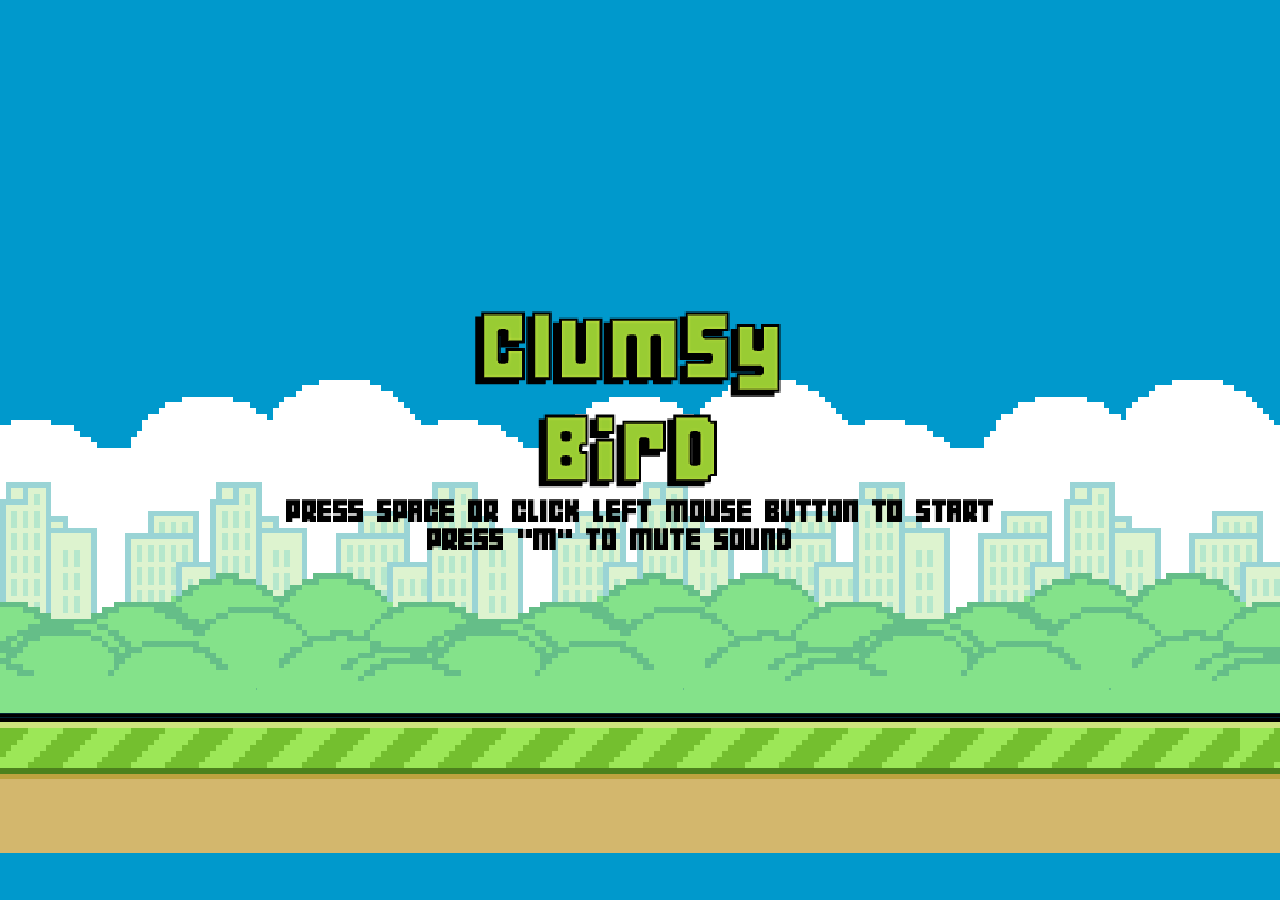
<file: clumsy-bird-master/index.html>
<!DOCTYPE HTML>
<html lang="en">
    <head>
        <title>Clumsy Bird</title>
        <link rel="apple-touch-icon-precomposed" href="data/img/touch-icon-iphone.png"/>
        <link rel="apple-touch-icon-precomposed" sizes="120x120" href="data/img/touch-icon-iphone-retina.png"/>
        <link rel="shortcut icon" href="data/img/favicon.ico">
        <link rel="stylesheet" type="text/css" media="screen" href="index.css">
        <meta id="viewport" name="viewport" content="width=device-width, initial-scale=1, maximum-scale=1, user-scalable=no">
        <meta name="apple-mobile-web-app-capable" content="yes">
        <meta name="apple-mobile-web-app-status-bar-style" content="black">
        <meta name="apple-mobile-web-app-title" content="Clumsy Bird">
        <meta charset="UTF-8" />
        <meta name="description" content="Clumsy Bird - A Flappy Bird clone using MelonJS"/>
        <meta name="keywords" content="flappybird, flappy, bird, game, html5, melonjs,clone"/>
        <meta name="robots" content="index, follow">
        <meta name="google-site-verification" content="RDZI9SqVaffd48uHfZMv67-YdvviOMe2HuULEYqVgd4" />
        <meta property="og:image" content="http://ellisonleao.github.io/clumsy-bird/data/img/bg.png" />
        <meta property="og:title" content="Clumsy Bird - A Flappy Bird clone using MelonJS"/>
        <meta property="og:url" content="http://ellisonleao.github.io/clumsy-bird/"/>
        <meta property="og:site_name" content="Clumsy Bird - MelonJS"/>

        <!-- Twitter Card -->
        <meta name="twitter:hashtag" content="clumsybird" />
        <meta name="twitter:card" content="summary" />
        <meta name="twitter:site" content="@ellisonleao" />
        <meta name="twitter:creator" content="@ellisonleao" />
        <meta name="twitter:title" content="Clumsy Bird" />
        <meta name="twitter:description" content="A Flappy Bird melonJS clone" />

        <!-- Humans -->
        <link rel="author" href="humans.txt" />
    </head>

    <body>
        <!-- Canvas placeholder -->
        <div id="screen"></div>

        <!-- melonJS Library -->
        <script type="text/javascript" src="js/melonJS-min.js" ></script>
        <script type="text/javascript" src="build/clumsy-min.js" ></script>
        <script type="text/javascript">
            window.onReady(function onReady() {
                game.onload();
            });
        </script>

    </body>
</html>
</file>
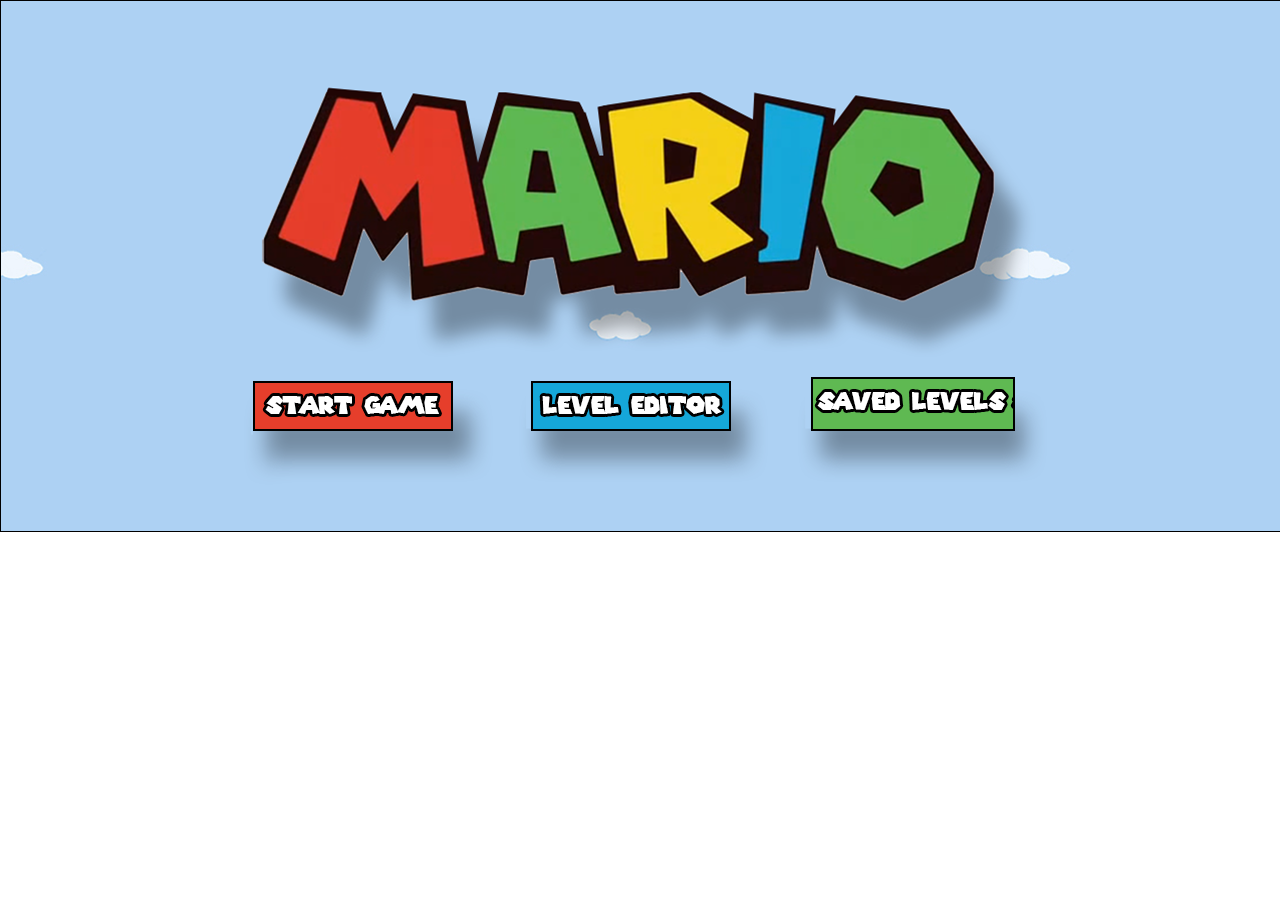
<file: mario/index.html>
<!DOCTYPE html>
<html>

<head>
  <meta name="viewport" content="width=1280" />
  <title>Mario Run</title>
  <link rel="stylesheet" type="text/css" href="css/style.css">
  <link rel="stylesheet" type="text/css" href="css/reset.css">
</head>

<body>

  <!-- main game -->
  <div class="main-wrapper">
    <canvas class="game-screen"></canvas>
  </div>

  <script src="js/View.js"></script>
  <script src="js/GameUI.js"></script>

  <script src="js/mainGame/GameSound.js"></script>
  <script src="js/mainGame/Element.js"></script>
  <script src="js/mainGame/PowerUp.js"></script>
  <script src="js/mainGame/Enemy.js"></script>
  <script src="js/mainGame/Bullet.js"></script>
  <script src="js/mainGame/Mario.js"></script>
  <script src="js/mainGame/Score.js"></script>
  <script src="js/mainGame/MarioGame.js"></script>

  <script src="js/levelEditor/Storage.js"></script>
  <script src="js/levelEditor/Editor.js"></script>
  <script src="js/levelEditor/CreatedLevels.js"></script>

  <script src="js/MarioMaker.js"></script>

  <script src="js/Preloader.js"></script>

</body>

</html>
</file>
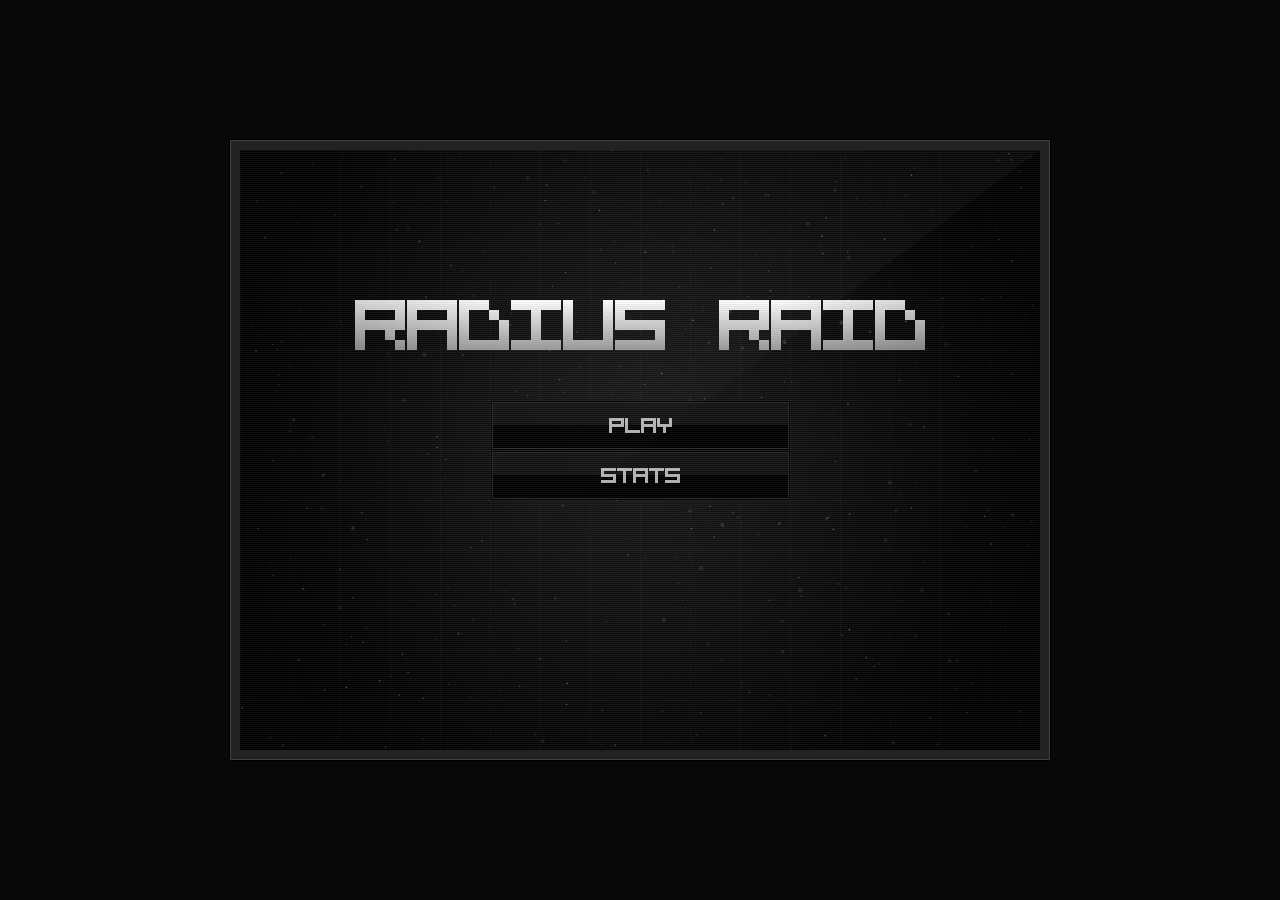
<file: radius-raid-js13k-master/index.html>
<!doctype html>
<html>
	<head>
		<title>Radius Raid</title>
		<link rel="shortcut icon" id="favicon" />

		<style>
			body {
				background: #080808;
			}

			#wrap {
				background: #222;
				box-shadow: inset 0 0 0 1px #404040, 0 0 0 1px #000;
				left: 50%;
				opacity: 0;
				padding: 10px;		
				position: absolute;
				top: 50%;
				transition: opacity 1.5s;
			}

			.loaded #wrap {				
				opacity: 1;			
			}

			#wrap-inner {
				background: #000;				
				overflow: hidden;
				position: relative;				
			}

			canvas {
				cursor: crosshair;
				display: block;
				left: 0;
				position: absolute;
				top: 0;
			}
		</style>
	</head>
	<body>
		<div id="wrap">
			<div id="wrap-inner">
				<canvas id="cbg1"></canvas>
				<canvas id="cbg2"></canvas>
				<canvas id="cbg3"></canvas>
				<canvas id="cbg4"></canvas>
				<canvas id="cmg"></canvas>
				<canvas id="cfg"></canvas>
			</div>
		</div>
		<script>var $ = {};</script>
		<script src="js/jsfxr.js"></script>
		<script src="js/util.js"></script>
		<script src="js/storage.js"></script>
		<script src="js/definitions.js"></script>
		<script src="js/audio.js"></script>		
		<script src="js/text.js"></script>
		<script src="js/hero.js"></script>
		<script src="js/enemy.js"></script>
		<script src="js/bullet.js"></script>
		<script src="js/explosion.js"></script>
		<script src="js/powerup.js"></script>
		<script src="js/particle.js"></script>
		<script src="js/particleemitter.js"></script>
		<script src="js/textpop.js"></script>
		<script src="js/levelpop.js"></script>
		<script src="js/button.js"></script>
		<script src="js/game.js"></script>
	</body>
</html>
</file>
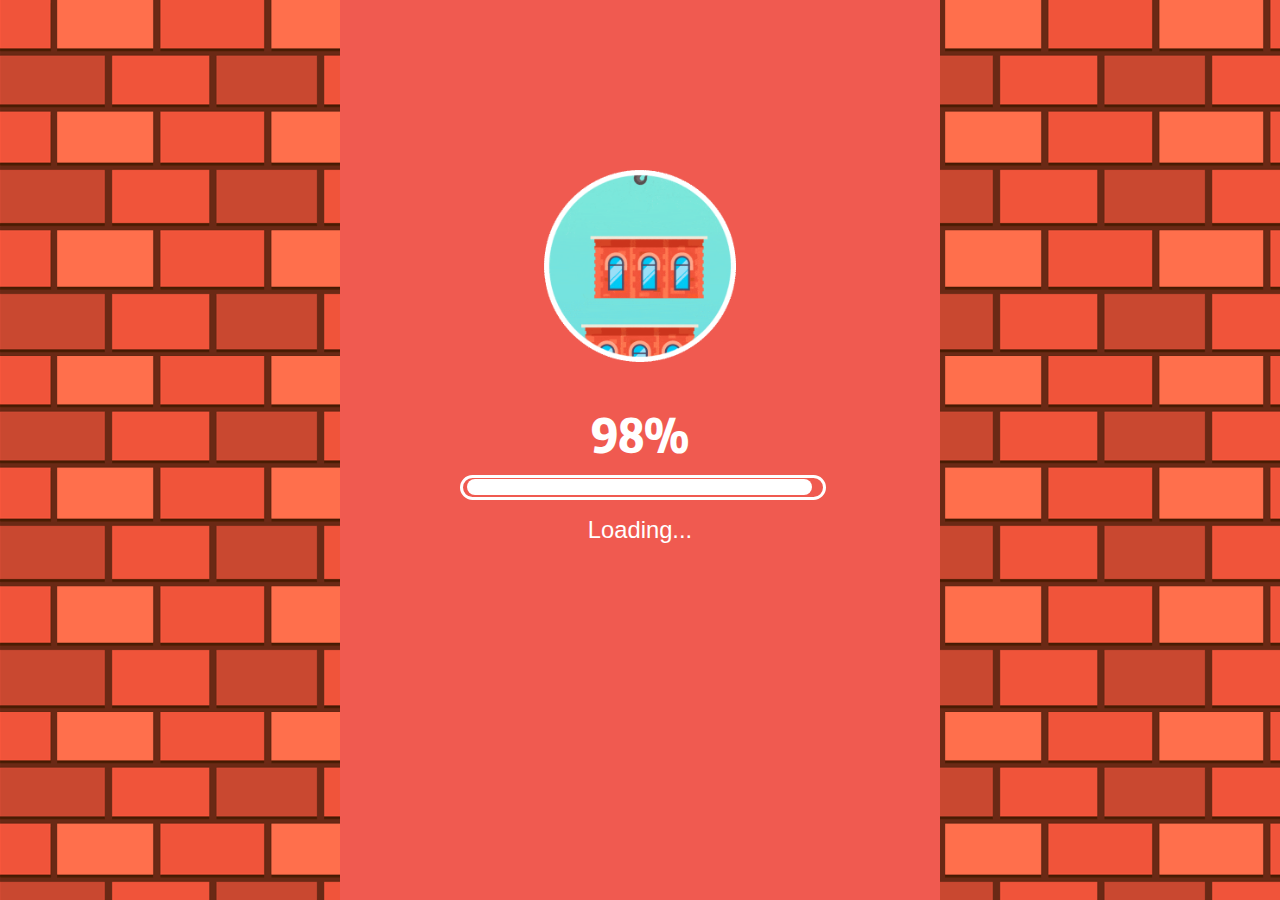
<file: tower_game-master/index.html>
<!DOCTYPE html>
<html>

<head>
  <meta charset="UTF-8">
  <meta name="viewport" content="width=device-width,initial-scale=1,maximum-scale=1,user-scalable=no,minimal-ui">
  <title>Tower Master</title>
  <link rel="icon" type="image/x-icon" href="./assets/favicon.png">
  <style>
    * {
      margin: 0;
      padding: 0
    }

    img {
      width: 100%
    }

    html {
      background: #fff;
      height: 100%
    }

    body {
      font-family: "Helvetica Neue", Arial, Helvetica, sans-serif;
      margin: 0 auto;
      text-align: center;
      width: 100%;
      height: 100%;
      background: #f95240 url(assets/main-bg.png)
    }

    @media screen and (min-height:560px) {
      html {
        font-size: 100px
      }
    }

    @media screen and (min-height:640px) {
      html {
        font-size: 112.5px
      }
    }

    @media screen and (min-height:720px) {
      html {
        font-size: 125px
      }
    }

    @media screen and (min-height:800px) {
      html {
        font-size: 137.5px
      }
    }

    @media screen and (min-height:880px) {
      html {
        font-size: 150px
      }
    }

    @media screen and (min-height:960px) {
      html {
        font-size: 162.5px
      }
    }

    @media screen and (min-height:1040px) {
      html {
        font-size: 180px
      }
    }

    @media screen and (min-height:1200px) {
      html {
        font-size: 200px
      }
    }

    html {
      font-size: 17.6vh
    }

    #canvas {
      position: fixed;
      left: 0;
      top: 0;
      right: 0;
      bottom: 0;
      margin: auto
    }

    a {
      text-decoration: none
    }

    li,
    ol,
    ul {
      list-style-type: none;
      padding: 0;
      margin: 0
    }

    .hide {
      display: none
    }

    .clear {
      clear: both
    }

    .loading {
      background-color: #f05a50;
      height: 100%;
      width: 100%
    }

    .loading .main {
      width: 60%;
      margin: 0 auto;
      color: #fff
    }

    .loading .main img {
      width: 60%;
      margin: 1rem auto 0
    }

    .loading .main .title {
      font-size: .3rem
    }

    .loading .main .text {
      font-size: .15rem
    }

    .loading .main .bar {
      height: .12rem;
      width: 100%;
      border: 3px solid #fff;
      border-radius: .6rem;
      margin: .1rem 0
    }

    .loading .main .bar .sub {
      height: .1rem;
      width: 98%;
      margin: .008rem auto 0
    }

    .loading .main .bar .percent {
      height: 100%;
      width: 0;
      background-color: #fff;
      border-radius: .6rem
    }

    .loading .logo {
      position: absolute;
      bottom: .3rem;
      left: 0;
      right: 0
    }

    .loading .logo img {
      width: 1rem
    }

    .content {
      height: 100vh;
      margin: 0 auto;
      position: relative
    }

    .landing .title {
      width: 60%
    }

    .landing .logo {
      width: 30%;
      position: absolute;
      right: .2rem;
      top: .2rem
    }

    .landing .action-2 {
      position: absolute;
      bottom: .2rem;
      width: 100%
    }

    .landing .start {
      width: 65%
    }

    .slideTop {
      -webkit-animation: st 1s ease-in-out;
      animation: st 1s ease-in-out
    }

    @-webkit-keyframes st {
      0% {
        transform: translateZ(0)
      }

      100% {
        transform: translate3d(0, -100%, 0)
      }
    }

    @keyframes st {
      0% {
        transform: translateZ(0)
      }

      100% {
        transform: translate3d(0, -100%, 0)
      }
    }

    .slideBottom {
      -webkit-animation: sb 1s ease-in-out;
      animation: sb 1s ease-in-out
    }

    @-webkit-keyframes sb {
      0% {
        transform: translateZ(0)
      }

      100% {
        transform: translate3d(0, 200%, 0)
      }
    }

    @keyframes sb {
      0% {
        transform: translateZ(0)
      }

      100% {
        transform: translate3d(0, 200%, 0)
      }
    }

    .swing {
      -webkit-animation: sw 2s ease-in-out alternate infinite;
      animation: sw 2s ease-in-out alternate infinite
    }

    @-webkit-keyframes sw {
      0% {
        transform: rotate(5deg);
        transform-origin: top center
      }

      100% {
        transform: rotate(-5deg);
        transform-origin: top center
      }
    }

    @keyframes sw {
      0% {
        transform: rotate(5deg);
        transform-origin: top center
      }

      100% {
        transform: rotate(-5deg);
        transform-origin: top center
      }
    }

    .modal .mask {
      background-color: #000;
      opacity: .6;
      position: fixed;
      height: 100%;
      width: 100%;
      top: 0;
      left: 0
    }

    .modal .modal-content {
      position: fixed;
      height: 100%;
      width: 90%;
      margin-top: .3rem;
      top: 0
    }

    .modal .main {
      width: 85%;
      margin: 0 auto
    }

    .modal .container {
      position: relative
    }

    .modal .bg {
      width: 100%;
      position: absolute;
      top: 0;
      left: 0
    }

    .modal .modal-main {
      width: 100%;
      position: absolute;
      top: 0;
      left: 0;
      margin-top: -.4rem
    }

    .modal .over-img {
      width: 80%;
      margin: .8rem auto 0
    }

    .modal .over-score {
      margin-top: -.2rem;
      font-size: .5rem;
      color: #ff735c;
      text-shadow: -2px -2px 0 #fff, 2px -2px 0 #fff, -2px 2px 0 #fff, 2px 2px 0 #fff
    }

    .modal .tip {
      font-size: .16rem;
      color: #9b724e
    }

    .modal .over-button-b {
      width: 70%;
      margin: .1rem auto 0
    }

    .wxShare {
      background: #000;
      position: absolute;
      top: 0;
      left: 0;
      width: 100%;
      height: 100%;
      z-index: 11;
      opacity: .9
    }

    .wxShare img {
      width: 50%;
      float: right;
      margin: 10px 10px 0 0
    }

    @font-face {
      font-family: wenxue;
      src: url(assets/wenxue.eot);
      src: url(assets/wenxue.eot), url(assets/wenxue.woff), url(assets/wenxue.ttf), url(assets/wenxue.svg)
    }

    .font-wenxue {
      font-family: wenxue
    }
  </style>
</head>

<body><canvas id="canvas" class="hide"></canvas>
  <div class="content">
    <div class="loading">
      <div class="main"><img src="./assets/main-loading.gif">
        <div class="progress">
          <div class="title font-wenxue">0%</div>
          <div class="bar">
            <div class="sub">
              <div class="percent"></div>
            </div>
          </div>
          <div class="text">Loading...</div>
        </div>
      </div>
    </div>
    <div class="landing hide">
      <div class="action-1"><img src="./assets/main-index-title.png" class="title swing"></div>
      <div class="action-2"><img id="start" src="./assets/main-index-start.png" class="start"></div>
    </div>
    <div id="modal" class="modal hide">
      <div class="mask"></div>
      <div class="js-modal-content modal-content">
        <div class="main">
          <div class="container"><img src="./assets/main-modal-bg.png" class="bg">
            <div class="modal-main">
              <div id="over-modal" class="hide js-modal-card"><img src="./assets/main-modal-over.png" class="over-img">
                <div id="score" class="over-score font-wenxue"></div>
                <div id="over-zero" class="hide">
                  <div class="tip">
                    <p>Try Again!</p><img src="./assets/main-modal-again-b.png" class="over-button-b js-reload"><img
                      src="./assets/main-modal-invite-b.png" class="over-button-b js-invite">
                  </div>
                </div>
              </div>
            </div>
          </div>
        </div>
      </div>
    </div>
    <div class="wxShare hide"><img src="./assets/main-share-icon.png"></div>
  </div>
  <script src="./dist/main.js"></script>
  <script src="./assets/zepto-1.1.6.min.js"></script>
  <script>var domReady, loadFinish, canvasReady, loadError, gameStart, game, score, successCount
    // init window height and width
    var gameWidth = window.innerWidth
    var gameHeight = window.innerHeight
    var ratio = 1.5
    if (gameHeight / gameWidth < ratio) {
      gameWidth = Math.ceil(gameHeight / ratio)
    }
    $('.content').css({ "height": gameHeight + "px", "width": gameWidth + "px" })
    $('.js-modal-content').css({ "width": gameWidth + "px" })

    // loading animation
    function hideLoading() {
      if (domReady && canvasReady) {
        $('#canvas').show()
        loadFinish = true
        setTimeout(function () {
          $('.loading').hide()
          $('.landing').show()
        }, 1000)
      }
    }

    function updateLoading(status) {
      var success = status.success
      var total = status.total
      var failed = status.failed
      if (failed > 0 && !loadError) {
        loadError = true
        alert('Network error... Please try again.')
        return
      }
      var percent = parseInt((success / total) * 100);
      if (percent === 100 && !canvasReady) {
        canvasReady = true
        hideLoading()
      }
      percent = percent > 98 ? 98 : percent
      percent = percent + '%'
      $('.loading .title').text(percent);
      $('.loading .percent').css({
        'width': percent
      })
    }

    function overShowOver() {
      $('#modal').show()
      $('#over-modal').show()
      $('#over-zero').show()
    }

    // game customization options
    const option = {
      width: gameWidth,
      height: gameHeight,
      canvasId: 'canvas',
      soundOn: true,
      setGameScore: function (s) {
        score = s
      },
      setGameSuccess: function (s) {
        successCount = s
      },
      setGameFailed: function (f) {
        $('#score').text(score)
        if (f >= 3) overShowOver()
      }
    }

    // game init with option
    function gameReady() {
      game = TowerGame(option)
      game.load(function () {
        game.init()
        setTimeout(function () {
          game.playBgm()
        })
      }, updateLoading)
    }

    var isWechat = navigator.userAgent.toLowerCase().indexOf("micromessenger") !== -1
    if (isWechat) {
      document.addEventListener("WeixinJSBridgeReady", gameReady, false)
    } else {
      gameReady()
    }

    function indexHide() {
      $('.landing .action-1').addClass('slideTop')
      $('.landing .action-2').addClass('slideBottom')
      setTimeout(function () {
        $('.landing').hide()
      }, 950)
    }

    // click event
    $('#start').on('click', function () {
      if (gameStart) return
      gameStart = true
      setTimeout(function () {
        game.playBgm()
      })
      indexHide()
      setTimeout(game.start, 400)
    })

    $('.js-reload').on('click', function () {
      window.location.href = window.location.href + '?s=' + (+new Date())
    })

    $('.js-invite').on('click', function () {
      $('.wxShare').show()
    })

    $('.wxShare').on('click', function () {
      $('.wxShare').hide()
    })

    // listener
    window.addEventListener('load', function () {
      domReady = true
      hideLoading()
    }, false);</script>
  <script async src="https://www.googletagmanager.com/gtag/js?id=G-YCWZ8ZDCH2"></script>
  <script>function gtag() { dataLayer.push(arguments) } window.dataLayer = window.dataLayer || [], gtag("js", new Date), gtag("config", "G-YCWZ8ZDCH2")</script>
</body>

</html>
</file>
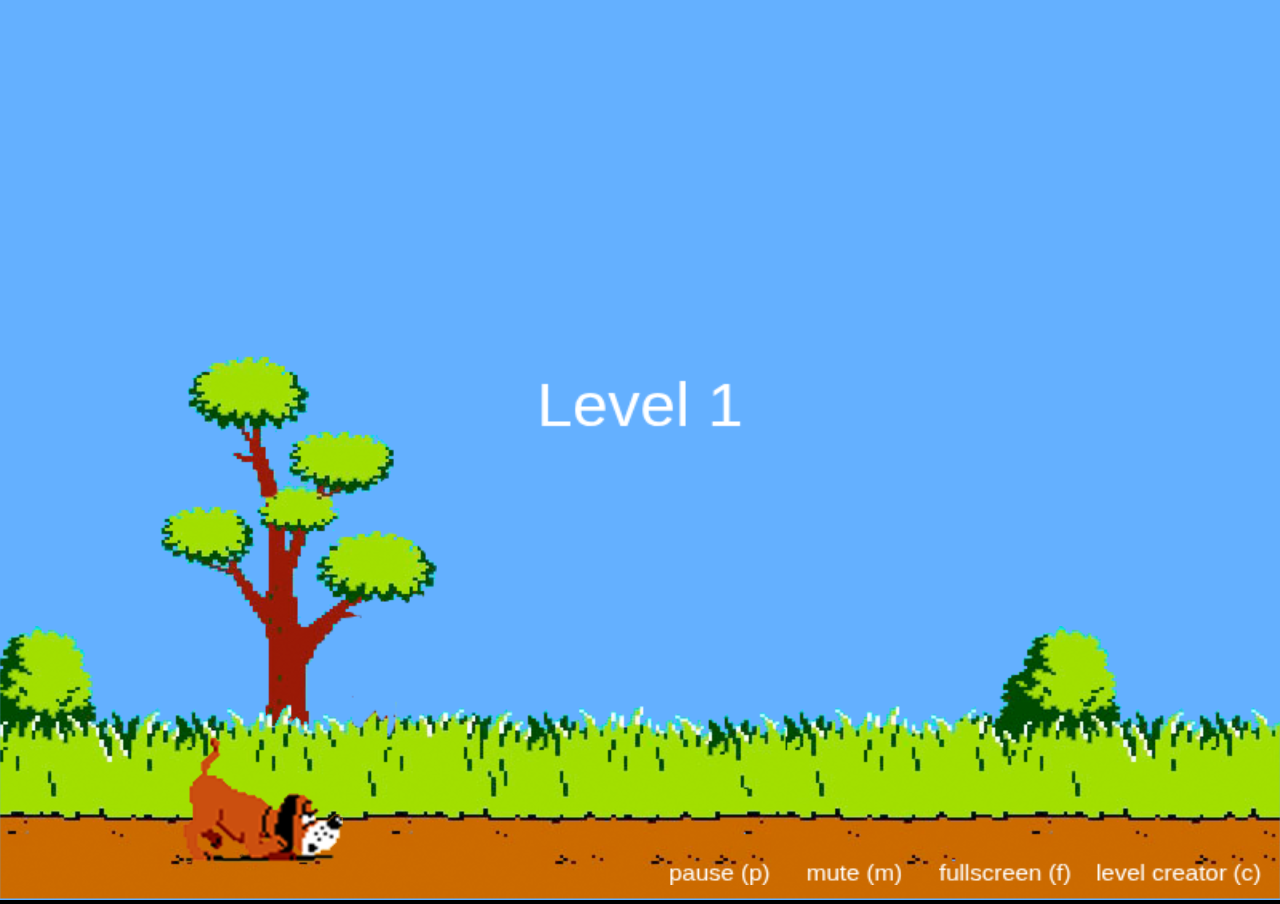
<file: DuckHunt-JS-master/dist/index.html>
<!DOCTYPE HTML>
<meta http-equiv="Content-Type" content="text/html;charset=UTF-8">
<html>
<head>
  <title>DuckHuntJS</title>
  <meta name="apple-mobile-web-app-capable" content="yes">
  <meta name="mobile-web-app-capable" content="yes">
  <meta name="description" content="An open source, web based, responsive implementation of Duck Hunt in canvas or webgl depending on your client.">
  <meta name="author" content="Matt Surabian">
  <link href="[data-uri]" rel="icon" type="image/x-icon" />
  <style>
    body {
      overflow:hidden;
      margin: 0;
      padding: 0;
      background-color: #000000;
    }
  </style>
  <script src="duckhunt.js"></script>
</head>
<body>
</body>
</html>
</file>
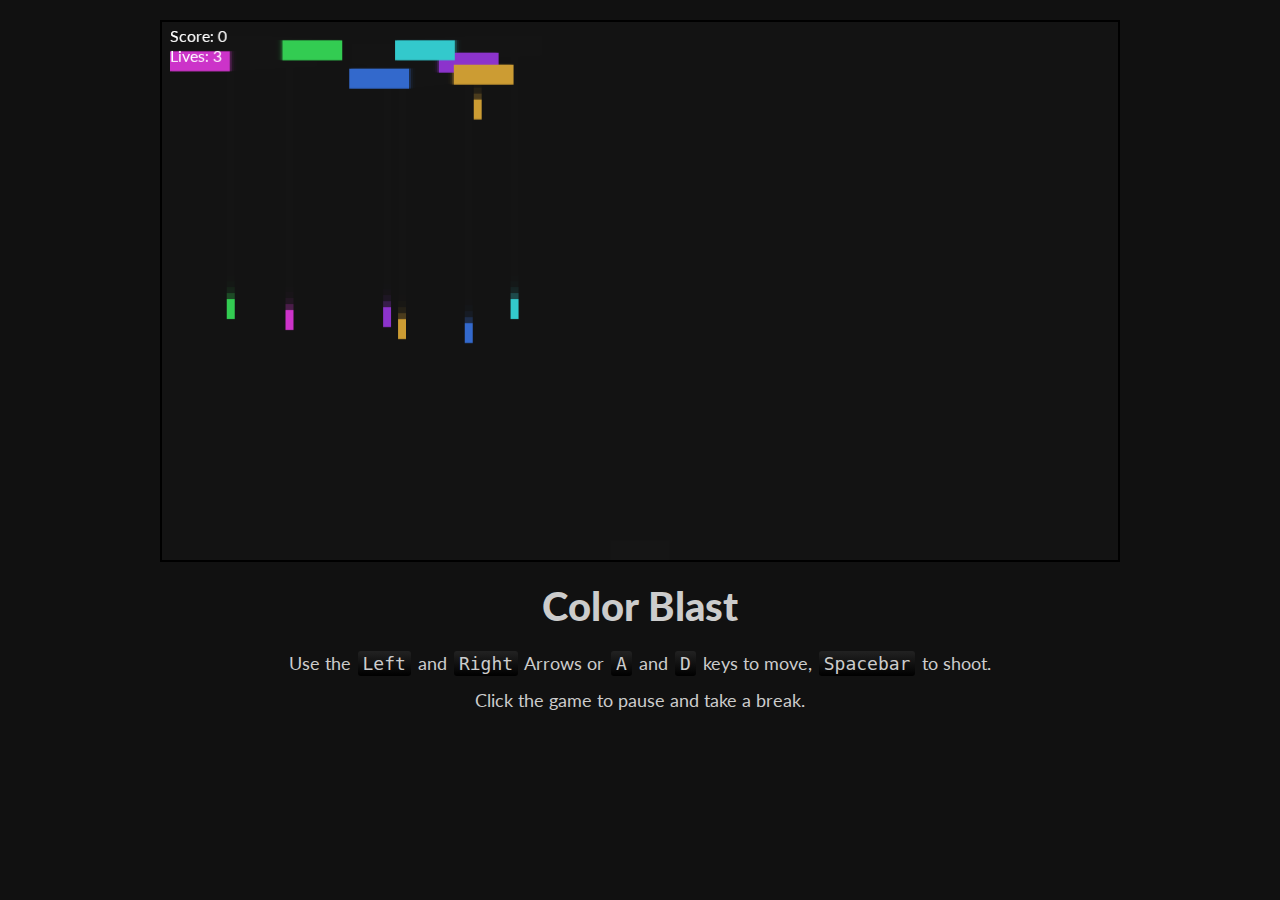
<file: Color Blast/game.htm>
<!DOCTYPE html>
<html lang="en">
<head>
    <meta charset="UTF-8">
    <meta http-equiv="X-UA-Compatible" content="IE=edge">
    <meta name="viewport" content="width=device-width, initial-scale=1.0">
    <link rel="stylesheet" href="game.css">
    <link href="[data-uri]" rel="icon" type="image/x-icon" />
    <title>Color Blast</title>
</head>
<body>
    <div class="container">
        <div class="game-wrap">
            <canvas width="960px" height="540" id="game"></canvas>
            <article class="content">
                <h1 class="title"><span>C</span><span>o</span><span>l</span><span>o</span><span>r</span><span> </span><span>B</span><span>l</span><span>a</span><span>s</span><span>t</span></h1>
    
                <p>Use the <code>Left</code> and <code>Right</code> Arrows or <code>A</code> and <code>D</code> keys to move, <code>Spacebar</code> to shoot.</p>
    
                <p>Click the game to pause and take a break. </p>
            </article>
        </div>
    </div>
    <script src="game.js"></script>
</body>
</html>
</file>
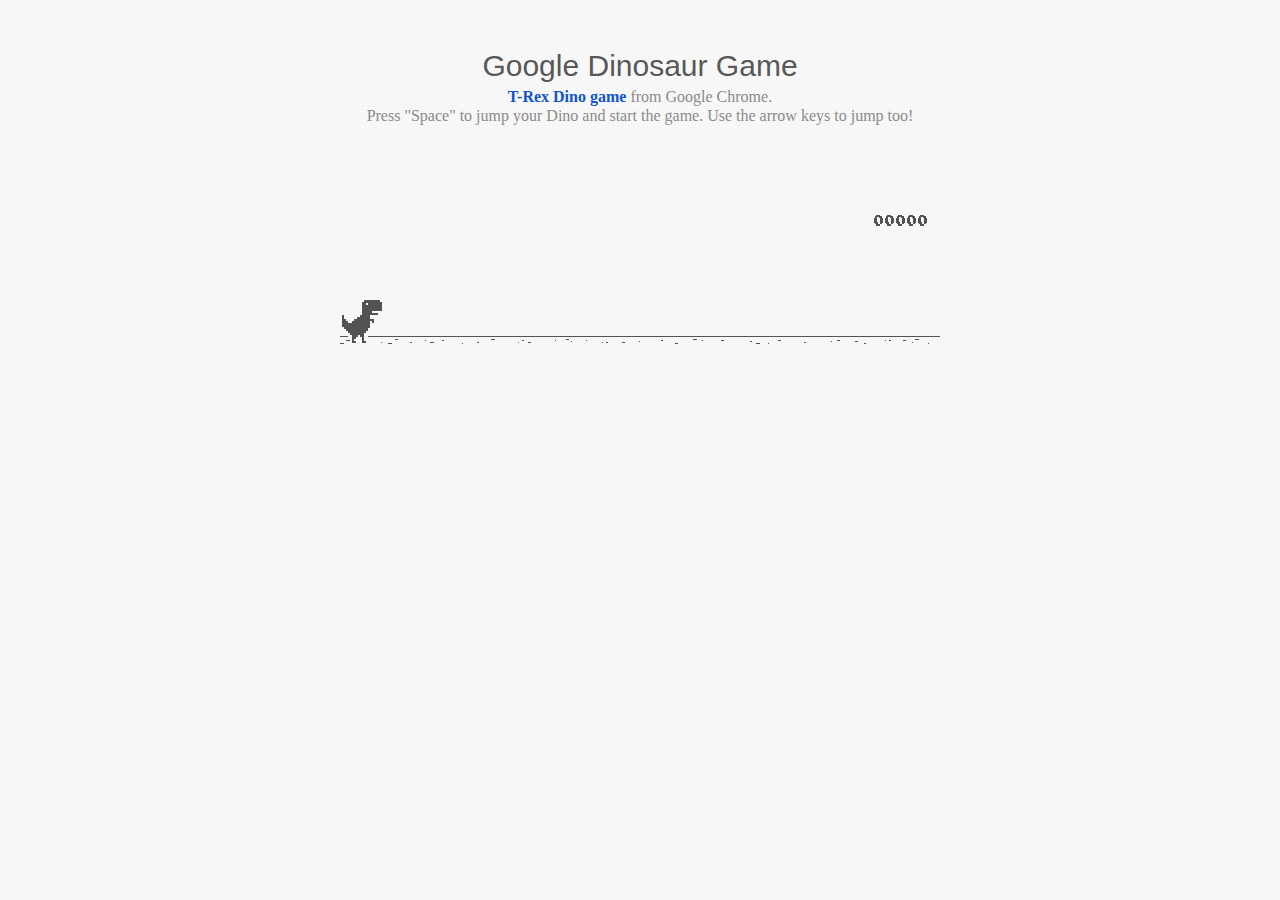
<file: Dino Game/game.html>
<html>

    <head>
    <title>T-Rex Game</title>
    <meta name="description" content="Ripped T-Rex/Dino game of Chromium">
    <meta property="og:title" content="Play the hidden T-Rex Dinosaur game of Chromium .">
    <meta property="og:type" content="article">
    <meta property="og:image" content="http://img.thecodepost.org/2015/01/trex.png">
    <meta property="og:site_name" content="The Code Post">
    <meta property="og:description" content="Google Chrome has a hidden T-Rex game only for offline mode. But now, you can enjoy it any time and on any device, but you gotta stay online! ;)">
    
    <meta name="twitter:card" content="summary_large_image">
    <meta name="twitter:title" content="Check out the cool hidden game from Google Chrome!">
    <meta name="twitter:description" content="Check out the cool hidden game from Google Chrome!">
    <meta name="twitter:image:src" content="http://img.thecodepost.org/2015/01/trex.png">
    <script src="https://apis.google.com/js/platform.js" async defer></script>
    
        <!--script type="text/javascript" src="a.js"></script-->
        <script type="text/javascript">
        function hideClass(name) {
           var myClasses = document.querySelectorAll(name),
          i = 0,
          l = myClasses.length;
    
          for (i; i < l; i++) {
            myClasses[i].style.display = 'none';
          }
        }
        // Copyright (c) 2014 The Chromium Authors. All rights reserved.
        // Use of this source code is governed by a BSD-style license that can be
        // found in the LICENSE file.
        (function() {
        'use strict';
        /**
        * T-Rex runner.
        * @param {string} outerContainerId Outer containing element id.
        * @param {object} opt_config
        * @constructor
        * @export
        */
        function Runner(outerContainerId, opt_config) {
        // Singleton
        if (Runner.instance_) {
        return Runner.instance_;
        }
        Runner.instance_ = this;
        this.outerContainerEl = document.querySelector(outerContainerId);
        this.containerEl = null;
        this.detailsButton = this.outerContainerEl.querySelector('#details-button');
        this.config = opt_config || Runner.config;
        this.dimensions = Runner.defaultDimensions;
        this.canvas = null;
        this.canvasCtx = null;
        this.tRex = null;
        this.distanceMeter = null;
        this.distanceRan = 0;
        this.highestScore = 0;
        this.time = 0;
        this.runningTime = 0;
        this.msPerFrame = 1000 / FPS;
        this.currentSpeed = this.config.SPEED;
        this.obstacles = [];
        this.started = false;
        this.activated = false;
        this.crashed = false;
        this.paused = false;
        this.resizeTimerId_ = null;
        this.playCount = 0;
        // Sound FX.
        this.audioBuffer = null;
        this.soundFx = {};
        // Global web audio context for playing sounds.
        this.audioContext = null;
        // Images.
        this.images = {};
        this.imagesLoaded = 0;
        this.loadImages();
        }
        window['Runner'] = Runner;
        /**
        * Default game width.
        * @const
        */
        var DEFAULT_WIDTH = 600;
        /**
        * Frames per second.
        * @const
        */
        var FPS = 60;
        /** @const */
        var IS_HIDPI = window.devicePixelRatio > 1;
        /** @const */
        var IS_IOS =
        window.navigator.userAgent.indexOf('UIWebViewForStaticFileContent') > -1;
        /** @const */
        var IS_MOBILE = window.navigator.userAgent.indexOf('Mobi') > -1 || IS_IOS;
        /** @const */
        var IS_TOUCH_ENABLED = 'ontouchstart' in window;
        /**
        * Default game configuration.
        * @enum {number}
        */
        Runner.config = {
        ACCELERATION: 0.001,
        BG_CLOUD_SPEED: 0.2,
        BOTTOM_PAD: 10,
        CLEAR_TIME: 3000,
        CLOUD_FREQUENCY: 0.5,
        GAMEOVER_CLEAR_TIME: 750,
        GAP_COEFFICIENT: 0.6,
        GRAVITY: 0.6,
        INITIAL_JUMP_VELOCITY: 12,
        MAX_CLOUDS: 6,
        MAX_OBSTACLE_LENGTH: 3,
        MAX_SPEED: 12,
        MIN_JUMP_HEIGHT: 35,
        MOBILE_SPEED_COEFFICIENT: 1.2,
        RESOURCE_TEMPLATE_ID: 'audio-resources',
        SPEED: 6,
        SPEED_DROP_COEFFICIENT: 3
        };
        /**
        * Default dimensions.
        * @enum {string}
        */
        Runner.defaultDimensions = {
        WIDTH: DEFAULT_WIDTH,
        HEIGHT: 150
        };
        /**
        * CSS class names.
        * @enum {string}
        */
        Runner.classes = {
        CANVAS: 'runner-canvas',
        CONTAINER: 'runner-container',
        CRASHED: 'crashed',
        ICON: 'icon-offline',
        TOUCH_CONTROLLER: 'controller'
        };
        /**
        * Image source urls.
        * @enum {array.<object>}
        */
        Runner.imageSources = {
        LDPI: [
        {name: 'CACTUS_LARGE', id: '1x-obstacle-large'},
        {name: 'CACTUS_SMALL', id: '1x-obstacle-small'},
        {name: 'CLOUD', id: '1x-cloud'},
        {name: 'HORIZON', id: '1x-horizon'},
        {name: 'RESTART', id: '1x-restart'},
        {name: 'TEXT_SPRITE', id: '1x-text'},
        {name: 'TREX', id: '1x-trex'}
        ],
        HDPI: [
        {name: 'CACTUS_LARGE', id: '2x-obstacle-large'},
        {name: 'CACTUS_SMALL', id: '2x-obstacle-small'},
        {name: 'CLOUD', id: '2x-cloud'},
        {name: 'HORIZON', id: '2x-horizon'},
        {name: 'RESTART', id: '2x-restart'},
        {name: 'TEXT_SPRITE', id: '2x-text'},
        {name: 'TREX', id: '2x-trex'}
        ]
        };
        /**
        * Sound FX. Reference to the ID of the audio tag on interstitial page.
        * @enum {string}
        */
        Runner.sounds = {
        BUTTON_PRESS: 'offline-sound-press',
        HIT: 'offline-sound-hit',
        SCORE: 'offline-sound-reached'
        };
        /**
        * Key code mapping.
        * @enum {object}
        */
        Runner.keycodes = {
        JUMP: {'38': 1, '32': 1}, // Up, spacebar
        DUCK: {'40': 1}, // Down
        RESTART: {'13': 1} // Enter
        };
        /**
        * Runner event names.
        * @enum {string}
        */
        Runner.events = {
        ANIM_END: 'webkitAnimationEnd',
        CLICK: 'click',
        KEYDOWN: 'keydown',
        KEYUP: 'keyup',
        MOUSEDOWN: 'mousedown',
        MOUSEUP: 'mouseup',
        RESIZE: 'resize',
        TOUCHEND: 'touchend',
        TOUCHSTART: 'touchstart',
        VISIBILITY: 'visibilitychange',
        BLUR: 'blur',
        FOCUS: 'focus',
        LOAD: 'load'
        };
        Runner.prototype = {
        /**
        * Setting individual settings for debugging.
        * @param {string} setting
        * @param {*} value
        */
        updateConfigSetting: function(setting, value) {
        if (setting in this.config && value != undefined) {
        this.config[setting] = value;
        switch (setting) {
        case 'GRAVITY':
        case 'MIN_JUMP_HEIGHT':
        case 'SPEED_DROP_COEFFICIENT':
        this.tRex.config[setting] = value;
        break;
        case 'INITIAL_JUMP_VELOCITY':
        this.tRex.setJumpVelocity(value);
        break;
        case 'SPEED':
        this.setSpeed(value);
        break;
        }
        }
        },
        /**
        * Load and cache the image assets from the page.
        */
        loadImages: function() {
        var imageSources = IS_HIDPI ? Runner.imageSources.HDPI :
        Runner.imageSources.LDPI;
        var numImages = imageSources.length;
        for (var i = numImages - 1; i >= 0; i--) {
        var imgSource = imageSources[i];
        this.images[imgSource.name] = document.getElementById(imgSource.id);
        }
        this.init();
        },
        /**
        * Load and decode base 64 encoded sounds.
        */
        loadSounds: function() {
        if (!IS_IOS) {
        this.audioContext = new AudioContext();
        var resourceTemplate =
        document.getElementById(this.config.RESOURCE_TEMPLATE_ID).content;
        for (var sound in Runner.sounds) {
        var soundSrc =
        resourceTemplate.getElementById(Runner.sounds[sound]).src;
        soundSrc = soundSrc.substr(soundSrc.indexOf(',') + 1);
        var buffer = decodeBase64ToArrayBuffer(soundSrc);
        // Async, so no guarantee of order in array.
        this.audioContext.decodeAudioData(buffer, function(index, audioData) {
        this.soundFx[index] = audioData;
        }.bind(this, sound));
        }
        }
        },
        /**
        * Sets the game speed. Adjust the speed accordingly if on a smaller screen.
        * @param {number} opt_speed
        */
        setSpeed: function(opt_speed) {
        var speed = opt_speed || this.currentSpeed;
        // Reduce the speed on smaller mobile screens.
        if (this.dimensions.WIDTH < DEFAULT_WIDTH) {
        var mobileSpeed = speed * this.dimensions.WIDTH / DEFAULT_WIDTH *
        this.config.MOBILE_SPEED_COEFFICIENT;
        this.currentSpeed = mobileSpeed > speed ? speed : mobileSpeed;
        } else if (opt_speed) {
        this.currentSpeed = opt_speed;
        }
        },
        /**
        * Game initialiser.
        */
        init: function() {
        // Hide the static icon.
        //document.querySelector('.' + Runner.classes.ICON).style.visibility = 'hidden';
        this.adjustDimensions();
        this.setSpeed();
        this.containerEl = document.createElement('div');
        this.containerEl.className = Runner.classes.CONTAINER;
        // Player canvas container.
        this.canvas = createCanvas(this.containerEl, this.dimensions.WIDTH,
        this.dimensions.HEIGHT, Runner.classes.PLAYER);
        this.canvasCtx = this.canvas.getContext('2d');
        this.canvasCtx.fillStyle = '#f7f7f7';
        this.canvasCtx.fill();
        Runner.updateCanvasScaling(this.canvas);
        // Horizon contains clouds, obstacles and the ground.
        this.horizon = new Horizon(this.canvas, this.images, this.dimensions,
        this.config.GAP_COEFFICIENT);
        // Distance meter
        this.distanceMeter = new DistanceMeter(this.canvas,
        this.images.TEXT_SPRITE, this.dimensions.WIDTH);
        // Draw t-rex
        this.tRex = new Trex(this.canvas, this.images.TREX);
        this.outerContainerEl.appendChild(this.containerEl);
        if (IS_MOBILE) {
        this.createTouchController();
        }
        this.startListening();
        this.update();
        window.addEventListener(Runner.events.RESIZE,
        this.debounceResize.bind(this));
        },
        /**
        * Create the touch controller. A div that covers whole screen.
        */
        createTouchController: function() {
        this.touchController = document.createElement('div');
        this.touchController.className = Runner.classes.TOUCH_CONTROLLER;
        },
        /**
        * Debounce the resize event.
        */
        debounceResize: function() {
        if (!this.resizeTimerId_) {
        this.resizeTimerId_ =
        setInterval(this.adjustDimensions.bind(this), 250);
        }
        },
        /**
        * Adjust game space dimensions on resize.
        */
        adjustDimensions: function() {
        clearInterval(this.resizeTimerId_);
        this.resizeTimerId_ = null;
        var boxStyles = window.getComputedStyle(this.outerContainerEl);
        var padding = Number(boxStyles.paddingLeft.substr(0,
        boxStyles.paddingLeft.length - 2));
        this.dimensions.WIDTH = this.outerContainerEl.offsetWidth - padding * 2;
        // Redraw the elements back onto the canvas.
        if (this.canvas) {
        this.canvas.width = this.dimensions.WIDTH;
        this.canvas.height = this.dimensions.HEIGHT;
        Runner.updateCanvasScaling(this.canvas);
        this.distanceMeter.calcXPos(this.dimensions.WIDTH);
        this.clearCanvas();
        this.horizon.update(0, 0, true);
        this.tRex.update(0);
        // Outer container and distance meter.
        if (this.activated || this.crashed) {
        this.containerEl.style.width = this.dimensions.WIDTH + 'px';
        this.containerEl.style.height = this.dimensions.HEIGHT + 'px';
        this.distanceMeter.update(0, Math.ceil(this.distanceRan));
        this.stop();
        } else {
        this.tRex.draw(0, 0);
        }
        // Game over panel.
        if (this.crashed && this.gameOverPanel) {
        this.gameOverPanel.updateDimensions(this.dimensions.WIDTH);
        this.gameOverPanel.draw();
        }
        }
        },
        /**
        * Play the game intro.
        * Canvas container width expands out to the full width.
        */
        playIntro: function() {
        if (!this.started && !this.crashed) {
        this.playingIntro = true;
        this.tRex.playingIntro = true;
        // CSS animation definition.
        var keyframes = '@-webkit-keyframes intro { ' +
        'from { width:' + Trex.config.WIDTH + 'px }' +
        'to { width: ' + this.dimensions.WIDTH + 'px }' +
        '}';
        document.styleSheets[0].insertRule(keyframes, 0);
        this.containerEl.addEventListener(Runner.events.ANIM_END,
        this.startGame.bind(this));
        this.containerEl.style.webkitAnimation = 'intro .4s ease-out 1 both';
        this.containerEl.style.width = this.dimensions.WIDTH + 'px';
        if (this.touchController) {
        this.outerContainerEl.appendChild(this.touchController);
        }
        this.activated = true;
        this.started = true;
        } else if (this.crashed) {
        this.restart();
        }
        },
        /**
        * Update the game status to started.
        */
        startGame: function() {
        this.runningTime = 0;
        this.playingIntro = false;
        this.tRex.playingIntro = false;
        this.containerEl.style.webkitAnimation = '';
        this.playCount++;
        // Handle tabbing off the page. Pause the current game.
        window.addEventListener(Runner.events.VISIBILITY,
        this.onVisibilityChange.bind(this));
        window.addEventListener(Runner.events.BLUR,
        this.onVisibilityChange.bind(this));
        window.addEventListener(Runner.events.FOCUS,
        this.onVisibilityChange.bind(this));
        },
        clearCanvas: function() {
        this.canvasCtx.clearRect(0, 0, this.dimensions.WIDTH,
        this.dimensions.HEIGHT);
        },
        /**
        * Update the game frame.
        */
        update: function() {
        this.drawPending = false;
        var now = getTimeStamp();
        var deltaTime = now - (this.time || now);
        this.time = now;
        if (this.activated) {
        this.clearCanvas();
        if (this.tRex.jumping) {
        this.tRex.updateJump(deltaTime, this.config);
        }
        this.runningTime += deltaTime;
        var hasObstacles = this.runningTime > this.config.CLEAR_TIME;
        // First jump triggers the intro.
        if (this.tRex.jumpCount == 1 && !this.playingIntro) {
        this.playIntro();
        }
        // The horizon doesn't move until the intro is over.
        if (this.playingIntro) {
        this.horizon.update(0, this.currentSpeed, hasObstacles);
        } else {
        deltaTime = !this.started ? 0 : deltaTime;
        this.horizon.update(deltaTime, this.currentSpeed, hasObstacles);
        }
        // Check for collisions.
        var collision = hasObstacles &&
        checkForCollision(this.horizon.obstacles[0], this.tRex);
        if (!collision) {
        this.distanceRan += this.currentSpeed * deltaTime / this.msPerFrame;
        if (this.currentSpeed < this.config.MAX_SPEED) {
        this.currentSpeed += this.config.ACCELERATION;
        }
        } else {
        this.gameOver();
        }
        if (this.distanceMeter.getActualDistance(this.distanceRan) >
        this.distanceMeter.maxScore) {
        this.distanceRan = 0;
        }
        var playAcheivementSound = this.distanceMeter.update(deltaTime,
        Math.ceil(this.distanceRan));
        if (playAcheivementSound) {
        this.playSound(this.soundFx.SCORE);
        }
        }
        if (!this.crashed) {
        this.tRex.update(deltaTime);
        this.raq();
        }
        },
        /**
        * Event handler.
        */
        handleEvent: function(e) {
        return (function(evtType, events) {
        switch (evtType) {
        case events.KEYDOWN:
        case events.TOUCHSTART:
        case events.MOUSEDOWN:
        this.onKeyDown(e);
        break;
        case events.KEYUP:
        case events.TOUCHEND:
        case events.MOUSEUP:
        this.onKeyUp(e);
        break;
        }
        }.bind(this))(e.type, Runner.events);
        },
        /**
        * Bind relevant key / mouse / touch listeners.
        */
        startListening: function() {
        // Keys.
        document.addEventListener(Runner.events.KEYDOWN, this);
        document.addEventListener(Runner.events.KEYUP, this);
        if (IS_MOBILE) {
        // Mobile only touch devices.
        this.touchController.addEventListener(Runner.events.TOUCHSTART, this);
        this.touchController.addEventListener(Runner.events.TOUCHEND, this);
        this.containerEl.addEventListener(Runner.events.TOUCHSTART, this);
        } else {
        // Mouse.
        document.addEventListener(Runner.events.MOUSEDOWN, this);
        document.addEventListener(Runner.events.MOUSEUP, this);
        }
        },
        /**
        * Remove all listeners.
        */
        stopListening: function() {
        document.removeEventListener(Runner.events.KEYDOWN, this);
        document.removeEventListener(Runner.events.KEYUP, this);
        if (IS_MOBILE) {
        this.touchController.removeEventListener(Runner.events.TOUCHSTART, this);
        this.touchController.removeEventListener(Runner.events.TOUCHEND, this);
        this.containerEl.removeEventListener(Runner.events.TOUCHSTART, this);
        } else {
        document.removeEventListener(Runner.events.MOUSEDOWN, this);
        document.removeEventListener(Runner.events.MOUSEUP, this);
        }
        },
        /**
        * Process keydown.
        * @param {Event} e
        */
        onKeyDown: function(e) {
        if (e.target != this.detailsButton) {
        if (!this.crashed && (Runner.keycodes.JUMP[String(e.keyCode)] ||
        e.type == Runner.events.TOUCHSTART)) {
        if (!this.activated) {
        this.loadSounds();
        this.activated = true;
        }
        if (!this.tRex.jumping) {
        this.playSound(this.soundFx.BUTTON_PRESS);
        this.tRex.startJump();
        }
        }
        if (this.crashed && e.type == Runner.events.TOUCHSTART &&
        e.currentTarget == this.containerEl) {
        this.restart();
        }
        }
        // Speed drop, activated only when jump key is not pressed.
        if (Runner.keycodes.DUCK[e.keyCode] && this.tRex.jumping) {
        e.preventDefault();
        this.tRex.setSpeedDrop();
        }
        },
        /**
        * Process key up.
        * @param {Event} e
        */
        onKeyUp: function(e) {
        var keyCode = String(e.keyCode);
        var isjumpKey = Runner.keycodes.JUMP[keyCode] ||
        e.type == Runner.events.TOUCHEND ||
        e.type == Runner.events.MOUSEDOWN;
        if (this.isRunning() && isjumpKey) {
        this.tRex.endJump();
        } else if (Runner.keycodes.DUCK[keyCode]) {
        this.tRex.speedDrop = false;
        } else if (this.crashed) {
        // Check that enough time has elapsed before allowing jump key to restart.
        var deltaTime = getTimeStamp() - this.time;
        if (Runner.keycodes.RESTART[keyCode] ||
        (e.type == Runner.events.MOUSEUP && e.target == this.canvas) ||
        (deltaTime >= this.config.GAMEOVER_CLEAR_TIME &&
        Runner.keycodes.JUMP[keyCode])) {
        this.restart();
        }
        } else if (this.paused && isjumpKey) {
        this.play();
        }
        },
        /**
        * RequestAnimationFrame wrapper.
        */
        raq: function() {
        if (!this.drawPending) {
        this.drawPending = true;
        this.raqId = requestAnimationFrame(this.update.bind(this));
        }
        },
        /**
        * Whether the game is running.
        * @return {boolean}
        */
        isRunning: function() {
        return !!this.raqId;
        },
        /**
        * Game over state.
        */
        gameOver: function() {
        this.playSound(this.soundFx.HIT);
        vibrate(200);
        this.stop();
        this.crashed = true;
        this.distanceMeter.acheivement = false;
        this.tRex.update(100, Trex.status.CRASHED);
        // Game over panel.
        if (!this.gameOverPanel) {
        this.gameOverPanel = new GameOverPanel(this.canvas,
        this.images.TEXT_SPRITE, this.images.RESTART,
        this.dimensions);
        } else {
        this.gameOverPanel.draw();
        }
        // Update the high score.
        if (this.distanceRan > this.highestScore) {
        this.highestScore = Math.ceil(this.distanceRan);
        this.distanceMeter.setHighScore(this.highestScore);
        }
        // Reset the time clock.
        this.time = getTimeStamp();
        },
        stop: function() {
        this.activated = false;
        this.paused = true;
        cancelAnimationFrame(this.raqId);
        this.raqId = 0;
        },
        play: function() {
        if (!this.crashed) {
        this.activated = true;
        this.paused = false;
        this.tRex.update(0, Trex.status.RUNNING);
        this.time = getTimeStamp();
        this.update();
        }
        },
        restart: function() {
        if (!this.raqId) {
        this.playCount++;
        this.runningTime = 0;
        this.activated = true;
        this.crashed = false;
        this.distanceRan = 0;
        this.setSpeed(this.config.SPEED);
        this.time = getTimeStamp();
        this.containerEl.classList.remove(Runner.classes.CRASHED);
        this.clearCanvas();
        this.distanceMeter.reset(this.highestScore);
        this.horizon.reset();
        this.tRex.reset();
        this.playSound(this.soundFx.BUTTON_PRESS);
        this.update();
        }
        },
        /**
        * Pause the game if the tab is not in focus.
        */
        onVisibilityChange: function(e) {
        if (document.hidden || document.webkitHidden || e.type == 'blur') {
        this.stop();
        } else {
        this.play();
        }
        },
        /**
        * Play a sound.
        * @param {SoundBuffer} soundBuffer
        */
        playSound: function(soundBuffer) {
        if (soundBuffer) {
        var sourceNode = this.audioContext.createBufferSource();
        sourceNode.buffer = soundBuffer;
        sourceNode.connect(this.audioContext.destination);
        sourceNode.start(0);
        }
        }
        };
        /**
        * Updates the canvas size taking into
        * account the backing store pixel ratio and
        * the device pixel ratio.
        *
        * See article by Paul Lewis:
        * https://www.html5rocks.com/en/tutorials/canvas/hidpi/
        *
        * @param {HTMLCanvasElement} canvas
        * @param {number} opt_width
        * @param {number} opt_height
        * @return {boolean} Whether the canvas was scaled.
        */
        Runner.updateCanvasScaling = function(canvas, opt_width, opt_height) {
        var context = canvas.getContext('2d');
        // Query the various pixel ratios
        var devicePixelRatio = Math.floor(window.devicePixelRatio) || 1;
        var backingStoreRatio = Math.floor(context.webkitBackingStorePixelRatio) || 1;
        var ratio = devicePixelRatio / backingStoreRatio;
        // Upscale the canvas if the two ratios don't match
        if (devicePixelRatio !== backingStoreRatio) {
        var oldWidth = opt_width || canvas.width;
        var oldHeight = opt_height || canvas.height;
        canvas.width = oldWidth * ratio;
        canvas.height = oldHeight * ratio;
        canvas.style.width = oldWidth + 'px';
        canvas.style.height = oldHeight + 'px';
        // Scale the context to counter the fact that we've manually scaled
        // our canvas element.
        context.scale(ratio, ratio);
        return true;
        }
        return false;
        };
        /**
        * Get random number.
        * @param {number} min
        * @param {number} max
        * @param {number}
        */
        function getRandomNum(min, max) {
        return Math.floor(Math.random() * (max - min + 1)) + min;
        }
        /**
        * Vibrate on mobile devices.
        * @param {number} duration Duration of the vibration in milliseconds.
        */
        function vibrate(duration) {
        if (IS_MOBILE && window.navigator.vibrate) {
        window.navigator.vibrate(duration);
        }
        }
        /**
        * Create canvas element.
        * @param {HTMLElement} container Element to append canvas to.
        * @param {number} width
        * @param {number} height
        * @param {string} opt_classname
        * @return {HTMLCanvasElement}
        */
        function createCanvas(container, width, height, opt_classname) {
        var canvas = document.createElement('canvas');
        canvas.className = opt_classname ? Runner.classes.CANVAS + ' ' +
        opt_classname : Runner.classes.CANVAS;
        canvas.width = width;
        canvas.height = height;
        container.appendChild(canvas);
        return canvas;
        }
        /**
        * Decodes the base 64 audio to ArrayBuffer used by Web Audio.
        * @param {string} base64String
        */
        function decodeBase64ToArrayBuffer(base64String) {
        var len = (base64String.length / 4) * 3;
        var str = atob(base64String);
        var arrayBuffer = new ArrayBuffer(len);
        var bytes = new Uint8Array(arrayBuffer);
        for (var i = 0; i < len; i++) {
        bytes[i] = str.charCodeAt(i);
        }
        return bytes.buffer;
        }
        /**
        * Return the current timestamp.
        * @return {number}
        */
        function getTimeStamp() {
        return IS_IOS ? new Date().getTime() : performance.now();
        }
        //******************************************************************************
        /**
        * Game over panel.
        * @param {!HTMLCanvasElement} canvas
        * @param {!HTMLImage} textSprite
        * @param {!HTMLImage} restartImg
        * @param {!Object} dimensions Canvas dimensions.
        * @constructor
        */
        function GameOverPanel(canvas, textSprite, restartImg, dimensions) {
        this.canvas = canvas;
        this.canvasCtx = canvas.getContext('2d');
        this.canvasDimensions = dimensions;
        this.textSprite = textSprite;
        this.restartImg = restartImg;
        this.draw();
        };
        /**
        * Dimensions used in the panel.
        * @enum {number}
        */
        GameOverPanel.dimensions = {
        TEXT_X: 0,
        TEXT_Y: 13,
        TEXT_WIDTH: 191,
        TEXT_HEIGHT: 11,
        RESTART_WIDTH: 36,
        RESTART_HEIGHT: 32
        };
        GameOverPanel.prototype = {
        /**
        * Update the panel dimensions.
        * @param {number} width New canvas width.
        * @param {number} opt_height Optional new canvas height.
        */
        updateDimensions: function(width, opt_height) {
        this.canvasDimensions.WIDTH = width;
        if (opt_height) {
        this.canvasDimensions.HEIGHT = opt_height;
        }
        },
        /**
        * Draw the panel.
        */
        draw: function() {
        var dimensions = GameOverPanel.dimensions;
        var centerX = this.canvasDimensions.WIDTH / 2;
        // Game over text.
        var textSourceX = dimensions.TEXT_X;
        var textSourceY = dimensions.TEXT_Y;
        var textSourceWidth = dimensions.TEXT_WIDTH;
        var textSourceHeight = dimensions.TEXT_HEIGHT;
        var textTargetX = Math.round(centerX - (dimensions.TEXT_WIDTH / 2));
        var textTargetY = Math.round((this.canvasDimensions.HEIGHT - 25) / 3);
        var textTargetWidth = dimensions.TEXT_WIDTH;
        var textTargetHeight = dimensions.TEXT_HEIGHT;
        var restartSourceWidth = dimensions.RESTART_WIDTH;
        var restartSourceHeight = dimensions.RESTART_HEIGHT;
        var restartTargetX = centerX - (dimensions.RESTART_WIDTH / 2);
        var restartTargetY = this.canvasDimensions.HEIGHT / 2;
        if (IS_HIDPI) {
        textSourceY *= 2;
        textSourceX *= 2;
        textSourceWidth *= 2;
        textSourceHeight *= 2;
        restartSourceWidth *= 2;
        restartSourceHeight *= 2;
        }
        // Game over text from sprite.
        this.canvasCtx.drawImage(this.textSprite,
        textSourceX, textSourceY, textSourceWidth, textSourceHeight,
        textTargetX, textTargetY, textTargetWidth, textTargetHeight);
        // Restart button.
        this.canvasCtx.drawImage(this.restartImg, 0, 0,
        restartSourceWidth, restartSourceHeight,
        restartTargetX, restartTargetY, dimensions.RESTART_WIDTH,
        dimensions.RESTART_HEIGHT);
        }
        };
        //******************************************************************************
        /**
        * Check for a collision.
        * @param {!Obstacle} obstacle
        * @param {!Trex} tRex T-rex object.
        * @param {HTMLCanvasContext} opt_canvasCtx Optional canvas context for drawing
        * collision boxes.
        * @return {Array.<CollisionBox>}
        */
        function checkForCollision(obstacle, tRex, opt_canvasCtx) {
        var obstacleBoxXPos = Runner.defaultDimensions.WIDTH + obstacle.xPos;
        // Adjustments are made to the bounding box as there is a 1 pixel white
        // border around the t-rex and obstacles.
        var tRexBox = new CollisionBox(
        tRex.xPos + 1,
        tRex.yPos + 1,
        tRex.config.WIDTH - 2,
        tRex.config.HEIGHT - 2);
        var obstacleBox = new CollisionBox(
        obstacle.xPos + 1,
        obstacle.yPos + 1,
        obstacle.typeConfig.width * obstacle.size - 2,
        obstacle.typeConfig.height - 2);
        // Debug outer box
        if (opt_canvasCtx) {
        drawCollisionBoxes(opt_canvasCtx, tRexBox, obstacleBox);
        }
        // Simple outer bounds check.
        if (boxCompare(tRexBox, obstacleBox)) {
        var collisionBoxes = obstacle.collisionBoxes;
        var tRexCollisionBoxes = Trex.collisionBoxes;
        // Detailed axis aligned box check.
        for (var t = 0; t < tRexCollisionBoxes.length; t++) {
        for (var i = 0; i < collisionBoxes.length; i++) {
        // Adjust the box to actual positions.
        var adjTrexBox =
        createAdjustedCollisionBox(tRexCollisionBoxes[t], tRexBox);
        var adjObstacleBox =
        createAdjustedCollisionBox(collisionBoxes[i], obstacleBox);
        var crashed = boxCompare(adjTrexBox, adjObstacleBox);
        // Draw boxes for debug.
        if (opt_canvasCtx) {
        drawCollisionBoxes(opt_canvasCtx, adjTrexBox, adjObstacleBox);
        }
        if (crashed) {
        return [adjTrexBox, adjObstacleBox];
        }
        }
        }
        }
        return false;
        };
        /**
        * Adjust the collision box.
        * @param {!CollisionBox} box The original box.
        * @param {!CollisionBox} adjustment Adjustment box.
        * @return {CollisionBox} The adjusted collision box object.
        */
        function createAdjustedCollisionBox(box, adjustment) {
        return new CollisionBox(
        box.x + adjustment.x,
        box.y + adjustment.y,
        box.width,
        box.height);
        };
        /**
        * Draw the collision boxes for debug.
        */
        function drawCollisionBoxes(canvasCtx, tRexBox, obstacleBox) {
        canvasCtx.save();
        canvasCtx.strokeStyle = '#f00';
        canvasCtx.strokeRect(tRexBox.x, tRexBox.y,
        tRexBox.width, tRexBox.height);
        canvasCtx.strokeStyle = '#0f0';
        canvasCtx.strokeRect(obstacleBox.x, obstacleBox.y,
        obstacleBox.width, obstacleBox.height);
        canvasCtx.restore();
        };
        /**
        * Compare two collision boxes for a collision.
        * @param {CollisionBox} tRexBox
        * @param {CollisionBox} obstacleBox
        * @return {boolean} Whether the boxes intersected.
        */
        function boxCompare(tRexBox, obstacleBox) {
        var crashed = false;
        var tRexBoxX = tRexBox.x;
        var tRexBoxY = tRexBox.y;
        var obstacleBoxX = obstacleBox.x;
        var obstacleBoxY = obstacleBox.y;
        // Axis-Aligned Bounding Box method.
        if (tRexBox.x < obstacleBoxX + obstacleBox.width &&
        tRexBox.x + tRexBox.width > obstacleBoxX &&
        tRexBox.y < obstacleBox.y + obstacleBox.height &&
        tRexBox.height + tRexBox.y > obstacleBox.y) {
        crashed = true;
        }
        return crashed;
        };
        //******************************************************************************
        /**
        * Collision box object.
        * @param {number} x X position.
        * @param {number} y Y Position.
        * @param {number} w Width.
        * @param {number} h Height.
        */
        function CollisionBox(x, y, w, h) {
        this.x = x;
        this.y = y;
        this.width = w;
        this.height = h;
        };
        //******************************************************************************
        /**
        * Obstacle.
        * @param {HTMLCanvasCtx} canvasCtx
        * @param {Obstacle.type} type
        * @param {image} obstacleImg Image sprite.
        * @param {Object} dimensions
        * @param {number} gapCoefficient Mutipler in determining the gap.
        * @param {number} speed
        */
        function Obstacle(canvasCtx, type, obstacleImg, dimensions,
        gapCoefficient, speed) {
        this.canvasCtx = canvasCtx;
        this.image = obstacleImg;
        this.typeConfig = type;
        this.gapCoefficient = gapCoefficient;
        this.size = getRandomNum(1, Obstacle.MAX_OBSTACLE_LENGTH);
        this.dimensions = dimensions;
        this.remove = false;
        this.xPos = 0;
        this.yPos = this.typeConfig.yPos;
        this.width = 0;
        this.collisionBoxes = [];
        this.gap = 0;
        this.init(speed);
        };
        /**
        * Coefficient for calculating the maximum gap.
        * @const
        */
        Obstacle.MAX_GAP_COEFFICIENT = 1.5;
        /**
        * Maximum obstacle grouping count.
        * @const
        */
        Obstacle.MAX_OBSTACLE_LENGTH = 3,
        Obstacle.prototype = {
        /**
        * Initialise the DOM for the obstacle.
        * @param {number} speed
        */
        init: function(speed) {
        this.cloneCollisionBoxes();
        // Only allow sizing if we're at the right speed.
        if (this.size > 1 && this.typeConfig.multipleSpeed > speed) {
        this.size = 1;
        }
        this.width = this.typeConfig.width * this.size;
        this.xPos = this.dimensions.WIDTH - this.width;
        this.draw();
        // Make collision box adjustments,
        // Central box is adjusted to the size as one box.
        // ____ ______ ________
        // _| |-| _| |-| _| |-|
        // | |<->| | | |<--->| | | |<----->| |
        // | | 1 | | | | 2 | | | | 3 | |
        // |_|___|_| |_|_____|_| |_|_______|_|
        //
        if (this.size > 1) {
        this.collisionBoxes[1].width = this.width - this.collisionBoxes[0].width -
        this.collisionBoxes[2].width;
        this.collisionBoxes[2].x = this.width - this.collisionBoxes[2].width;
        }
        this.gap = this.getGap(this.gapCoefficient, speed);
        },
        /**
        * Draw and crop based on size.
        */
        draw: function() {
        var sourceWidth = this.typeConfig.width;
        var sourceHeight = this.typeConfig.height;
        if (IS_HIDPI) {
        sourceWidth = sourceWidth * 2;
        sourceHeight = sourceHeight * 2;
        }
        // Sprite
        var sourceX = (sourceWidth * this.size) * (0.5 * (this.size - 1));
        this.canvasCtx.drawImage(this.image,
        sourceX, 0,
        sourceWidth * this.size, sourceHeight,
        this.xPos, this.yPos,
        this.typeConfig.width * this.size, this.typeConfig.height);
        },
        /**
        * Obstacle frame update.
        * @param {number} deltaTime
        * @param {number} speed
        */
        update: function(deltaTime, speed) {
        if (!this.remove) {
        this.xPos -= Math.floor((speed * FPS / 1000) * deltaTime);
        this.draw();
        if (!this.isVisible()) {
        this.remove = true;
        }
        }
        },
        /**
        * Calculate a random gap size.
        * - Minimum gap gets wider as speed increses
        * @param {number} gapCoefficient
        * @param {number} speed
        * @return {number} The gap size.
        */
        getGap: function(gapCoefficient, speed) {
        var minGap = Math.round(this.width * speed +
        this.typeConfig.minGap * gapCoefficient);
        var maxGap = Math.round(minGap * Obstacle.MAX_GAP_COEFFICIENT);
        return getRandomNum(minGap, maxGap);
        },
        /**
        * Check if obstacle is visible.
        * @return {boolean} Whether the obstacle is in the game area.
        */
        isVisible: function() {
        return this.xPos + this.width > 0;
        },
        /**
        * Make a copy of the collision boxes, since these will change based on
        * obstacle type and size.
        */
        cloneCollisionBoxes: function() {
        var collisionBoxes = this.typeConfig.collisionBoxes;
        for (var i = collisionBoxes.length - 1; i >= 0; i--) {
        this.collisionBoxes[i] = new CollisionBox(collisionBoxes[i].x,
        collisionBoxes[i].y, collisionBoxes[i].width,
        collisionBoxes[i].height);
        }
        }
        };
        /**
        * Obstacle definitions.
        * minGap: minimum pixel space betweeen obstacles.
        * multipleSpeed: Speed at which multiples are allowed.
        */
        Obstacle.types = [
        {
        type: 'CACTUS_SMALL',
        className: ' cactus cactus-small ',
        width: 17,
        height: 35,
        yPos: 105,
        multipleSpeed: 3,
        minGap: 120,
        collisionBoxes: [
        new CollisionBox(0, 7, 5, 27),
        new CollisionBox(4, 0, 6, 34),
        new CollisionBox(10, 4, 7, 14)
        ]
        },
        {
        type: 'CACTUS_LARGE',
        className: ' cactus cactus-large ',
        width: 25,
        height: 50,
        yPos: 90,
        multipleSpeed: 6,
        minGap: 120,
        collisionBoxes: [
        new CollisionBox(0, 12, 7, 38),
        new CollisionBox(8, 0, 7, 49),
        new CollisionBox(13, 10, 10, 38)
        ]
        }
        ];
        //******************************************************************************
        /**
        * T-rex game character.
        * @param {HTMLCanvas} canvas
        * @param {HTMLImage} image Character image.
        * @constructor
        */
        function Trex(canvas, image) {
        this.canvas = canvas;
        this.canvasCtx = canvas.getContext('2d');
        this.image = image;
        this.xPos = 0;
        this.yPos = 0;
        // Position when on the ground.
        this.groundYPos = 0;
        this.currentFrame = 0;
        this.currentAnimFrames = [];
        this.blinkDelay = 0;
        this.animStartTime = 0;
        this.timer = 0;
        this.msPerFrame = 1000 / FPS;
        this.config = Trex.config;
        // Current status.
        this.status = Trex.status.WAITING;
        this.jumping = false;
        this.jumpVelocity = 0;
        this.reachedMinHeight = false;
        this.speedDrop = false;
        this.jumpCount = 0;
        this.jumpspotX = 0;
        this.init();
        };
        /**
        * T-rex player config.
        * @enum {number}
        */
        Trex.config = {
        DROP_VELOCITY: -5,
        GRAVITY: 0.6,
        HEIGHT: 47,
        INIITAL_JUMP_VELOCITY: -10,
        INTRO_DURATION: 1500,
        MAX_JUMP_HEIGHT: 30,
        MIN_JUMP_HEIGHT: 30,
        SPEED_DROP_COEFFICIENT: 3,
        SPRITE_WIDTH: 262,
        START_X_POS: 50,
        WIDTH: 44
        };
        /**
        * Used in collision detection.
        * @type {Array.<CollisionBox>}
        */
        Trex.collisionBoxes = [
        new CollisionBox(1, -1, 30, 26),
        new CollisionBox(32, 0, 8, 16),
        new CollisionBox(10, 35, 14, 8),
        new CollisionBox(1, 24, 29, 5),
        new CollisionBox(5, 30, 21, 4),
        new CollisionBox(9, 34, 15, 4)
        ];
        /**
        * Animation states.
        * @enum {string}
        */
        Trex.status = {
        CRASHED: 'CRASHED',
        JUMPING: 'JUMPING',
        RUNNING: 'RUNNING',
        WAITING: 'WAITING'
        };
        /**
        * Blinking coefficient.
        * @const
        */
        Trex.BLINK_TIMING = 7000;
        /**
        * Animation config for different states.
        * @enum {object}
        */
        Trex.animFrames = {
        WAITING: {
        frames: [44, 0],
        msPerFrame: 1000 / 3
        },
        RUNNING: {
        frames: [88, 132],
        msPerFrame: 1000 / 12
        },
        CRASHED: {
        frames: [220],
        msPerFrame: 1000 / 60
        },
        JUMPING: {
        frames: [0],
        msPerFrame: 1000 / 60
        }
        };
        Trex.prototype = {
        /**
        * T-rex player initaliser.
        * Sets the t-rex to blink at random intervals.
        */
        init: function() {
        this.blinkDelay = this.setBlinkDelay();
        this.groundYPos = Runner.defaultDimensions.HEIGHT - this.config.HEIGHT -
        Runner.config.BOTTOM_PAD;
        this.yPos = this.groundYPos;
        this.minJumpHeight = this.groundYPos - this.config.MIN_JUMP_HEIGHT;
        this.draw(0, 0);
        this.update(0, Trex.status.WAITING);
        },
        /**
        * Setter for the jump velocity.
        * The approriate drop velocity is also set.
        */
        setJumpVelocity: function(setting) {
        this.config.INIITAL_JUMP_VELOCITY = -setting;
        this.config.DROP_VELOCITY = -setting / 2;
        },
        /**
        * Set the animation status.
        * @param {!number} deltaTime
        * @param {Trex.status} status Optional status to switch to.
        */
        update: function(deltaTime, opt_status) {
        this.timer += deltaTime;
        // Update the status.
        if (opt_status) {
        this.status = opt_status;
        this.currentFrame = 0;
        this.msPerFrame = Trex.animFrames[opt_status].msPerFrame;
        this.currentAnimFrames = Trex.animFrames[opt_status].frames;
        if (opt_status == Trex.status.WAITING) {
        this.animStartTime = getTimeStamp();
        this.setBlinkDelay();
        }
        }
        // Game intro animation, T-rex moves in from the left.
        if (this.playingIntro && this.xPos < this.config.START_X_POS) {
        this.xPos += Math.round((this.config.START_X_POS /
        this.config.INTRO_DURATION) * deltaTime);
        }
        if (this.status == Trex.status.WAITING) {
        this.blink(getTimeStamp());
        } else {
        this.draw(this.currentAnimFrames[this.currentFrame], 0);
        }
        // Update the frame position.
        if (this.timer >= this.msPerFrame) {
        this.currentFrame = this.currentFrame ==
        this.currentAnimFrames.length - 1 ? 0 : this.currentFrame + 1;
        this.timer = 0;
        }
        },
        /**
        * Draw the t-rex to a particular position.
        * @param {number} x
        * @param {number} y
        */
        draw: function(x, y) {
        var sourceX = x;
        var sourceY = y;
        var sourceWidth = this.config.WIDTH;
        var sourceHeight = this.config.HEIGHT;
        if (IS_HIDPI) {
        sourceX *= 2;
        sourceY *= 2;
        sourceWidth *= 2;
        sourceHeight *= 2;
        }
        this.canvasCtx.drawImage(this.image, sourceX, sourceY,
        sourceWidth, sourceHeight,
        this.xPos, this.yPos,
        this.config.WIDTH, this.config.HEIGHT);
        },
        /**
        * Sets a random time for the blink to happen.
        */
        setBlinkDelay: function() {
        this.blinkDelay = Math.ceil(Math.random() * Trex.BLINK_TIMING);
        },
        /**
        * Make t-rex blink at random intervals.
        * @param {number} time Current time in milliseconds.
        */
        blink: function(time) {
        var deltaTime = time - this.animStartTime;
        if (deltaTime >= this.blinkDelay) {
        this.draw(this.currentAnimFrames[this.currentFrame], 0);
        if (this.currentFrame == 1) {
        // Set new random delay to blink.
        this.setBlinkDelay();
        this.animStartTime = time;
        }
        }
        },
        /**
        * Initialise a jump.
        */
        startJump: function() {
        if (!this.jumping) {
        this.update(0, Trex.status.JUMPING);
        this.jumpVelocity = this.config.INIITAL_JUMP_VELOCITY;
        this.jumping = true;
        this.reachedMinHeight = false;
        this.speedDrop = false;
        }
        },
        /**
        * Jump is complete, falling down.
        */
        endJump: function() {
        if (this.reachedMinHeight &&
        this.jumpVelocity < this.config.DROP_VELOCITY) {
        this.jumpVelocity = this.config.DROP_VELOCITY;
        }
        },
        /**
        * Update frame for a jump.
        * @param {number} deltaTime
        */
        updateJump: function(deltaTime) {
        var msPerFrame = Trex.animFrames[this.status].msPerFrame;
        var framesElapsed = deltaTime / msPerFrame;
        // Speed drop makes Trex fall faster.
        if (this.speedDrop) {
        this.yPos += Math.round(this.jumpVelocity *
        this.config.SPEED_DROP_COEFFICIENT * framesElapsed);
        } else {
        this.yPos += Math.round(this.jumpVelocity * framesElapsed);
        }
        this.jumpVelocity += this.config.GRAVITY * framesElapsed;
        // Minimum height has been reached.
        if (this.yPos < this.minJumpHeight || this.speedDrop) {
        this.reachedMinHeight = true;
        }
        // Reached max height
        if (this.yPos < this.config.MAX_JUMP_HEIGHT || this.speedDrop) {
        this.endJump();
        }
        // Back down at ground level. Jump completed.
        if (this.yPos > this.groundYPos) {
        this.reset();
        this.jumpCount++;
        }
        this.update(deltaTime);
        },
        /**
        * Set the speed drop. Immediately cancels the current jump.
        */
        setSpeedDrop: function() {
        this.speedDrop = true;
        this.jumpVelocity = 1;
        },
        /**
        * Reset the t-rex to running at start of game.
        */
        reset: function() {
        this.yPos = this.groundYPos;
        this.jumpVelocity = 0;
        this.jumping = false;
        this.update(0, Trex.status.RUNNING);
        this.midair = false;
        this.speedDrop = false;
        this.jumpCount = 0;
        }
        };
        //******************************************************************************
        /**
        * Handles displaying the distance meter.
        * @param {!HTMLCanvasElement} canvas
        * @param {!HTMLImage} spriteSheet Image sprite.
        * @param {number} canvasWidth
        * @constructor
        */
        function DistanceMeter(canvas, spriteSheet, canvasWidth) {
        this.canvas = canvas;
        this.canvasCtx = canvas.getContext('2d');
        this.image = spriteSheet;
        this.x = 0;
        this.y = 5;
        this.currentDistance = 0;
        this.maxScore = 0;
        this.highScore = 0;
        this.container = null;
        this.digits = [];
        this.acheivement = false;
        this.defaultString = '';
        this.flashTimer = 0;
        this.flashIterations = 0;
        this.config = DistanceMeter.config;
        this.init(canvasWidth);
        };
        /**
        * @enum {number}
        */
        DistanceMeter.dimensions = {
        WIDTH: 10,
        HEIGHT: 13,
        DEST_WIDTH: 11
        };
        /**
        * Y positioning of the digits in the sprite sheet.
        * X position is always 0.
        * @type {array.<number>}
        */
        DistanceMeter.yPos = [0, 13, 27, 40, 53, 67, 80, 93, 107, 120];
        /**
        * Distance meter config.
        * @enum {number}
        */
        DistanceMeter.config = {
        // Number of digits.
        MAX_DISTANCE_UNITS: 5,
        // Distance that causes achievement animation.
        ACHIEVEMENT_DISTANCE: 100,
        // Used for conversion from pixel distance to a scaled unit.
        COEFFICIENT: 0.025,
        // Flash duration in milliseconds.
        FLASH_DURATION: 1000 / 4,
        // Flash iterations for achievement animation.
        FLASH_ITERATIONS: 3
        };
        DistanceMeter.prototype = {
        /**
        * Initialise the distance meter to '00000'.
        * @param {number} width Canvas width in px.
        */
        init: function(width) {
        var maxDistanceStr = '';
        this.calcXPos(width);
        this.maxScore = this.config.MAX_DISTANCE_UNITS;
        for (var i = 0; i < this.config.MAX_DISTANCE_UNITS; i++) {
        this.draw(i, 0);
        this.defaultString += '0';
        maxDistanceStr += '9';
        }
        this.maxScore = parseInt(maxDistanceStr);
        },
        /**
        * Calculate the xPos in the canvas.
        * @param {number} canvasWidth
        */
        calcXPos: function(canvasWidth) {
        this.x = canvasWidth - (DistanceMeter.dimensions.DEST_WIDTH *
        (this.config.MAX_DISTANCE_UNITS + 1));
        },
        /**
        * Draw a digit to canvas.
        * @param {number} digitPos Position of the digit.
        * @param {number} value Digit value 0-9.
        * @param {boolean} opt_highScore Whether drawing the high score.
        */
        draw: function(digitPos, value, opt_highScore) {
        var sourceWidth = DistanceMeter.dimensions.WIDTH;
        var sourceHeight = DistanceMeter.dimensions.HEIGHT;
        var sourceX = DistanceMeter.dimensions.WIDTH * value;
        var targetX = digitPos * DistanceMeter.dimensions.DEST_WIDTH;
        var targetY = this.y;
        var targetWidth = DistanceMeter.dimensions.WIDTH;
        var targetHeight = DistanceMeter.dimensions.HEIGHT;
        // For high DPI we 2x source values.
        if (IS_HIDPI) {
        sourceWidth *= 2;
        sourceHeight *= 2;
        sourceX *= 2;
        }
        this.canvasCtx.save();
        if (opt_highScore) {
        // Left of the current score.
        var highScoreX = this.x - (this.config.MAX_DISTANCE_UNITS * 2) *
        DistanceMeter.dimensions.WIDTH;
        this.canvasCtx.translate(highScoreX, this.y);
        } else {
        this.canvasCtx.translate(this.x, this.y);
        }
        this.canvasCtx.drawImage(this.image, sourceX, 0,
        sourceWidth, sourceHeight,
        targetX, targetY,
        targetWidth, targetHeight
        );
        this.canvasCtx.restore();
        },
        /**
        * Covert pixel distance to a 'real' distance.
        * @param {number} distance Pixel distance ran.
        * @return {number} The 'real' distance ran.
        */
        getActualDistance: function(distance) {
        return distance ?
        Math.round(distance * this.config.COEFFICIENT) : 0;
        },
        /**
        * Update the distance meter.
        * @param {number} deltaTime
        * @param {number} distance
        * @return {boolean} Whether the acheivement sound fx should be played.
        */
        update: function(deltaTime, distance) {
        var paint = true;
        var playSound = false;
        if (!this.acheivement) {
        distance = this.getActualDistance(distance);
        if (distance > 0) {
        // Acheivement unlocked
        if (distance % this.config.ACHIEVEMENT_DISTANCE == 0) {
        // Flash score and play sound.
        this.acheivement = true;
        this.flashTimer = 0;
        playSound = true;
        }
        // Create a string representation of the distance with leading 0.
        var distanceStr = (this.defaultString +
        distance).substr(-this.config.MAX_DISTANCE_UNITS);
        this.digits = distanceStr.split('');
        } else {
        this.digits = this.defaultString.split('');
        }
        } else {
        // Control flashing of the score on reaching acheivement.
        if (this.flashIterations <= this.config.FLASH_ITERATIONS) {
        this.flashTimer += deltaTime;
        if (this.flashTimer < this.config.FLASH_DURATION) {
        paint = false;
        } else if (this.flashTimer >
        this.config.FLASH_DURATION * 2) {
        this.flashTimer = 0;
        this.flashIterations++;
        }
        } else {
        this.acheivement = false;
        this.flashIterations = 0;
        this.flashTimer = 0;
        }
        }
        // Draw the digits if not flashing.
        if (paint) {
        for (var i = this.digits.length - 1; i >= 0; i--) {
        this.draw(i, parseInt(this.digits[i]));
        }
        }
        this.drawHighScore();
        return playSound;
        },
        /**
        * Draw the high score.
        */
        drawHighScore: function() {
        this.canvasCtx.save();
        this.canvasCtx.globalAlpha = .8;
        for (var i = this.highScore.length - 1; i >= 0; i--) {
        this.draw(i, parseInt(this.highScore[i], 10), true);
        }
        this.canvasCtx.restore();
        },
        /**
        * Set the highscore as a array string.
        * Position of char in the sprite: H - 10, I - 11.
        * @param {number} distance Distance ran in pixels.
        */
        setHighScore: function(distance) {
        distance = this.getActualDistance(distance);
        var highScoreStr = (this.defaultString +
        distance).substr(-this.config.MAX_DISTANCE_UNITS);
        this.highScore = ['10', '11', ''].concat(highScoreStr.split(''));
        },
        /**
        * Reset the distance meter back to '00000'.
        */
        reset: function() {
        this.update(0);
        this.acheivement = false;
        }
        };
        //******************************************************************************
        /**
        * Cloud background item.
        * Similar to an obstacle object but without collision boxes.
        * @param {HTMLCanvasElement} canvas Canvas element.
        * @param {Image} cloudImg
        * @param {number} containerWidth
        */
        function Cloud(canvas, cloudImg, containerWidth) {
        this.canvas = canvas;
        this.canvasCtx = this.canvas.getContext('2d');
        this.image = cloudImg;
        this.containerWidth = containerWidth;
        this.xPos = containerWidth;
        this.yPos = 0;
        this.remove = false;
        this.cloudGap = getRandomNum(Cloud.config.MIN_CLOUD_GAP,
        Cloud.config.MAX_CLOUD_GAP);
        this.init();
        };
        /**
        * Cloud object config.
        * @enum {number}
        */
        Cloud.config = {
        HEIGHT: 14,
        MAX_CLOUD_GAP: 400,
        MAX_SKY_LEVEL: 30,
        MIN_CLOUD_GAP: 100,
        MIN_SKY_LEVEL: 71,
        WIDTH: 46
        };
        Cloud.prototype = {
        /**
        * Initialise the cloud. Sets the Cloud height.
        */
        init: function() {
        this.yPos = getRandomNum(Cloud.config.MAX_SKY_LEVEL,
        Cloud.config.MIN_SKY_LEVEL);
        this.draw();
        },
        /**
        * Draw the cloud.
        */
        draw: function() {
        this.canvasCtx.save();
        var sourceWidth = Cloud.config.WIDTH;
        var sourceHeight = Cloud.config.HEIGHT;
        if (IS_HIDPI) {
        sourceWidth = sourceWidth * 2;
        sourceHeight = sourceHeight * 2;
        }
        this.canvasCtx.drawImage(this.image, 0, 0,
        sourceWidth, sourceHeight,
        this.xPos, this.yPos,
        Cloud.config.WIDTH, Cloud.config.HEIGHT);
        this.canvasCtx.restore();
        },
        /**
        * Update the cloud position.
        * @param {number} speed
        */
        update: function(speed) {
        if (!this.remove) {
        this.xPos -= Math.ceil(speed);
        this.draw();
        // Mark as removeable if no longer in the canvas.
        if (!this.isVisible()) {
        this.remove = true;
        }
        }
        },
        /**
        * Check if the cloud is visible on the stage.
        * @return {boolean}
        */
        isVisible: function() {
        return this.xPos + Cloud.config.WIDTH > 0;
        }
        };
        //******************************************************************************
        /**
        * Horizon Line.
        * Consists of two connecting lines. Randomly assigns a flat / bumpy horizon.
        * @param {HTMLCanvasElement} canvas
        * @param {HTMLImage} bgImg Horizon line sprite.
        * @constructor
        */
        function HorizonLine(canvas, bgImg) {
        this.image = bgImg;
        this.canvas = canvas;
        this.canvasCtx = canvas.getContext('2d');
        this.sourceDimensions = {};
        this.dimensions = HorizonLine.dimensions;
        this.sourceXPos = [0, this.dimensions.WIDTH];
        this.xPos = [];
        this.yPos = 0;
        this.bumpThreshold = 0.5;
        this.setSourceDimensions();
        this.draw();
        };
        /**
        * Horizon line dimensions.
        * @enum {number}
        */
        HorizonLine.dimensions = {
        WIDTH: 600,
        HEIGHT: 12,
        YPOS: 127
        };
        HorizonLine.prototype = {
        /**
        * Set the source dimensions of the horizon line.
        */
        setSourceDimensions: function() {
        for (var dimension in HorizonLine.dimensions) {
        if (IS_HIDPI) {
        if (dimension != 'YPOS') {
        this.sourceDimensions[dimension] =
        HorizonLine.dimensions[dimension] * 2;
        }
        } else {
        this.sourceDimensions[dimension] =
        HorizonLine.dimensions[dimension];
        }
        this.dimensions[dimension] = HorizonLine.dimensions[dimension];
        }
        this.xPos = [0, HorizonLine.dimensions.WIDTH];
        this.yPos = HorizonLine.dimensions.YPOS;
        },
        /**
        * Return the crop x position of a type.
        */
        getRandomType: function() {
        return Math.random() > this.bumpThreshold ? this.dimensions.WIDTH : 0;
        },
        /**
        * Draw the horizon line.
        */
        draw: function() {
        this.canvasCtx.drawImage(this.image, this.sourceXPos[0], 0,
        this.sourceDimensions.WIDTH, this.sourceDimensions.HEIGHT,
        this.xPos[0], this.yPos,
        this.dimensions.WIDTH, this.dimensions.HEIGHT);
        this.canvasCtx.drawImage(this.image, this.sourceXPos[1], 0,
        this.sourceDimensions.WIDTH, this.sourceDimensions.HEIGHT,
        this.xPos[1], this.yPos,
        this.dimensions.WIDTH, this.dimensions.HEIGHT);
        },
        /**
        * Update the x position of an indivdual piece of the line.
        * @param {number} pos Line position.
        * @param {number} increment
        */
        updateXPos: function(pos, increment) {
        var line1 = pos;
        var line2 = pos == 0 ? 1 : 0;
        this.xPos[line1] -= increment;
        this.xPos[line2] = this.xPos[line1] + this.dimensions.WIDTH;
        if (this.xPos[line1] <= -this.dimensions.WIDTH) {
        this.xPos[line1] += this.dimensions.WIDTH * 2;
        this.xPos[line2] = this.xPos[line1] - this.dimensions.WIDTH;
        this.sourceXPos[line1] = this.getRandomType();
        }
        },
        /**
        * Update the horizon line.
        * @param {number} deltaTime
        * @param {number} speed
        */
        update: function(deltaTime, speed) {
        var increment = Math.floor(speed * (FPS / 1000) * deltaTime);
        if (this.xPos[0] <= 0) {
        this.updateXPos(0, increment);
        } else {
        this.updateXPos(1, increment);
        }
        this.draw();
        },
        /**
        * Reset horizon to the starting position.
        */
        reset: function() {
        this.xPos[0] = 0;
        this.xPos[1] = HorizonLine.dimensions.WIDTH;
        }
        };
        //******************************************************************************
        /**
        * Horizon background class.
        * @param {HTMLCanvasElement} canvas
        * @param {Array.<HTMLImageElement>} images
        * @param {object} dimensions Canvas dimensions.
        * @param {number} gapCoefficient
        * @constructor
        */
        function Horizon(canvas, images, dimensions, gapCoefficient) {
        this.canvas = canvas;
        this.canvasCtx = this.canvas.getContext('2d');
        this.config = Horizon.config;
        this.dimensions = dimensions;
        this.gapCoefficient = gapCoefficient;
        this.obstacles = [];
        this.horizonOffsets = [0, 0];
        this.cloudFrequency = this.config.CLOUD_FREQUENCY;
        // Cloud
        this.clouds = [];
        this.cloudImg = images.CLOUD;
        this.cloudSpeed = this.config.BG_CLOUD_SPEED;
        // Horizon
        this.horizonImg = images.HORIZON;
        this.horizonLine = null;
        // Obstacles
        this.obstacleImgs = {
        CACTUS_SMALL: images.CACTUS_SMALL,
        CACTUS_LARGE: images.CACTUS_LARGE
        };
        this.init();
        };
        /**
        * Horizon config.
        * @enum {number}
        */
        Horizon.config = {
        BG_CLOUD_SPEED: 0.2,
        BUMPY_THRESHOLD: .3,
        CLOUD_FREQUENCY: .5,
        HORIZON_HEIGHT: 16,
        MAX_CLOUDS: 6
        };
        Horizon.prototype = {
        /**
        * Initialise the horizon. Just add the line and a cloud. No obstacles.
        */
        init: function() {
        this.addCloud();
        this.horizonLine = new HorizonLine(this.canvas, this.horizonImg);
        },
        /**
        * @param {number} deltaTime
        * @param {number} currentSpeed
        * @param {boolean} updateObstacles Used as an override to prevent
        * the obstacles from being updated / added. This happens in the
        * ease in section.
        */
        update: function(deltaTime, currentSpeed, updateObstacles) {
        this.runningTime += deltaTime;
        this.horizonLine.update(deltaTime, currentSpeed);
        this.updateClouds(deltaTime, currentSpeed);
        if (updateObstacles) {
        this.updateObstacles(deltaTime, currentSpeed);
        }
        },
        /**
        * Update the cloud positions.
        * @param {number} deltaTime
        * @param {number} currentSpeed
        */
        updateClouds: function(deltaTime, speed) {
        var cloudSpeed = this.cloudSpeed / 1000 * deltaTime * speed;
        var numClouds = this.clouds.length;
        if (numClouds) {
        for (var i = numClouds - 1; i >= 0; i--) {
        this.clouds[i].update(cloudSpeed);
        }
        var lastCloud = this.clouds[numClouds - 1];
        // Check for adding a new cloud.
        if (numClouds < this.config.MAX_CLOUDS &&
        (this.dimensions.WIDTH - lastCloud.xPos) > lastCloud.cloudGap &&
        this.cloudFrequency > Math.random()) {
        this.addCloud();
        }
        // Remove expired clouds.
        this.clouds = this.clouds.filter(function(obj) {
        return !obj.remove;
        });
        }
        },
        /**
        * Update the obstacle positions.
        * @param {number} deltaTime
        * @param {number} currentSpeed
        */
        updateObstacles: function(deltaTime, currentSpeed) {
        // Obstacles, move to Horizon layer.
        var updatedObstacles = this.obstacles.slice(0);
        for (var i = 0; i < this.obstacles.length; i++) {
        var obstacle = this.obstacles[i];
        obstacle.update(deltaTime, currentSpeed);
        // Clean up existing obstacles.
        if (obstacle.remove) {
        updatedObstacles.shift();
        }
        }
        this.obstacles = updatedObstacles;
        if (this.obstacles.length > 0) {
        var lastObstacle = this.obstacles[this.obstacles.length - 1];
        if (lastObstacle && !lastObstacle.followingObstacleCreated &&
        lastObstacle.isVisible() &&
        (lastObstacle.xPos + lastObstacle.width + lastObstacle.gap) <
        this.dimensions.WIDTH) {
        this.addNewObstacle(currentSpeed);
        lastObstacle.followingObstacleCreated = true;
        }
        } else {
        // Create new obstacles.
        this.addNewObstacle(currentSpeed);
        }
        },
        /**
        * Add a new obstacle.
        * @param {number} currentSpeed
        */
        addNewObstacle: function(currentSpeed) {
        var obstacleTypeIndex =
        getRandomNum(0, Obstacle.types.length - 1);
        var obstacleType = Obstacle.types[obstacleTypeIndex];
        var obstacleImg = this.obstacleImgs[obstacleType.type];
        this.obstacles.push(new Obstacle(this.canvasCtx, obstacleType,
        obstacleImg, this.dimensions, this.gapCoefficient, currentSpeed));
        },
        /**
        * Reset the horizon layer.
        * Remove existing obstacles and reposition the horizon line.
        */
        reset: function() {
        this.obstacles = [];
        this.horizonLine.reset();
        },
        /**
        * Update the canvas width and scaling.
        * @param {number} width Canvas width.
        * @param {number} height Canvas height.
        */
        resize: function(width, height) {
        this.canvas.width = width;
        this.canvas.height = height;
        },
        /**
        * Add a new cloud to the horizon.
        */
        addCloud: function() {
        this.clouds.push(new Cloud(this.canvas, this.cloudImg,
        this.dimensions.WIDTH));
        }
        };
        })();
    
    
        </script>
    
    
        <style>/* Copyright 2014 The Chromium Authors. All rights reserved.
       Use of this source code is governed by a BSD-style license that can be
       found in the LICENSE file. */
    
    a {
      color: #585858;
    }
    
    body {
      background-color: #f7f7f7;
      color: #585858;
      font-size: 125%;
    }
    
    body.safe-browsing {
      background-color: rgb(206, 52, 38);
      color: white;
    }
    
    button {
      background: rgb(76, 142, 250);
      border: 0;
      border-radius: 2px;
      box-sizing: border-box;
      color: #fff;
      cursor: pointer;
      float: right;
      font-size: .875em;
      height: 36px;
      margin: -6px 0 0;
      padding: 8px 24px;
      transition: box-shadow 200ms cubic-bezier(0.4, 0, 0.2, 1);
    }
    
    [dir='rtl'] button {
      float: left;
    }
    
    button:active {
      background: rgb(50, 102, 213);
      outline: 0;
    }
    
    button:hover {
      box-shadow: 0 1px 3px rgba(0, 0, 0, .50);
    }
    
    .debugging-content {
      line-height: 1em;
      margin-bottom: 0;
      margin-top: 0;
    }
    
    .debugging-title {
      font-weight: bold;
    }
    
    #details {
      color: #696969;
      margin: 45px 0 50px;
    }
    
    #details p:not(:first-of-type) {
      margin-top: 20px;
    }
    
    #error-code {
      color: black;
      opacity: .35;
      text-transform: uppercase;
    }
    
    #error-debugging-info {
      font-size: 0.8em;
    }
    
    h1 {
      -webkit-margin-after: 16px;
      color: #585858;
      font-size: 1.6em;
      font-weight: normal;
      line-height: 1.25em;
    }
    
    h2 {
      font-size: 1.2em;
      font-weight: normal;
    }
    
    .hidden {
      display: none;
    }
    
    .icon {
      background-repeat: no-repeat;
      background-size: 100%;
      height: 72px;
      margin: 0 0 40px;
      width: 72px;
    }
    
    input[type=checkbox] {
      visibility: hidden;
    }
    
    .interstitial-wrapper {
      box-sizing: border-box;
      font-size: 1em;
      line-height: 1.6em;
      margin: 50px auto 0;
      max-width: 600px;
      width: 100%;
    }
    
    #malware-opt-in {
      font-size: .875em;
      margin-top: 39px;
    }
    
    .nav-wrapper {
      margin-top: 51px;
    }
    
    .nav-wrapper::after {
      clear: both;
      content: '';
      display: table;
      width: 100%;
    }
    
    #opt-in-label {
      -webkit-margin-start: 32px;
    }
    
    .safe-browsing :-webkit-any(
        a, #details, #details-button, h1, h2, p, .small-link) {
      color: white;
    }
    
    .safe-browsing button {
      background-color: rgb(206, 52, 38);
      border: 1px solid white;
    }
    
    .safe-browsing button:active {
      background-color: rgb(206, 52, 38);
      border-color: rgba(255, 255, 255, .6);
    }
    
    .safe-browsing button:hover {
      box-shadow: 0 2px 3px rgba(0, 0, 0, .5);
    }
    
    .safe-browsing .icon {
      background-image: -webkit-image-set(
          url([data-uri]) 1x,
          url([data-uri]) 2x);
    }
    
    .small-link {
      color: #696969;
      font-size: .875em;
    }
    
    .ssl .icon {
      background-image: -webkit-image-set(
          url([data-uri]) 1x,
          url([data-uri]) 2x);
    }
    
    .styled-checkbox {
      float: left;
      height: 16px;
      margin-top: .36em;
      position: relative;
      width: 16px;
    }
    
    [dir='rtl'] .styled-checkbox {
      float: right;
    }
    
    .styled-checkbox label {
      background: transparent;
      border: white solid 1px;
      border-radius: 2px;
      height: 14px;
      left: 0;
      position: absolute;
      right: 0;
      top: 0;
      width: 14px;
    }
    
    .styled-checkbox label::after {
      background: transparent;
      border: 2px solid white;
      border-right-width: 0;
      border-top-width: 0;
      content: '';
      height: 4px;
      left: 2px;
      opacity: 0.3;
      position: absolute;
      top: 3px;
      transform: rotate(-45deg);
      width: 9px;
    }
    
    .styled-checkbox input[type=checkbox]:checked + label::after {
      opacity: 1;
    }
    
    @media (max-width: 700px) {
      .interstitial-wrapper {
        padding: 0 10%;
      }
    }
    
    @media (max-height: 600px) {
      .interstitial-wrapper {
        margin-top: 5px;
      }
    }
    
    @media (max-width: 400px) {
      button,
      [dir='rtl'] button {
        float: none;
        font-size: 1em;
        width: 100%;
      }
    
      #details {
        margin: 20px 0 20px 0;
      }
    
      #details p:not(:first-of-type) {
        margin-top: 10px;
      }
    
      #details-button {
        display: block;
        padding-top: 14px;
        text-align: center;
        width: 100%;
      }
    
      .interstitial-wrapper {
        padding: 0 5%;
      }
    
      #malware-opt-in {
        margin-top: 24px;
      }
    
      .nav-wrapper {
        margin-top: 30px;
      }
    
      .small-link {
        font-size: 1em;
      }
    }
    </style>
      <style>/* Copyright 2013 The Chromium Authors. All rights reserved.
     * Use of this source code is governed by a BSD-style license that can be
     * found in the LICENSE file. */
    
    /* Don't use the main frame div when the error is in a subframe. */
    html[subframe] #main-frame-error {
      display: none;
    }
    
    /* Don't use the subframe error div when the error is in a main frame. */
    html:not([subframe]) #sub-frame-error {
      display: none;
    }
    
    #diagnose-button {
      -webkit-margin-start: 0;
      float: none;
      margin-bottom: 10px;
      margin-top: 20px;
    }
    
    h1 {
      -webkit-margin-before: 0;
    }
    
    h2 {
      color: #666;
      font-size: 1.2em;
      font-weight: normal;
      margin: 10px 0;
    }
    
    a {
      color: rgb(17, 85, 204);
      text-decoration: none;
    }
    
    .icon {
      -webkit-user-select: none;
    }
    
    .icon-generic {
      /**
       * Can't access chrome://theme/IDR_ERROR_NETWORK_GENERIC from an untrusted
       * renderer process, so embed the resource manually.
       */
      content: -webkit-image-set(
          url('[data-uri]') 1x,
          url('[data-uri]') 2x);
      height: 50px;
      padding-top: 20px;
      width: 41px;
    }
    
    .icon-offline {
      content: -webkit-image-set(
          url('[data-uri]') 1x,
          url('[data-uri]') 2x);
      height: 47px;
      margin: 0 0 40px;
      position: relative;
      width: 44px;
    }
    
    #content-top {
      margin: 20px;
    }
    
    #help-box-outer {
      -webkit-transition: height ease-in 218ms;
      overflow: hidden;
    }
    
    #help-box-inner {
      background-color: #f9f9f9;
      border-top: 1px solid #EEE;
      color: #444;
      padding: 20px;
      text-align: start;
    }
    
    #suggestion {
      margin-top: 15px;
    }
    
    #short-suggestion {
      margin-top: 5px;
    }
    
    #sub-frame-error-details {
      color: #8F8F8F;
    /* Not done on mobile for performance reasons. */
      text-shadow: 0 1px 0 rgba(255,255,255,0.3);
    }
    
    [jscontent=failedUrl] {
      overflow-wrap: break-word;
    }
    
    #search-container {
      /* Prevents a space between controls. */
      display: flex;
      margin-top: 20px;
    }
    
    #search-box {
      border: 1px solid #cdcdcd;
      flex-grow: 1;
      font-size: 16px;
      height: 26px;
      margin-right: 0;
      padding: 1px 9px;
    }
    
    #search-box:focus {
      border: 1px solid rgb(93, 154, 255);
      outline: none;
    }
    
    #search-button {
      border: none;
      border-bottom-left-radius: 0;
      border-top-left-radius: 0;
      box-shadow: none;
      display: flex;
      height: 30px;
      margin: 0;
      padding: 0;
      width: 60px;
    }
    
    #search-image {
      content:
          -webkit-image-set(
              url('[data-uri]') 1x,
              url('[data-uri]') 2x);
      margin: auto;
    }
    
    .hidden {
      display: none;
    }
    
    .suggestions {
      margin-top: 18px;
    }
    
    .suggestion-header {
      font-weight: bold;
      margin-bottom: 4px;
    }
    
    .suggestion-body {
      color: #777;
    }
    
    .error-code {
      color: #A0A0A0;
      margin-top: 15px;
    }
    
    /* Increase line height at higher resolutions. */
    @media (min-width: 641px) and (min-height: 641px) {
      #help-box-inner {
        line-height: 18px;
      }
    }
    
    /* Decrease padding at low sizes. */
    @media (max-width: 640px), (max-height: 640px) {
      body {
        margin: 15px;
      }
      h1 {
        margin: 10px 0 15px;
      }
      #content-top {
        margin: 15px;
      }
      #help-box-inner {
        padding: 20px;
      }
      .suggestions {
        margin-top: 10px;
      }
      .suggestion-header {
        margin-bottom: 0;
      }
      .error-code {
        margin-top: 10px;
      }
    }
    
    /* Don't allow overflow when in a subframe. */
    html[subframe] body {
      overflow: hidden;
    }
    
    #sub-frame-error {
      -webkit-align-items: center;
      background-color: #DDD;
      display: -webkit-flex;
      -webkit-flex-flow: column;
      height: 100%;
      -webkit-justify-content: center;
      left: 0;
      position: absolute;
      top: 0;
      width: 100%;
    }
    
    #sub-frame-error:hover {
      background-color: #EEE;
    }
    
    #sub-frame-error-details {
      margin: 0 10px;
      visibility: hidden;
    }
    
    /* Show details only when hovering. */
    #sub-frame-error:hover #sub-frame-error-details {
      visibility: visible;
    }
    
    /* If the iframe is too small, always hide the error code. */
    /* TODO(mmenke): See if overflow: no-display works better, once supported. */
    @media (max-width: 200px), (max-height: 95px) {
      #sub-frame-error-details {
        display: none;
      }
    }
    
    /* details-button is special; it's a <button> element that looks like a link. */
    #details-button {
      background-color: inherit;
      background-image: none;
      border: none;
      box-shadow: none;
      min-width: 0;
      padding: 0;
      text-decoration: underline;
    }
    
    /* Styles for platform dependent separation of controls and details button. */
    .suggested-left > #control-buttons,
    .suggested-right > #details-button  {
      float: left;
    }
    
    .suggested-right > #control-buttons,
    .suggested-left > #details-button  {
      float: right;
    }
    
    #details-button.singular {
      float: none;
    }
    
    #buttons::after {
      clear: both;
      content: '';
      display: block;
      width: 100%;
    }
    
    /* Offline page */
    .offline .interstitial-wrapper {
      color: #2b2b2b;
      font-size: 1em;
      line-height: 1.55;
      margin: 100px auto 0;
      max-width: 600px;
      width: 100%;
    }
    
    .offline .runner-container {
      height: 150px;
      max-width: 600px;
      overflow: hidden;
      position: absolute;
      top: 10px;
      width: 44px;
      z-index: 2;
    }
    
    .offline .runner-canvas {
      height: 150px;
      max-width: 600px;
      opacity: 1;
      overflow: hidden;
      position: absolute;
      top: 0;
    }
    
    .offline .controller {
      background: rgba(247,247,247, .1);
      height: 100vh;
      left: 0;
      position: absolute;
      top: 0;
      width: 100vw;
      z-index: 1;
    }
    
    #offline-resources {
      display: none;
    }
    
    @media (max-width: 400px) {
      .suggested-left > #control-buttons,
      .suggested-right > #control-buttons {
        float: none;
        margin: 50px 0 20px;
      }
    }
    
    @media (max-height: 350px) {
      h1 {
        margin: 0 0 15px;
      }
    
      .icon-offline {
        margin: 0 0 10px;
      }
    
      .interstitial-wrapper {
        margin-top: 5%;
      }
    
      .nav-wrapper {
        margin-top: 30px;
      }
    }
    </style>
    </head>
    
    <body id="t">
    <script>
      window.fbAsyncInit = function() {
        FB.init({
          appId      : '576553495813787',
          xfbml      : true,
          version    : 'v2.2'
        });
      };
    
      (function(d, s, id){
         var js, fjs = d.getElementsByTagName(s)[0];
         if (d.getElementById(id)) {return;}
         js = d.createElement(s); js.id = id;
         js.src = "//connect.facebook.net/en_US/sdk.js";
         fjs.parentNode.insertBefore(js, fjs);
       }(document, 'script', 'facebook-jssdk'));
    </script>
    <div id="main-frame-error" class="interstitial-wrapper" jstcache="0">
        <div class="onlyforchrome" style="font-size: 30px;text-align: center;font-family: Helvetica;">Google Dinosaur Game</div>
        <div class="onlyforchrome" style="margin-top:5px;text-align:center;color:#8a8a8a;margin-bottom:80px; font-size:.8em;line-height:1.2em;font-family: Georgia;"><a href="https://elgoog.im/t-rex/" target="_blank"><strong>T-Rex Dino game</strong></a> from Google Chrome.<br/> Press "Space" to jump your Dino and start the game. Use the arrow keys to jump too!</div>
        <div id="main-frame-notchrome" style="display:none; margin-top:50px;">Sorry, this game only runs on the Google Chrome! You can play it for free <a href="https://www.google.com/chrome">here</a></div>
        <div id="offline-resources" jstcache="0">
        <div id="offline-resources-1x" jstcache="0">
          <img id="1x-obstacle-large" src="[data-uri]" jstcache="0">
          <img id="1x-obstacle-small" src="[data-uri]" jstcache="0">
          <img id="1x-cloud" src="[data-uri]" jstcache="0">
          <img id="1x-text" src="[data-uri]" jstcache="0">
          <img id="1x-horizon" src="[data-uri]" jstcache="0">
          <img id="1x-trex" src="[data-uri]" jstcache="0">
          <img id="1x-restart" src="[data-uri]" jstcache="0">
        </div>
        <div id="offline-resources-2x" jstcache="0">
          <img id="2x-obstacle-large" src="[data-uri]" jstcache="0">
          <img id="2x-obstacle-small" src="[data-uri]" jstcache="0">
          <img id="2x-cloud" src="[data-uri]" jstcache="0">
          <img id="2x-text" src="[data-uri]" jstcache="0">
          <img id="2x-horizon" src="[data-uri]" jstcache="0">
          <img id="2x-trex" src="[data-uri]" jstcache="0">
          <img id="2x-restart" src="[data-uri]" jstcache="0">
        </div>
        <template id="audio-resources" jstcache="0">
          <audio id="offline-sound-press" src="[data-uri]"></audio>
          <audio id="offline-sound-hit" src="[data-uri]"></audio>
          <audio id="offline-sound-reached" src="[data-uri]"></audio>
        </template>
      </div>
    
      <script type="text/javascript">
        if (navigator.userAgent.toLowerCase().indexOf('chrome') > -1) {
          new Runner('.interstitial-wrapper');
        } else {
          document.getElementById("main-frame-notchrome").style.display="";
        }
      </script>
    
      <div class="onlyforchrome">
    
    <script>!function(d,s,id){var js,fjs=d.getElementsByTagName(s)[0],p=/^http:/.test(d.location)?'http':'https';if(!d.getElementById(id)){js=d.createElement(s);js.id=id;js.src=p+'://platform.twitter.com/widgets.js';fjs.parentNode.insertBefore(js,fjs);}}(document, 'script', 'twitter-wjs');</script></td>
          </tr></table>
        </div>
      </div>
    
        <script type="text/javascript">
        if (navigator.userAgent.toLowerCase().indexOf('chrome') <= -1) {
          hideClass(".onlyforchrome");
        }
      </script>
          
    
    
    
    </body>
    
    </html>
</file>
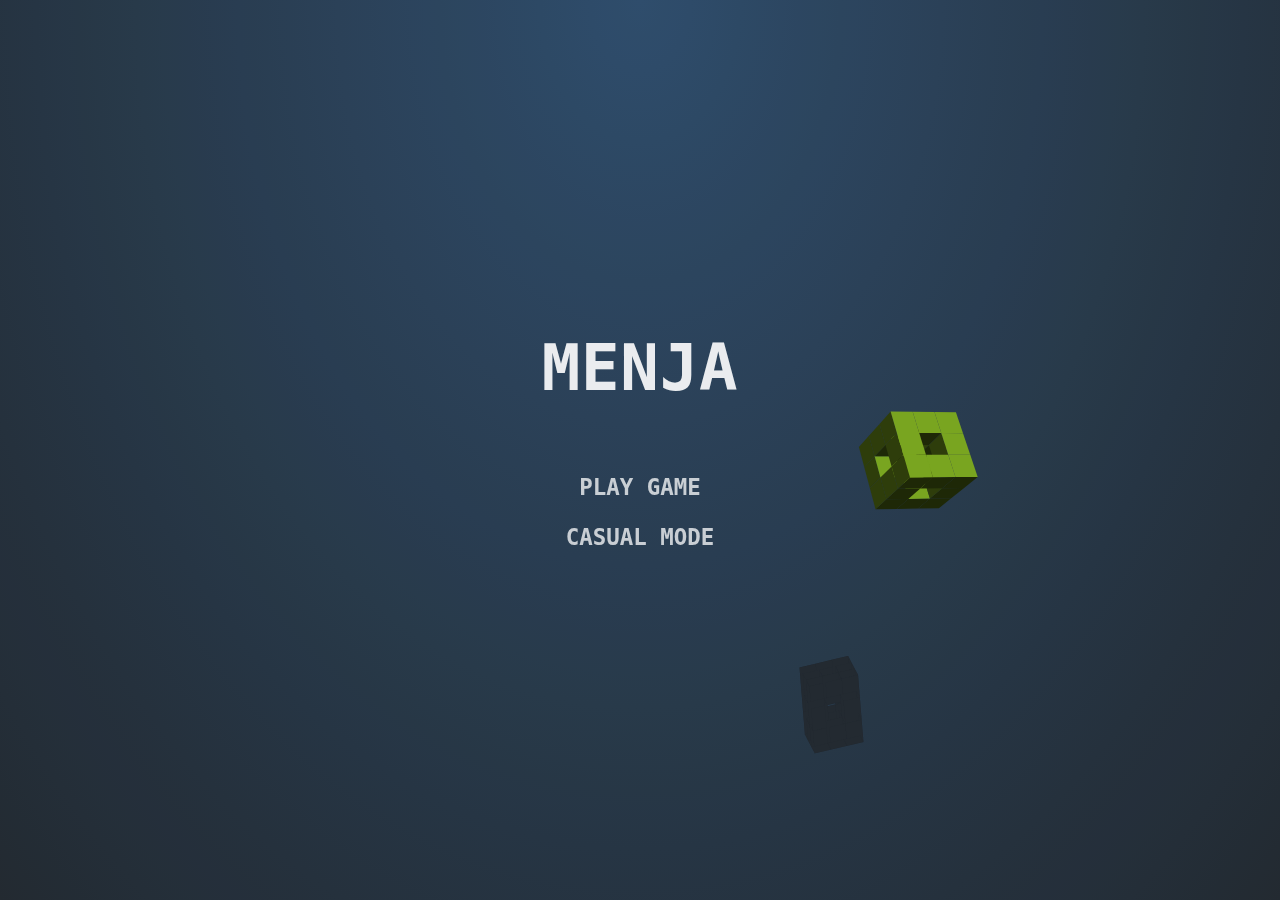
<file: Menja/game.html>
<!DOCTYPE html>
<html lang="en">
<head>
    <meta charset="UTF-8">
    <meta http-equiv="X-UA-Compatible" content="IE=edge">
    <meta name="viewport" content="width=device-width, initial-scale=1.0">
    <link rel="stylesheet" href="game.css">
	<link href="[data-uri]" rel="icon" type="image/x-icon" />
    
    <title>Menja</title>
</head>
<body>
    <!-- Game canvas -->
<canvas id="c"></canvas>

<!-- Gameplay HUD -->
<div class="hud">
	<div class="hud__score">
		<div class="score-lbl"></div>
		<div class="cube-count-lbl"></div>
	</div>
	<div class="pause-btn"><div></div></div>
	<div class="slowmo">
		<div class="slowmo__bar"></div>
	</div>
</div>

<!-- Menu System -->
<div class="menus">
	<div class="menu menu--main">
		<h1>MENJA</h1>
		<button type="button" class="play-normal-btn">PLAY GAME</button>
		<button type="button" class="play-casual-btn">CASUAL MODE</button>
		
	</div>
	<div class="menu menu--pause">
		<h1>Paused</h1>
		<button type="button" class="resume-btn">RESUME GAME</button>
		<button type="button" class="menu-btn--pause">MAIN MENU</button>
	</div>
	<div class="menu menu--score">
		<h1>Game Over</h1>
		<h2>Your Score:</h2>
		<div class="final-score-lbl"></div>
		<div class="high-score-lbl"></div>
		<button type="button" class="play-again-btn">PLAY AGAIN</button>
		<button type="button" class="menu-btn--score">MAIN MENU</button>
	</div>
</div>
<script src="game.js"></script>
</body>
</html>
</file>
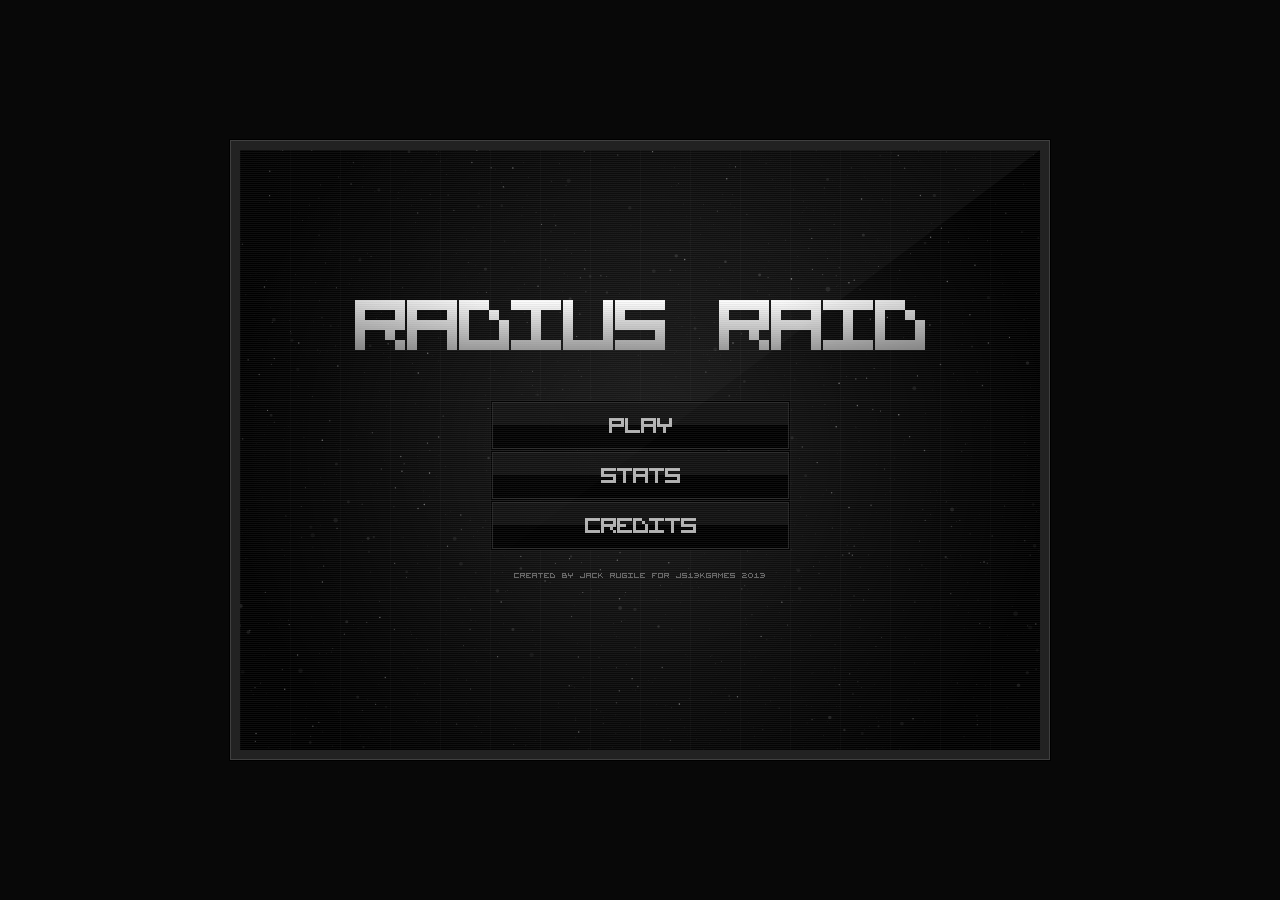
<file: radius-raid-js13k-master/min.html>
<!doctype html><html><head><title>Radius Raid</title><link rel="shortcut icon" id="favicon"/><style>body{background: #080808;}#wrap{background: #222;box-shadow: inset 0 0 0 1px #404040, 0 0 0 1px #000;left: 50%;opacity: 0;padding: 10px;position: absolute;top: 50%;transition: opacity 1.5s;}.loaded #wrap{opacity: 1;}#wrap-inner{background: #000;overflow: hidden;position: relative;}canvas{cursor: crosshair;display: block;left: 0;position: absolute;top: 0;}</style></head><body><div id="wrap"><div id="wrap-inner"><canvas id="cbg1"></canvas><canvas id="cbg2"></canvas><canvas id="cbg3"></canvas><canvas id="cbg4"></canvas><canvas id="cmg"></canvas><canvas id="cfg"></canvas></div></div><script>var $ = {};function J(){this.B=function(e){for(var f=0;24>f;f++)this[String.fromCharCode(97+f)]=e[f]||0;0.01>this.c&&(this.c=0.01);e=this.b+this.c+this.e;0.18>e&&(e=0.18/e,this.b*=e,this.c*=e,this.e*=e)}}
var W=new function(){this.A=new J;var e,f,d,g,l,z,K,L,M,A,m,N;this.reset=function(){var c=this.A;g=100/(c.f*c.f+0.001);l=100/(c.g*c.g+0.001);z=1-0.01*c.h*c.h*c.h;K=1E-6*-c.i*c.i*c.i;c.a||(m=0.5-c.n/2,N=5E-5*-c.o);L=0<c.l?1-0.9*c.l*c.l:1+10*c.l*c.l;M=0;A=1==c.m?0:2E4*(1-c.m)*(1-c.m)+32};this.D=function(){this.reset();var c=this.A;e=1E5*c.b*c.b;f=1E5*c.c*c.c;d=1E5*c.e*c.e+10;return e+f+d|0};this.C=function(c,O){var a=this.A,P=1!=a.s||a.v,r=0.1*a.v*a.v,Q=1+3E-4*a.w,n=0.1*a.s*a.s*a.s,X=1+1E-4*a.t,Y=1!=
a.s,Z=a.x*a.x,$=a.g,R=a.q||a.r,aa=0.2*a.r*a.r*a.r,D=a.q*a.q*(0>a.q?-1020:1020),S=a.p?(2E4*(1-a.p)*(1-a.p)|0)+32:0,ba=a.d,T=a.j/2,ca=0.01*a.k*a.k,E=a.a,F=e,da=1/e,ea=1/f,fa=1/d,a=5/(1+20*a.u*a.u)*(0.01+n);0.8<a&&(a=0.8);for(var a=1-a,G=!1,U=0,v=0,w=0,B=0,t=0,x,u=0,h,p=0,s,H=0,b,V=0,q,I=0,C=Array(1024),y=Array(32),k=C.length;k--;)C[k]=0;for(k=y.length;k--;)y[k]=2*Math.random()-1;for(k=0;k<O;k++){if(G)return k;S&&++V>=S&&(V=0,this.reset());A&&++M>=A&&(A=0,g*=L);z+=K;g*=z;g>l&&(g=l,0<$&&(G=!0));h=g;0<
T&&(I+=ca,h*=1+Math.sin(I)*T);h|=0;8>h&&(h=8);E||(m+=N,0>m?m=0:0.5<m&&(m=0.5));if(++v>F)switch(v=0,++U){case 1:F=f;break;case 2:F=d}switch(U){case 0:w=v*da;break;case 1:w=1+2*(1-v*ea)*ba;break;case 2:w=1-v*fa;break;case 3:w=0,G=!0}R&&(D+=aa,s=D|0,0>s?s=-s:1023<s&&(s=1023));P&&Q&&(r*=Q,1E-5>r?r=1E-5:0.1<r&&(r=0.1));q=0;for(var ga=8;ga--;){p++;if(p>=h&&(p%=h,3==E))for(x=y.length;x--;)y[x]=2*Math.random()-1;switch(E){case 0:b=p/h<m?0.5:-0.5;break;case 1:b=1-2*(p/h);break;case 2:b=p/h;b=0.5<b?6.28318531*
(b-1):6.28318531*b;b=0>b?1.27323954*b+0.405284735*b*b:1.27323954*b-0.405284735*b*b;b=0>b?0.225*(b*-b-b)+b:0.225*(b*b-b)+b;break;case 3:b=y[Math.abs(32*p/h|0)]}P&&(x=u,n*=X,0>n?n=0:0.1<n&&(n=0.1),Y?(t+=(b-u)*n,t*=a):(u=b,t=0),u+=t,B+=u-x,b=B*=1-r);R&&(C[H%1024]=b,b+=C[(H-s+1024)%1024],H++);q+=b}q=0.125*q*w*Z;c[k]=1<=q?32767:-1>=q?-32768:32767*q|0}return O}};
window.jsfxr=function(e){W.A.B(e);var f=W.D();e=new Uint8Array(4*((f+1)/2|0)+44);var f=2*W.C(new Uint16Array(e.buffer,44),f),d=new Uint32Array(e.buffer,0,44);d[0]=1179011410;d[1]=f+36;d[2]=1163280727;d[3]=544501094;d[4]=16;d[5]=65537;d[6]=44100;d[7]=88200;d[8]=1048578;d[9]=1635017060;d[10]=f;for(var f=f+44,d=0,g="data:audio/wav;base64,";d<f;d+=3)var l=e[d]<<16|e[d+1]<<8|e[d+2],g=g+("ABCDEFGHIJKLMNOPQRSTUVWXYZabcdefghijklmnopqrstuvwxyz0123456789+/"[l>>18]+"ABCDEFGHIJKLMNOPQRSTUVWXYZabcdefghijklmnopqrstuvwxyz0123456789+/"[l>>
12&63]+"ABCDEFGHIJKLMNOPQRSTUVWXYZabcdefghijklmnopqrstuvwxyz0123456789+/"[l>>6&63]+"ABCDEFGHIJKLMNOPQRSTUVWXYZabcdefghijklmnopqrstuvwxyz0123456789+/"[l&63]);d-=f;return g.slice(0,g.length-d)+"==".slice(0,d)};
window.requestAnimFrame=window.requestAnimationFrame||window.webkitRequestAnimationFrame||window.mozRequestAnimationFrame||function(a){window.setTimeout(a,1E3/60)};$.b={};$.h=Math.PI;$.La=2*$.h;$.b.f=function(a,b){return Math.random()*(b-a)+a};$.b.$a=function(a,b,c,d){return Math.sqrt(Math.pow(a-c,2)+Math.pow(b-d,2))};$.b.Xc=function(a,b,c,d){var f=$.ha,e=$.ia;return!(0>a+c||0+f<a||0>b+d||0+e<b)};$.b.Vb=function(a,b,c,d,f,e,g){return!(a+c<=d||a-c>=d+e||b+c<=f||b-c>=f+g)};
$.b.Ic=function(a,b,c,d){var f=$.d.x,e=$.d.y,g=$.d.e+2;return!(f<=a-g||f>=a+c+g||e<=b-g||e>=b+d+g)};$.b.fb=function(a,b,c,d,f,e){return a>=c&&a<=c+f&&b>=d&&b<=d+e};$.b.qc=function(a,b,c,d){d=0>=d?1:d;a.beginPath();a.arc(b,c,d,0,$.La,!1)};$.b.Sa=function(a,b,c,d,f){$.b.qc(a,b,c,d);a.fillStyle=f;a.fill()};$.b.Lb=function(a,b,c,d,f,e){$.b.qc(a,b,c,d);a.lineWidth=e;a.strokeStyle=f;a.stroke()};$.b.lb=function(a,b){a+="";return a.length<b?$.b.lb("0"+a,b):a};
$.b.rc=function(a){var b=Math.floor(a/60);a=Math.floor(a%60);return $.b.lb(b,2)+":"+$.b.lb(a,2)};$.b.Pa=function(a){var b=(a+"").split(".");a=b[0];for(var b=1<b.length?"."+b[1]:"",c=/(\d+)(\d{3})/;c.test(a);)a=a.replace(c,"$1,$2");return a+b};$.b.yc=function(a){return"undefined"!=typeof a};$.Ec=function(){var a=$,b;b=(b=localStorage.getItem("radiusraid"))&&JSON.parse(b);a.ea=b||{mute:0,autofire:0,score:0,level:0,rounds:0,kills:0,bullets:0,powerups:0,time:0}};
$.oc=function(){localStorage.setItem("radiusraid",JSON.stringify($.ea))};$.Lc=function(){localStorage.removeItem("radiusraid");$.Ec()};$.o={};
$.o.da={shoot:{count:10,Ka:[[2,,0.2,,0.1753,0.64,,-0.5261,,,,,,0.5522,-0.564,,,,1,,,,,0.25]]},shootAlt:{count:10,Ka:[[0,,0.16,0.18,0.18,0.47,0.0084,-0.26,,,,,,0.74,-1,,-0.76,,1,,,,,0.15]]},hit:{count:10,Ka:[[3,,0.0138,,0.2701,0.4935,,-0.6881,,,,,,,,,,,1,,,,,0.25],[0,,0.0639,,0.2425,0.7582,,-0.6217,,,,,,0.4039,,,,,1,,,,,0.25],[3,,0.0948,,0.2116,0.7188,,-0.6372,,,,,,,,,,,1,,,0.2236,,0.25]]},explosion:{count:5,Ka:[[3,,0.1164,0.88,0.37,0.06,,0.1599,,,,-0.0846,0.6485,,,,0.3963,-0.0946,1,,,,,0.25],[3,,
0.2958,0.3173,0.3093,0.0665,,0.1334,,,,,,,,,,,1,,,,,0.25]]},explosionAlt:{count:5,Ka:[[3,,0.15,0.7523,0.398,0.15,,-0.18,,0.39,0.53,-0.3428,0.6918,,,0.5792,0.6,0.56,1,,,,,0.25]]},takingDamage:{count:5,Ka:[[3,,0.1606,0.5988,0.2957,0.1157,,-0.3921,,,,,,,,,0.3225,-0.2522,1,,,,,0.25],[3,,0.1726,0.2496,0.2116,0.0623,,-0.2096,,,,,,,,,0.2665,-0.1459,1,,,,,0.25],[3,,0.1645,0.7236,0.3402,0.0317,,,,,,,,,,,,,1,,,,,0.25]]},death:{count:1,Ka:[[3,,0.51,,1,0.1372,,0.02,0.1,,,,0.89,0.7751,,,-0.16,0.32,1,0.3999,0.81,
,0.1999,0.15]]},powerup:{count:3,Ka:[[0,,0.01,,0.4384,0.2,,0.12,0.28,1,0.65,,,0.0419,,,,,1,,,,,0.4]]},levelup:{count:2,Ka:[[2,1,0.01,,0.84,0.19,,,,0.62,0.7,,,-0.7248,0.8522,,,,1,,,,,0.45]]},hover:{count:10,Ka:[[0,0.08,0.18,,,0.65,,1,1,,,0.94,1,,,,-0.3,1,1,,,0.3,0.5,0.35]]},click:{count:5,Ka:[[3,,0.18,,,1,,-1,-1,,,,,,,,,,1,,,0.64,,0.35]]}};
$.o.pa=[{value:5,speed:1.5,k:1,e:15,g:180,Ib:1,Ya:function(){this.direction="top"==this.start?$.h/2:"right"==this.start?-$.h:"bottom"==this.start?-$.h/2:0},wa:function(){var a=this.speed;$.qa&&(a=this.speed/$.sa);this.aa=Math.cos(this.direction)*a;this.q=Math.sin(this.direction)*a}},{value:10,speed:1.5,k:2,e:15,g:120,Ib:1,Ya:function(){var a=Math.floor($.b.f(0,2));this.direction="top"==this.start?a?$.h/2+$.h/4:$.h/2-$.h/4:"right"==this.start?a?-$.h+$.h/4:-$.h-$.h/4:"bottom"==this.start?a?-$.h/2+$.h/
4:-$.h/2-$.h/4:a?$.h/4:-$.h/4},wa:function(){var a=this.speed;$.qa&&(a=this.speed/$.sa);this.aa=Math.cos(this.direction)*a;this.q=Math.sin(this.direction)*a}},{value:15,speed:1.5,k:2,e:20,g:330,wa:function(){var a=this.speed;$.qa&&(a=this.speed/$.sa);var b=Math.atan2($.d.y-this.y,$.d.x-this.x);this.aa=Math.cos(b)*a;this.q=Math.sin(b)*a}},{value:20,speed:0.5,k:3,e:50,g:210,pb:1,wa:function(){var a=this.speed;$.qa&&(a=this.speed/$.sa);var b=Math.atan2($.d.y-this.y,$.d.x-this.x);this.aa=Math.cos(b)*
a;this.q=Math.sin(b)*a},dc:function(){if(this.pb)for(var a=0;4>a;a++){var b=$.nc(this.type);b.e=20;b.pb=0;b.speed=1;b.k=1;b.value=5;b.x=this.x;b.y=this.y;0==a?b.x-=45:1==a?b.x+=45:b.y=2==a?b.y-45:b.y+45;$.pa.push(b)}}},{value:25,speed:2,k:4,e:20,g:30,Ib:1,Ya:function(){this.direction="top"==this.start?$.h/2:"right"==this.start?-$.h:"bottom"==this.start?-$.h/2:0},wa:function(){var a=this.speed*$.b.f(1,2);$.qa&&(a=this.speed/$.sa);this.direction+=$.b.f(-0.15,0.15);this.aa=Math.cos(this.direction)*a;
this.q=Math.sin(this.direction)*a}},{value:30,speed:1,k:3,e:20,g:0,m:0,ja:30,wa:function(){var a=this.speed;$.qa&&(a=this.speed/$.sa);var b=Math.atan2($.d.y-this.y,$.d.x-this.x);this.aa=Math.cos(b)*a;this.q=Math.sin(b)*a}},{value:35,speed:0.25,k:8,e:80,g:150,wa:function(){var a=this.speed;$.qa&&(a=this.speed/$.sa);var b=Math.atan2($.d.y-this.y,$.d.x-this.x);this.aa=Math.cos(b)*a;this.q=Math.sin(b)*a}},{value:40,speed:2.5,k:1,e:15,g:300,wa:function(){var a=this.speed;$.qa&&(a=this.speed/$.sa);var b=
Math.atan2($.d.y-this.y,$.d.x-this.x),b=b+1*Math.cos($.fa/50);this.aa=Math.cos(b)*a;this.q=Math.sin(b)*a}},{value:45,speed:1.5,xc:0.1,k:6,e:20,g:0,m:0,ja:100,wa:function(){var a=this.speed,b=this.xc;$.qa&&(a=this.speed/$.sa,b=this.xc/$.sa);var c=$.d.x-this.x,d=$.d.y-this.y,f=Math.atan2(d,c);200<Math.sqrt(c*c+d*d)?(this.aa=Math.cos(f)*a,this.q=Math.sin(f)*a,this.fillStyle="hsla("+this.g+", "+this.m+"%, "+this.ja+"%, 0.1)",this.strokeStyle="hsla("+this.g+", "+this.m+"%, "+this.ja+"%, 1)"):(this.aa+=
$.b.f(-0.25,0.25),this.q+=$.b.f(-0.25,0.25),this.e+=b*$.j,a=$.b.f(0,360),lightness=$.b.f(50,80),this.fillStyle="hsla("+a+", 100%, "+lightness+"%, 0.2)",this.strokeStyle="hsla("+a+", 100%, "+lightness+"%, 1)")}},{value:50,speed:0.5,Ab:0.015,k:2,e:20,g:60,Ya:function(){var a=this.x-$.d.x,b=this.y-$.d.y;this.zb=Math.atan2(b,a);this.$a=Math.sqrt(a*a+b*b);0.5<Math.random()&&(this.Ab=-this.Ab)},wa:function(){var a=this.speed,b=this.Ab;$.qa&&(a=this.speed/$.sa,b=this.Ab/$.sa);this.$a-=a*$.j;this.zb+=b*$.j;
this.aa=($.d.x+Math.cos(this.zb)*this.$a-this.x)/50;this.q=($.d.y+Math.sin(this.zb)*this.$a-this.y)/50}},{value:55,speed:1,k:3,e:45,g:0,pb:1,Kb:0,hd:250,wa:function(){var a=this.speed;$.qa&&(a=this.speed/$.sa);var b=Math.atan2($.d.y-this.y,$.d.x-this.x),b=b+1*Math.cos($.fa/50);this.aa=Math.cos(b)*a;this.q=Math.sin(b)*a;this.pb&&(this.Kb<this.hd?this.Kb+=$.j:(this.Kb=0,a=$.nc(this.type),a.e=20,a.pb=0,a.speed=3,a.k=1,a.value=30,a.x=this.x,a.y=this.y,$.pa.push(a)))}},{value:60,speed:1.5,k:10,e:30,g:90,
Ya:function(){this.od=$.b.f(50,$.ha-50);this.pd=$.b.f(50,$.ia-50)},wa:function(){var a=this.speed;$.qa&&(a=this.speed/$.sa);var b=this.od-this.x,c=this.pd-this.y,d=Math.atan2(c,b);Math.sqrt(b*b+c*c)>this.speed?(this.aa=Math.cos(d)*a,this.q=Math.sin(d)*a):this.q=this.aa=0}},{value:65,speed:6,k:1,e:5,g:0,Ib:1,Ya:function(){this.e=$.b.f(15,35);this.speed=$.b.f(3,8);if(0.5<Math.random())this.direction="top"==this.start?$.h/2:"right"==this.start?-$.h:"bottom"==this.start?-$.h/2:0;else{var a=Math.floor($.b.f(0,
2));this.direction="top"==this.start?a?$.h/2+$.h/4:$.h/2-$.h/4:"right"==this.start?a?-$.h+$.h/4:-$.h-$.h/4:"bottom"==this.start?a?-$.h/2+$.h/4:-$.h/2-$.h/4:a?$.h/4:-$.h/4}},wa:function(){var a=this.speed;$.qa&&(a=this.speed/$.sa);this.aa=Math.cos(this.direction)*a;this.q=Math.sin(this.direction)*a;this.g+=10;this.ja=50;this.fillStyle="hsla("+this.g+", 100%, "+this.ja+"%, 0.2)";this.strokeStyle="hsla("+this.g+", 100%, "+this.ja+"%, 1)"}}];$.o.cb=[];
for(var h=0;h<$.o.pa.length;h++){for(var l=[],q=0;q<h+1;q++){var r=q==h?Math.floor(18.75*(h+1)):25*(h+1),r=0==h?25:r;l.push(r)}$.o.cb.push({Ta:10+7*(h+1),ab:l})}$.o.ka=[{title:"HEALTH PACK",g:0,m:0,ja:100},{title:"SLOW ENEMIES",g:200,m:0,ja:100},{title:"FAST SHOT",g:100,m:100,ja:60},{title:"TRIPLE SHOT",g:200,m:100,ja:60},{title:"PIERCE SHOT",g:0,m:100,ja:60}];
$.o.zc={1:[[,,1,,0],[,1,1,,0],[,,1,,0],[,,1,,0],[1,1,1,1,1]],2:[[1,1,1,1,0],[,,,,1],[,1,1,1,0],[1,,,,0],[1,1,1,1,1]],3:[[1,1,1,1,0],[,,,,1],[,1,1,1,1],[,,,,1],[1,1,1,1,0]],4:[[1,,,1,0],[1,,,1,0],[1,1,1,1,1],[,,,1,0],[,,,1,0]],5:[[1,1,1,1,1],[1,,,,0],[1,1,1,1,0],[,,,,1],[1,1,1,1,0]],6:[[,1,1,1,0],[1,,,,0],[1,1,1,1,0],[1,,,,1],[,1,1,1,0]],7:[[1,1,1,1,1],[,,,,1],[,,,1,0],[,,1,,0],[,,1,,0]],8:[[,1,1,1,0],[1,,,,1],[,1,1,1,0],[1,,,,1],[,1,1,1,0]],9:[[,1,1,1,0],[1,,,,1],[,1,1,1,1],[,,,,1],[,1,1,1,0]],0:[[,
1,1,1,0],[1,,,,1],[1,,,,1],[1,,,,1],[,1,1,1,0]],A:[[1,1,1,1,1],[1,,,,1],[1,1,1,1,1],[1,,,,1],[1,,,,1]],B:[[1,1,1,1,0],[1,,,1,0],[1,1,1,1,1],[1,,,,1],[1,1,1,1,1]],C:[[1,1,1,1,1],[1,,,,0],[1,,,,0],[1,,,,0],[1,1,1,1,1]],D:[[1,1,1,,0],[1,,,1,0],[1,,,,1],[1,,,,1],[1,1,1,1,1]],E:[[1,1,1,1,1],[1,,,,0],[1,1,1,,0],[1,,,,0],[1,1,1,1,1]],F:[[1,1,1,1,1],[1,,,,0],[1,1,1,,0],[1,,,,0],[1,,,,0]],G:[[1,1,1,1,1],[1,,,,0],[1,,1,1,1],[1,,,,1],[1,1,1,1,1]],H:[[1,,,,1],[1,,,,1],[1,1,1,1,1],[1,,,,1],[1,,,,1]],I:[[1,1,1,
1,1],[,,1,,0],[,,1,,0],[,,1,,0],[1,1,1,1,1]],J:[[,,,,1],[,,,,1],[,,,,1],[1,,,,1],[1,1,1,1,1]],K:[[1,,,1,0],[1,,1,,0],[1,1,1,,0],[1,,,1,0],[1,,,,1]],L:[[1,,,,0],[1,,,,0],[1,,,,0],[1,,,,0],[1,1,1,1,1]],M:[[1,,,,1],[1,1,,1,1],[1,,1,,1],[1,,,,1],[1,,,,1]],N:[[1,,,,1],[1,1,,,1],[1,,1,,1],[1,,,1,1],[1,,,,1]],O:[[1,1,1,1,1],[1,,,,1],[1,,,,1],[1,,,,1],[1,1,1,1,1]],P:[[1,1,1,1,1],[1,,,,1],[1,1,1,1,1],[1,,,,0],[1,,,,0]],Q:[[1,1,1,1,0],[1,,,1,0],[1,,,1,0],[1,,,1,0],[1,1,1,1,1]],R:[[1,1,1,1,1],[1,,,,1],[1,1,
1,1,1],[1,,,1,0],[1,,,,1]],S:[[1,1,1,1,1],[1,,,,0],[1,1,1,1,1],[,,,,1],[1,1,1,1,1]],T:[[1,1,1,1,1],[,,1,,0],[,,1,,0],[,,1,,0],[,,1,,0]],U:[[1,,,,1],[1,,,,1],[1,,,,1],[1,,,,1],[1,1,1,1,1]],V:[[1,,,,1],[1,,,,1],[1,,,,1],[,1,,1,0],[,,1,,0]],W:[[1,,,,1],[1,,,,1],[1,,1,,1],[1,1,,1,1],[1,,,,1]],X:[[1,,,,1],[,1,,1,0],[,,1,,0],[,1,,1,0],[1,,,,1]],Y:[[1,,,,1],[1,,,,1],[1,1,1,1,1],[,,1,,0],[,,1,,0]],Z:[[1,1,1,1,1],[,,,1,0],[,,1,,0],[,1,,,0],[1,1,1,1,1]]," ":[[,,,,0],[,,,,0],[,,,,0],[,,,,0],[,,,,0]],",":[[,
,,,0],[,,,,0],[,,,,0],[,,1,,0],[,,1,,0]],"+":[[,,,,0],[,,1,,0],[,1,1,1,0],[,,1,,0],[,,,,0]],"/":[[,,,,1],[,,,1,0],[,,1,,0],[,1,,,0],[1,,,,0]],":":[[,,,,0],[,,1,,0],[,,,,0],[,,1,,0],[,,,,0]],"@":[[1,1,1,1,1],[,,,,1],[1,1,1,,1],[1,,1,,1],[1,1,1,1,1]]};$.da={nb:{},lc:[],play:function(a){if(!$.sb){var b=$.da.nb[a],b=1<b.length?$.da.nb[a][Math.floor($.b.f(0,b.length))]:$.da.nb[a][0];b.Cc[b.fa].play();b.fa<b.count-1?b.fa++:b.fa=0}}};
for(var v in $.o.da)$.da.nb[v]=[],$.o.da[v].Ka.forEach(function(a,b){$.da.nb[v].push({fa:0,count:$.o.da[v].count,Cc:[]});for(var c=0;c<$.o.da[v].count;c++){var d=new Audio;d.src=jsfxr(a);$.da.lc.push(d);$.da.nb[v][b].Cc.push(d)}});$.kd=function(a){for(var b=a.text.length,c=0;c<b;c++)for(var d=$.o.zc[a.text.charAt(c)]||$.o.zc.unknown,f=0;5>f;f++)for(var e=0;5>e;e++)1===d[f][e]&&a.v.rect(a.x+e*a.scale+(5*a.scale+a.r)*c,a.y+f*a.scale,a.scale,a.scale)};
$.text=function(a){var b=5*a.scale,c=a.text.split("\n"),d=c.slice(0),f=c.length,d=d.sort(function(a,b){return b.length-a.length})[0],d=d.length*b+(d.length-1)*a.r,e=f*b+(f-1)*a.$,g=a.x,n=a.y,s=a.x+d,t=a.y+e;"center"==a.t?(g=a.x-d/2,s=a.x+d/2):"right"==a.t&&(g=a.x-d,s=a.x);"center"==a.u?(n=a.y-e/2,t=a.y+e/2):"bottom"==a.u&&(n=a.y-e,t=a.y);var x=g+d/2,y=n+e/2;if(a.i)for(var p=0;p<f;p++){var u=c[p],w=u.length*b+(u.length-1)*a.r,m=a.x,k=a.y+(b+a.$)*p;"center"==a.t?m=a.x-w/2:"right"==a.t&&(m=a.x-w);"center"==
a.u?k-=e/2:"bottom"==a.u&&(k-=e);a.ca&&(m=Math.floor(m),k=Math.floor(k));$.kd({v:a.v,x:m,y:k,text:u,r:a.r,scale:a.scale})}return{la:g,na:n,sc:x,tc:y,ra:s,ga:t,width:d,height:e}};$.Rb=function(){this.x=$.ha/2;this.y=$.ia/2;this.q=this.aa=0;this.Oa=4;this.Oa=6;this.direction=0;this.yb=0.5;this.e=10;this.k=1;this.Mb=0;this.fillStyle="#fff";this.s={Fb:5,rb:5,Fc:0.3,count:1,Aa:{size:15,lineWidth:2,cc:1,speed:10,ub:0,strokeStyle:"#fff"},Eb:0}};
$.Rb.prototype.update=function(){if(0<this.k){$.keys.state.Nb?(this.q-=this.yb*$.j,this.q<-this.Oa&&(this.q=-this.Oa)):$.keys.state.oa&&(this.q+=this.yb*$.j,this.q>this.Oa&&(this.q=this.Oa));$.keys.state.left?(this.aa-=this.yb*$.j,this.aa<-this.Oa&&(this.aa=-this.Oa)):$.keys.state.right&&(this.aa+=this.yb*$.j,this.aa>this.Oa&&(this.aa=this.Oa));this.q*=0.9;this.aa*=0.9;this.x+=this.aa*$.j;this.y+=this.q*$.j;this.x>=$.ha-this.e&&(this.x=$.ha-this.e);this.x<=this.e&&(this.x=this.e);this.y>=$.ia-this.e&&
(this.y=$.ia-this.e);this.y<=this.e&&(this.y=this.e);this.direction=Math.atan2($.w.y-this.y,$.w.x-this.x);if(this.s.rb<this.s.Fb)this.s.rb+=$.j;else if($.ob||!$.ob&&$.w.oa){$.da.play("shoot");(0<$.p[2]||0<$.p[3]||0<$.p[4])&&$.da.play("shootAlt");this.s.rb-=this.s.Fb;this.s.Eb=6;if(1<this.s.count)var a=-this.s.Fc/2,b=this.s.Fc/(this.s.count-1);else b=a=0;for(var c=this.x+Math.cos(this.direction)*(this.e+this.s.Aa.size),d=this.y+Math.sin(this.direction)*(this.e+this.s.Aa.size),f=0;f<this.s.count;f++){$.Zb++;
var e=this.s.Aa.strokeStyle;if(0<$.p[2]||0<$.p[3]||0<$.p[4])e=[],0<$.p[2]&&e.push("hsl("+$.o.ka[2].g+", "+$.o.ka[2].m+"%, "+$.o.ka[2].ja+"%)"),0<$.p[3]&&e.push("hsl("+$.o.ka[3].g+", "+$.o.ka[3].m+"%, "+$.o.ka[3].ja+"%)"),0<$.p[4]&&e.push("hsl("+$.o.ka[4].g+", "+$.o.ka[4].m+"%, "+$.o.ka[4].ja+"%)"),e=e[Math.floor($.b.f(0,e.length))];$.Ca.push(new $.Pb({x:c,y:d,speed:this.s.Aa.speed,direction:this.direction+a+f*b,cc:this.s.Aa.cc,size:this.s.Aa.size,lineWidth:this.s.Aa.lineWidth,strokeStyle:e,ub:this.s.Aa.ub}))}}this.Mb=
0;for(a=$.pa.length;a--;)b=$.pa[a],b.Fa&&$.b.$a(this.x,this.y,b.x,b.y)<=this.e+b.e&&($.ta.push(new $.Ma({x:this.x,y:this.y,count:2,Za:0,Na:0.85,Xa:2,Wa:15,Qa:0,Va:$.La,g:0,m:0})),this.Mb=1,this.k-=0.0075,$.ba.l=3,0==Math.floor($.fa)%5&&$.da.play("takingDamage"))}};
$.Rb.prototype.i=function(){if(0<this.k){if(this.Mb){var a="hsla(0, 0%, "+$.b.f(0,100)+"%, 1)";$.a.fillStyle="hsla(0, 0%, "+$.b.f(0,100)+"%, "+$.b.f(0.01,0.15)+")";$.a.fillRect(-$.screen.x,-$.screen.y,$.c,$.ch)}else 0<this.s.Eb?(this.s.Eb-=$.j,a="hsla("+$.b.f(0,359)+", 100%, "+$.b.f(20,80)+"%, 1)"):a=this.fillStyle;$.a.save();$.a.translate(this.x,this.y);$.a.rotate(this.direction-$.h/4);$.a.fillStyle=a;$.a.fillRect(0,0,this.e,this.e);$.a.restore();$.a.save();$.a.translate(this.x,this.y);$.a.rotate(this.direction-
$.h/4+$.La/3);$.a.fillStyle=a;$.a.fillRect(0,0,this.e,this.e);$.a.restore();$.a.save();$.a.translate(this.x,this.y);$.a.rotate(this.direction-$.h/4-$.La/3);$.a.fillStyle=a;$.a.fillRect(0,0,this.e,this.e);$.a.restore();$.b.Sa($.a,this.x,this.y,this.e-3,a)}};
$.Qb=function(a){for(var b in a)this[b]=a[b];this.ja=$.b.yc(this.ja)?this.ja:50;this.m=$.b.yc(this.m)?this.m:100;this.Ya=this.Ya||function(){};this.dc=this.dc||function(){};this.index=$.Qc++;this.Fa=this.jb=this.aa=this.q=0;this.Hb=a.k;this.fillStyle="hsla("+this.g+", "+this.m+"%, "+this.ja+"%, 0.1)";this.strokeStyle="hsla("+this.g+", "+this.m+"%, "+this.ja+"%, 1)";this.Ya();0<$.bb&&(this.Hb=this.k+=0.25*$.bb,this.speed+=Math.min($.d.Oa,0.25*$.bb),this.value+=5*$.bb)};
$.Qb.prototype.update=function(a){this.wa();this.x+=this.aa*$.j;this.y+=this.q*$.j;this.Ib&&!$.b.Vb(this.x,this.y,this.e+10,0,0,$.ha,$.ia)&&$.pa.splice(a,1);this.Fa=$.b.Vb(this.x,this.y,this.e,-$.screen.x,-$.screen.y,$.c,$.ch)?1:0};
$.Qb.prototype.i=function(){if(this.Fa){var a=$.fc/6;$.b.Sa($.a,this.x,this.y,this.e,this.fillStyle);$.b.Lb($.a,this.x,this.y,this.e/4+Math.cos(a)*this.e/4,this.strokeStyle,1.5);$.b.Lb($.a,this.x,this.y,this.e-0.5,this.strokeStyle,1);$.a.strokeStyle=this.strokeStyle;$.a.lineWidth=4;$.a.beginPath();$.a.arc(this.x,this.y,this.e-0.5,a+$.h,a+$.h+$.h/2);$.a.stroke();$.a.beginPath();$.a.arc(this.x,this.y,this.e-0.5,a,a+$.h/2);$.a.stroke();$.qa&&$.b.Sa($.a,this.x,this.y,this.e,"hsla("+$.b.f(160,220)+", 100%, 50%, 0.25)");
0<this.jb&&(this.jb-=$.j,$.b.Sa($.a,this.x,this.y,this.e,"hsla("+this.g+", "+this.m+"%, 75%, "+this.jb/10+")"),$.b.Lb($.a,this.x,this.y,this.e,"hsla("+this.g+", "+this.m+"%, "+$.b.f(60,90)+"%, "+this.jb/10+")",$.b.f(1,10)));this.Fa&&0<this.k&&this.k<this.Hb&&($.a.fillStyle="hsla(0, 0%, 0%, 0.75)",$.a.fillRect(this.x-this.e,this.y-this.e-6,2*this.e,3),$.a.fillStyle="hsla("+120*(this.k/this.Hb)+", 100%, 50%, 0.75)",$.a.fillRect(this.x-this.e,this.y-this.e-6,2*this.e*(this.k/this.Hb),3))}};
$.Pb=function(a){for(var b in a)this[b]=a[b];this.ec=[];this.Fa=0;$.ta.push(new $.Ma({x:this.x,y:this.y,count:1,Za:1,Na:0.75,Xa:2,Wa:10,Qa:0,Va:$.La,g:0,m:0}))};
$.Pb.prototype.update=function(a){this.x+=Math.cos(this.direction)*this.speed*$.j;this.y+=Math.sin(this.direction)*this.speed*$.j;this.ra=this.x-Math.cos(this.direction)*this.size;this.ga=this.y-Math.sin(this.direction)*this.size;for(var b=$.pa.length;b--;){var c=$.pa[b];if($.b.$a(this.x,this.y,c.x,c.y)<=c.e){if(-1==this.ec.indexOf(c.index)){$.ta.push(new $.Ma({x:this.x,y:this.y,count:Math.floor($.b.f(1,4)),Za:0,Na:0.85,Xa:5,Wa:12,Qa:this.direction-$.h-$.h/5,Va:this.direction-$.h+$.h/5,g:c.g}));this.ec.push(c.index);
var d=b,f=this.cc;c.Fa&&$.da.play("hit");c.k-=f;c.jb=10;0>=c.k&&(c.Fa&&($.Ra.push(new $.wb({x:c.x,y:c.y,e:c.e,g:c.g,m:c.m})),$.ta.push(new $.Ma({x:c.x,y:c.y,count:10,Za:c.e,Na:0.85,Xa:5,Wa:20,Qa:0,Va:$.La,g:c.g,m:c.m})),$.hb.push(new $.Ub({x:c.x,y:c.y,value:c.value,g:c.g,m:c.m,ja:60})),$.ba.l=6),c.dc(),$.jd(c.x,c.y),$.mb+=c.value,$.l.Ha++,$.Ha++,$.pa.splice(d,1));3<this.ec.length&&$.Ca.splice(a,1)}this.ub||$.Ca.splice(a,1)}}$.b.fb(this.ra,this.ga,0,0,$.ha,$.ia)||$.Ca.splice(a,1);this.Fa=$.b.fb(this.ra,
this.ga,-$.screen.x,-$.screen.y,$.c,$.ch)?1:0};$.Pb.prototype.i=function(){this.Fa&&($.a.beginPath(),$.a.moveTo(this.x,this.y),$.a.lineTo(this.ra,this.ga),$.a.lineWidth=this.lineWidth,$.a.strokeStyle=this.strokeStyle,$.a.stroke())};$.wb=function(a){for(var b in a)this[b]=a[b];this.fa=0;this.Ba=20;$.qa?$.da.play("explosionAlt"):$.da.play("explosion")};$.wb.prototype.update=function(a){this.fa>=this.Ba?$.Ra.splice(a,1):this.fa+=$.j};
$.wb.prototype.i=function(a){if($.b.Vb(this.x,this.y,this.e,-$.screen.x,-$.screen.y,$.c,$.ch)){var b=1+this.fa/(this.Ba/2)*this.e;a=$.b.f(1,this.e/2);$.b.Lb($.a,this.x,this.y,b,"hsla("+this.g+", "+this.m+"%, "+$.b.f(40,80)+"%, "+Math.min(1,Math.max(0,1-this.fa/this.Ba))+")",a);$.a.beginPath();var c=$.b.f(1,1.5);for(a=0;20>a;a++){var d=$.b.f(0,$.La);$.a.rect(this.x+Math.cos(d)*b-c/2,this.y+Math.sin(d)*b-c/2,c,c)}$.a.fillStyle="hsla("+this.g+", "+this.m+"%, "+$.b.f(50,100)+"%, 1)";$.a.fill();$.a.fillStyle=
"hsla("+this.g+", "+this.m+"%, 50%, "+Math.min(1,Math.max(0,0.03-0.03*(this.fa/this.Ba)))+")";$.a.fillRect(-$.screen.x,-$.screen.y,$.c,$.ch)}};$.Tb=function(a){for(var b in a)this[b]=a[b];a=$.text({v:$.a,x:0,y:0,text:this.title,r:1,$:0,t:"top",u:"left",scale:1,ca:0,i:0});this.pc=this.gc=8;this.width=a.width+2*this.gc;this.height=a.height+2*this.pc;this.x-=this.width/2;this.y-=this.height/2;this.direction=$.b.f(0,$.La);this.speed=$.b.f(0.5,2)};
$.Tb.prototype.update=function(a){this.x+=Math.cos(this.direction)*this.speed*$.j;this.y+=Math.sin(this.direction)*this.speed*$.j;$.b.Xc(this.x,this.y,this.width,this.height)||$.ka.splice(a,1);0<$.d.k&&$.b.Ic(this.x,this.y,this.width,this.height)&&($.da.play("powerup"),$.p[this.type]=300,$.ta.push(new $.Ma({x:this.x+this.width/2,y:this.y+this.height/2,count:15,Za:0,Na:0.85,Xa:2,Wa:15,Qa:0,Va:$.La,g:0,m:0})),$.ka.splice(a,1),$.kc++)};
$.Tb.prototype.i=function(){$.a.fillStyle="#000";$.a.fillRect(this.x-2,this.y-2,this.width+4,this.height+4);$.a.fillStyle="#555";$.a.fillRect(this.x-1,this.y-1,this.width+2,this.height+2);$.a.fillStyle="#111";$.a.fillRect(this.x,this.y,this.width,this.height);$.a.beginPath();$.text({v:$.a,x:this.x+this.gc,y:this.y+this.pc+1,text:this.title,r:1,$:0,t:"top",u:"left",scale:1,ca:0,i:!0});$.a.fillStyle="#000";$.a.fill();$.a.beginPath();$.text({v:$.a,x:this.x+this.gc,y:this.y+this.pc,text:this.title,r:1,
$:0,t:"top",u:"left",scale:1,ca:0,i:!0});$.a.fillStyle="hsl("+this.g+", "+this.m+"%, "+this.ja+"%)";$.a.fill();$.a.fillStyle="hsla(0, 0%, 100%, 0.2)";$.a.fillRect(this.x,this.y,this.width,this.height/2)};$.xb=function(a){for(var b in a)this[b]=a[b];this.x=$.c-20;this.y=$.ch-20;this.fa=0;this.Ba=240;this.Yb=0.2;0!=$.fa&&$.da.play("levelup")};$.xb.prototype.update=function(a){this.fa>=this.Ba?$.Ua.splice(a,1):this.fa+=$.j};
$.xb.prototype.i=function(){$.a.beginPath();$.text({v:$.a,x:this.x,y:this.y,text:$.b.lb(this.l,2),r:3,$:0,t:"right",u:"bottom",scale:12,ca:1,i:1});var a=this.fa<0.25*this.Ba?this.fa/(0.25*this.Ba)*this.Yb:this.fa>this.Ba-0.25*this.Ba?(this.Ba-this.fa)/(0.25*this.Ba)*this.Yb:this.Yb,a=Math.min(1,Math.max(0,a));$.a.fillStyle="hsla(0, 0%, 100%, "+a+")";$.a.fill()};$.Sb=function(a){for(var b in a)this[b]=a[b]};
$.Sb.prototype.update=function(a){this.x+=Math.cos(this.direction)*this.speed*$.j;this.y+=Math.sin(this.direction)*this.speed*$.j;this.ra=this.x-Math.cos(this.direction)*this.speed;this.ga=this.y-Math.sin(this.direction)*this.speed;this.speed*=this.Na;(!$.b.fb(this.ra,this.ga,0,0,$.ha,$.ia)||0.05>=this.speed)&&this.parent.splice(a,1);this.Fa=$.b.fb(this.ra,this.ga,-$.screen.x,-$.screen.y,$.c,$.ch)?1:0};
$.Sb.prototype.i=function(){this.Fa&&($.a.beginPath(),$.a.moveTo(this.x,this.y),$.a.lineTo(this.ra,this.ga),$.a.lineWidth=this.lineWidth,$.a.strokeStyle="hsla("+this.g+", "+this.m+"%, "+$.b.f(50,100)+"%, 1)",$.a.stroke())};
$.Ma=function(a){for(var b in a)this[b]=a[b];this.eb=[];for(a=0;a<this.count;a++){b=Math.sqrt(Math.random())*this.Za;var c=Math.random()*$.La;this.eb.push(new $.Sb({parent:this.eb,x:this.x+Math.cos(c)*b,y:this.y+Math.sin(c)*b,speed:$.b.f(this.Xa,this.Wa),Na:this.Na,direction:$.b.f(this.Qa,this.Va),lineWidth:$.b.f(0.5,1.5),g:this.g,m:this.m}))}};$.Ma.prototype.update=function(a){for(var b=this.eb.length;b--;)this.eb[b].update(b);0>=this.eb.length&&$.ta.splice(a,1)};
$.Ma.prototype.i=function(){for(var a=this.eb.length;a--;)this.eb[a].i(a)};$.Ub=function(a){for(var b in a)this[b]=a[b];this.alpha=2;this.q=0};$.Ub.prototype.update=function(a){this.q-=0.05;this.y+=this.q*$.j;this.alpha-=0.03*$.j;0>=this.alpha&&$.hb.splice(a,1)};$.Ub.prototype.i=function(){$.a.beginPath();$.text({v:$.a,x:this.x,y:this.y,text:"+"+this.value,r:1,$:0,t:"center",u:"center",scale:2,ca:0,i:1});$.a.fillStyle="hsla("+this.g+", "+this.m+"%, "+this.ja+"%, "+this.alpha+")";$.a.fill()};
$.va=function(a){for(var b in a)this[b]=a[b];$.text({v:$.a,x:0,y:0,text:this.title,r:1,$:0,t:"center",u:"center",scale:this.scale,ca:1,i:0});this.width=this.Ja;this.height=this.Ia;this.la=this.x-this.width/2;this.na=this.y-this.height/2;this.sc=this.x;this.tc=this.y;this.ra=this.x+this.width/2;this.ga=this.y+this.height/2;this.Bc=this.kb=0};
$.va.prototype.update=function(){$.b.fb($.w.la,$.w.na,this.la,this.na,this.width,this.height)?(this.kb=1,this.Bc||$.da.play("hover")):this.kb=0;(this.Bc=this.kb)&&$.w.oa&&($.da.play("click"),this.action())};
$.va.prototype.i=function(){this.kb?($.a.fillStyle="hsla(0, 0%, 10%, 1)",$.a.fillRect(Math.floor(this.la),Math.floor(this.na),this.width,this.height),$.a.strokeStyle="hsla(0, 0%, 0%, 1)",$.a.strokeRect(Math.floor(this.la)+0.5,Math.floor(this.na)+0.5,this.width-1,this.height-1,1),$.a.strokeStyle="hsla(0, 0%, 100%, 0.2)"):($.a.fillStyle="hsla(0, 0%, 0%, 1)",$.a.fillRect(Math.floor(this.la),Math.floor(this.na),this.width,this.height),$.a.strokeStyle="hsla(0, 0%, 0%, 1)",$.a.strokeRect(Math.floor(this.la)+
0.5,Math.floor(this.na)+0.5,this.width-1,this.height-1,1),$.a.strokeStyle="hsla(0, 0%, 100%, 0.15)");$.a.strokeRect(Math.floor(this.la)+1.5,Math.floor(this.na)+1.5,this.width-3,this.height-3,1);$.a.beginPath();$.text({v:$.a,x:this.sc,y:this.tc,text:this.title,r:1,$:0,t:"center",u:"center",scale:this.scale,ca:1,i:!0});$.a.fillStyle="hsla(0, 0%, 100%, 0.7)";this.kb&&($.a.fillStyle="hsla(0, 0%, 100%, 1)");$.a.fill();$.a.fillStyle="hsla(0, 0%, 100%, 0.07)";$.a.fillRect(Math.floor(this.la)+2,Math.floor(this.na)+
2,this.width-4,Math.floor((this.height-4)/2))};
$.Rc=function(){$.Ec();$.Ob=document.getElementById("wrap");$.Hc=document.getElementById("wrap-inner");$.ma=document.getElementById("cbg1");$.Da=document.getElementById("cbg2");$.Ea=document.getElementById("cbg3");$.xa=document.getElementById("cbg4");$.Bb=document.getElementById("cmg");$.ac=document.getElementById("cfg");$.qb=$.ma.getContext("2d");$.Mc=$.Da.getContext("2d");$.Nc=$.Ea.getContext("2d");$.bc=$.xa.getContext("2d");$.a=$.Bb.getContext("2d");$.ya=$.ac.getContext("2d");$.c=$.Bb.width=$.ac.width=
800;$.ch=$.Bb.height=$.ac.height=600;$.Ob.style.width=$.Hc.style.width=$.c+"px";$.Ob.style.height=$.Hc.style.height=$.ch+"px";$.Ob.style.marginLeft=-$.c/2-10+"px";$.Ob.style.marginTop=-$.ch/2-10+"px";$.ha=Math.floor(2*$.c);$.ia=Math.floor(2*$.ch);$.ma.width=Math.floor(1.1*$.c);$.ma.height=Math.floor(1.1*$.ch);$.Da.width=Math.floor(1.15*$.c);$.Da.height=Math.floor(1.15*$.ch);$.Ea.width=Math.floor(1.2*$.c);$.Ea.height=Math.floor(1.2*$.ch);$.xa.width=Math.floor(1.25*$.c);$.xa.height=Math.floor(1.25*
$.ch);$.screen={x:($.ha-$.c)/-2,y:($.ia-$.ch)/-2};$.sb=$.ea.mute;$.ob=$.ea.autofire;$.sa=3;$.keys={state:{Nb:0,oa:0,left:0,right:0,Db:0,Jb:0,tb:0},vb:{Nb:0,oa:0,left:0,right:0,Db:0,Jb:0,tb:0}};$.jc={};$.w={x:$.ha/2,y:$.ia/2,la:0,na:0,Wb:window.innerWidth/2,Xb:0,oa:0};$.buttons=[];$.n={x:20,y:$.ch-Math.floor(0.1*$.ch)-20,width:Math.floor(0.1*$.c),height:Math.floor(0.1*$.ch),scale:Math.floor(0.1*$.c)/$.ha,color:"hsla(0, 0%, 0%, 0.85)",strokeColor:"#3a3a3a"};$.$b={left:0,top:0};$.Ac=$.o.cb.length;$.gb=
{};$.state="";$.pa=[];$.Ca=[];$.Ra=[];$.ka=[];$.ta=[];$.hb=[];$.Ua=[];$.p=[];$.Dc();$.Jc();$.fd();$.Yc();$.Zc();$.$c();$.ad();$.cd();$.bd();$.ua("menu");$.loop()};
$.reset=function(){$.Qc=0;$.j=1;$.hc=0;$.Cb=0;$.fa=0;$.Gb=0;$.wc=200;$.vc=0;$.Ga=0;$.za=400;$.bb=0;$.fc=0;$.qa=0;$.screen={x:($.ha-$.c)/-2,y:($.ia-$.ch)/-2};$.ba={x:0,y:0,l:0,Oc:0.4};$.w.oa=0;$.l={current:0,Ha:0,Ta:$.o.cb[0].Ta,ab:$.o.cb[0].ab,uc:$.o.cb[0].ab.length};$.pa.length=0;$.Ca.length=0;$.Ra.length=0;$.ka.length=0;$.ta.length=0;$.hb.length=0;$.Ua.length=0;for(var a=$.p.length=0;a<$.o.ka.length;a++)$.p.push(0);$.Ha=0;$.Zb=0;$.kc=0;$.mb=0;$.d=new $.Rb;$.Ua.push(new $.xb({l:1}))};
$.bd=function(){var a=document.getElementById("favicon"),b=document.createElement("canvas"),c=b.getContext("2d"),d=[[1,1,1,1,1,,,1,1,1,1,1,1,1,1,1],[1,,,,,,,,,,,,,,,1],[1,,,,,,,,,,,,,,,1],[1,,,,,1,1,,,1,1,1,1,1,,0],[1,,,,,1,1,,,1,1,1,1,1,,0],[1,,,,,1,1,,,1,1,,,,,1],[1,,,,,1,1,,,1,1,,,,,1],[1,,,,,1,1,,,1,1,,,,,1],[1,,,,,1,1,,,1,1,,,,,1],[1,,,,,1,1,,,1,1,,,,,1],[1,,,,,1,1,,,1,1,,,,,1],[,,1,1,1,1,1,,,1,1,,,,,1],[,,1,1,1,1,1,,,1,1,,,,,1],[1,,,,,,,,,,,,,,,1],[1,,,,,,,,,,,,,,,1],[1,1,1,1,1,1,1,1,1,,,1,
1,1,1,1]];b.width=b.height=16;c.beginPath();for(var f=0;16>f;f++)for(var e=0;16>e;e++)1===d[f][e]&&c.rect(e,f,1,1);c.fill();a.href=b.toDataURL()};
$.Yc=function(){var a=$.qb.createRadialGradient($.ma.width/2,$.ma.height/2,0,$.ma.width/2,$.ma.height/2,$.ma.height);a.addColorStop(0,"hsla(0, 0%, 100%, 0.1)");a.addColorStop(0.65,"hsla(0, 0%, 100%, 0)");$.qb.fillStyle=a;$.qb.fillRect(0,0,$.ma.width,$.ma.height);for(a=2E3;a--;)$.b.Sa($.qb,$.b.f(0,$.ma.width),$.b.f(0,$.ma.height),$.b.f(0.2,0.5),"hsla(0, 0%, 100%, "+$.b.f(0.05,0.2)+")");for(a=800;a--;)$.b.Sa($.qb,$.b.f(0,$.ma.width),$.b.f(0,$.ma.height),$.b.f(0.1,0.8),"hsla(0, 0%, 100%, "+$.b.f(0.05,
0.5)+")")};$.Zc=function(){for(var a=80;a--;)$.b.Sa($.Mc,$.b.f(0,$.Da.width),$.b.f(0,$.Da.height),$.b.f(1,2),"hsla(0, 0%, 100%, "+$.b.f(0.05,0.15)+")")};$.$c=function(){for(var a=40;a--;)$.b.Sa($.Nc,$.b.f(0,$.Ea.width),$.b.f(0,$.Ea.height),$.b.f(1,2.5),"hsla(0, 0%, 100%, "+$.b.f(0.05,0.1)+")")};$.ad=function(){$.bc.fillStyle="hsla(0, 0%, 50%, 0.05)";for(var a=Math.round($.xa.height/50);a--;)$.bc.fillRect(0,50*a+25,$.xa.width,1);for(a=Math.round($.xa.width/50);a--;)$.bc.fillRect(50*a,0,1,$.xa.height)};
$.cd=function(){var a=$.ya.createRadialGradient($.c/2,$.ch/2,$.ch/3,$.c/2,$.ch/2,$.ch);a.addColorStop(0,"hsla(0, 0%, 0%, 0)");a.addColorStop(1,"hsla(0, 0%, 0%, 0.5)");$.ya.fillStyle=a;$.ya.fillRect(0,0,$.c,$.ch);$.ya.fillStyle="hsla(0, 0%, 50%, 0.1)";for(a=Math.round($.ch/2);a--;)$.ya.fillRect(0,2*a,$.c,1);a=$.ya.createLinearGradient($.c,0,0,$.ch);a.addColorStop(0,"hsla(0, 0%, 100%, 0.04)");a.addColorStop(0.75,"hsla(0, 0%, 100%, 0)");$.ya.beginPath();$.ya.moveTo(0,0);$.ya.lineTo($.c,0);$.ya.lineTo(0,
$.ch);$.ya.closePath();$.ya.fillStyle=a;$.ya.fill()};
$.dd=function(){for(var a=0;a<$.o.ka.length;a++){var b=$.o.ka[a],c=0<$.p[a];$.a.beginPath();var d=$.text({v:$.a,x:$.n.x+$.n.width+90,y:$.n.y+4+12*a,text:b.title,r:1,$:1,t:"right",u:"top",scale:1,ca:1,i:1});$.a.fillStyle=c?"hsla(0, 0%, 100%, "+(0.25+0.75*($.p[a]/300))+")":"hsla(0, 0%, 100%, 0.25)";$.a.fill();c&&(c=d.ra+5,d=d.na,$.a.fillStyle="hsl("+b.g+", "+b.m+"%, "+b.ja+"%)",$.a.fillRect(c,d,110*($.p[a]/300),5))}$.Ga<$.za&&($.Ga+=$.j,$.a.beginPath(),$.text({v:$.a,x:$.c/2-10,y:$.ch-20,text:"MOVE\nAIM/FIRE\nAUTOFIRE\nPAUSE\nMUTE",
r:1,$:17,t:"right",u:"bottom",scale:2,ca:1,i:1}),a=$.Ga<0.25*$.za?0.5*($.Ga/(0.25*$.za)):$.Ga>$.za-0.25*$.za?0.5*(($.za-$.Ga)/(0.25*$.za)):0.5,a=Math.min(1,Math.max(0,a)),$.a.fillStyle="hsla(0, 0%, 100%, "+a+")",$.a.fill(),$.a.beginPath(),$.text({v:$.a,x:$.c/2+10,y:$.ch-20,text:"WASD/ARROWS\nMOUSE\nF\nP\nM",r:1,$:17,t:"left",u:"bottom",scale:2,ca:1,i:1}),a=$.Ga<0.25*$.za?1*($.Ga/(0.25*$.za)):$.Ga>$.za-0.25*$.za?1*(($.za-$.Ga)/(0.25*$.za)):1,a=Math.min(1,Math.max(0,a)),$.a.fillStyle="hsla(0, 0%, 100%, "+
a+")",$.a.fill());0<$.p[1]&&($.a.fillStyle="hsla(200, 100%, 20%, 0.05)",$.a.fillRect(0,0,$.c,$.ch));$.a.beginPath();b=$.text({v:$.a,x:20,y:20,text:"HEALTH",r:1,$:1,t:"top",u:"left",scale:2,ca:1,i:1});$.a.fillStyle="hsla(0, 0%, 100%, 0.5)";$.a.fill();a=b.ra+10;b=b.na;$.a.fillStyle="hsla(0, 0%, 20%, 1)";$.a.fillRect(a,b,110,10);$.a.fillStyle="hsla(0, 0%, 100%, 0.25)";$.a.fillRect(a,b,110,5);$.a.fillStyle="hsla("+120*$.d.k+", 100%, 40%, 1)";$.a.fillRect(a,b,110*$.d.k,10);$.a.fillStyle="hsla("+120*$.d.k+
", 100%, 75%, 1)";$.a.fillRect(a,b,110*$.d.k,5);$.d.Mb&&0.01<$.d.k&&$.ta.push(new $.Ma({x:-$.screen.x+a+110*$.d.k,y:-$.screen.y+b+5,count:1,Za:2,Na:0.85,Xa:2,Wa:20,Qa:$.h/2-0.2,Va:$.h/2+0.2,g:120*$.d.k,m:100}));$.a.beginPath();b=$.text({v:$.a,x:a+110+40,y:20,text:"PROGRESS",r:1,$:1,t:"top",u:"left",scale:2,ca:1,i:1});$.a.fillStyle="hsla(0, 0%, 100%, 0.5)";$.a.fill();a=b.ra+10;b=b.na;$.a.fillStyle="hsla(0, 0%, 20%, 1)";$.a.fillRect(a,b,110,10);$.a.fillStyle="hsla(0, 0%, 100%, 0.25)";$.a.fillRect(a,
b,110,5);$.a.fillStyle="hsla(0, 0%, 50%, 1)";$.a.fillRect(a,b,110*($.l.Ha/$.l.Ta),10);$.a.fillStyle="hsla(0, 0%, 100%, 1)";$.a.fillRect(a,b,110*($.l.Ha/$.l.Ta),5);$.l.Ha==$.l.Ta&&$.ta.push(new $.Ma({x:-$.screen.x+a+110,y:-$.screen.y+b+5,count:30,Za:5,Na:0.95,Xa:2,Wa:25,Qa:0,Qa:$.h/2-$.h/4,Va:$.h/2+$.h/4,g:0,m:0}));$.a.beginPath();a=$.text({v:$.a,x:a+110+40,y:20,text:"SCORE",r:1,$:1,t:"top",u:"left",scale:2,ca:1,i:1});$.a.fillStyle="hsla(0, 0%, 100%, 0.5)";$.a.fill();$.a.beginPath();a=$.text({v:$.a,
x:a.ra+10,y:20,text:$.b.lb($.mb,6),r:1,$:1,t:"top",u:"left",scale:2,ca:1,i:1});$.a.fillStyle="hsla(0, 0%, 100%, 1)";$.a.fill();$.a.beginPath();a=$.text({v:$.a,x:a.ra+40,y:20,text:"BEST",r:1,$:1,t:"top",u:"left",scale:2,ca:1,i:1});$.a.fillStyle="hsla(0, 0%, 100%, 0.5)";$.a.fill();$.a.beginPath();$.text({v:$.a,x:a.ra+10,y:20,text:$.b.lb(Math.max($.ea.score,$.mb),6),r:1,$:1,t:"top",u:"left",scale:2,ca:1,i:1});$.a.fillStyle="hsla(0, 0%, 100%, 1)";$.a.fill()};
$.ed=function(){$.a.fillStyle=$.n.color;$.a.fillRect($.n.x,$.n.y,$.n.width,$.n.height);$.a.fillStyle="hsla(0, 0%, 100%, 0.1)";$.a.fillRect(Math.floor($.n.x+-$.screen.x*$.n.scale),Math.floor($.n.y+-$.screen.y*$.n.scale),Math.floor($.c*$.n.scale),Math.floor($.ch*$.n.scale));for(var a=0;a<$.pa.length;a++){var b=$.pa[a],c=$.n.x+Math.floor(b.x*$.n.scale),d=$.n.y+Math.floor(b.y*$.n.scale);$.b.fb(c+1,d+1,$.n.x,$.n.y,$.n.width,$.n.height)&&($.a.fillStyle="hsl("+b.g+", "+b.m+"%, 50%)",$.a.fillRect(c,d,2,2))}$.a.beginPath();
for(a=0;a<$.Ca.length;a++)b=$.Ca[a],c=$.n.x+Math.floor(b.x*$.n.scale),d=$.n.y+Math.floor(b.y*$.n.scale),$.b.fb(c,d,$.n.x,$.n.y,$.n.width,$.n.height)&&$.a.rect(c,d,1,1);$.a.fillStyle="#fff";$.a.fill();$.a.fillStyle=$.d.fillStyle;$.a.fillRect($.n.x+Math.floor($.d.x*$.n.scale),$.n.y+Math.floor($.d.y*$.n.scale),2,2);$.a.strokeStyle=$.n.strokeColor;$.a.strokeRect($.n.x-0.5,$.n.y-0.5,$.n.width+1,$.n.height+1)};
$.Pc=function(a){var b=Math.floor($.b.f(0,4)),c;0===b?(b=$.b.f(0,$.ha),a=-a,c="top"):1===b?(b=$.ha+a,a=$.b.f(0,$.ia),c="right"):2===b?(b=$.b.f(0,$.ha),a=$.ia+a,c="bottom"):(b=-a,a=$.b.f(0,$.ia),c="left");return{x:b,y:a,start:c}};$.nc=function(a){var b=$.o.pa[a],c=$.Pc(b.e);b.x=c.x;b.y=c.y;b.start=c.start;b.type=a;return new $.Qb(b)};$.gd=function(){for(var a=Math.floor($.fa),b=0;b<$.l.uc;b++){var c=$.l.ab[b];0<$.bb&&(c=Math.max(1,c-2*$.bb));0===a%c&&$.pa.push($.nc(b))}};
$.Vc=function(a){a.preventDefault();$.w.Wb=a.pageX;$.w.Xb=a.pageY;$.ic()};$.ic=function(){$.w.la=$.w.Wb-$.$b.left;$.w.na=$.w.Xb-$.$b.top;$.w.x=$.w.la-$.screen.x;$.w.y=$.w.na-$.screen.y};$.Uc=function(a){a.preventDefault();$.w.oa=1};$.Wc=function(a){a.preventDefault();$.w.oa=0};
$.Sc=function(a){a=a.keyCode?a.keyCode:a.which;if(38===a||87===a)$.keys.state.Nb=1;if(39===a||68===a)$.keys.state.right=1;if(40===a||83===a)$.keys.state.oa=1;if(37===a||65===a)$.keys.state.left=1;70===a&&($.keys.state.Db=1);77===a&&($.keys.state.Jb=1);80===a&&($.keys.state.tb=1)};
$.Tc=function(a){a=a.keyCode?a.keyCode:a.which;if(38===a||87===a)$.keys.state.Nb=0;if(39===a||68===a)$.keys.state.right=0;if(40===a||83===a)$.keys.state.oa=0;if(37===a||65===a)$.keys.state.left=0;70===a&&($.keys.state.Db=0);77===a&&($.keys.state.Jb=0);80===a&&($.keys.state.tb=0)};$.Dc=function(){var a=$.Bb.getBoundingClientRect();$.$b={left:a.left,top:a.top}};$.Kc=function(){"play"==$.state&&$.ua("pause")};
$.Jc=function(){window.addEventListener("mousemove",$.Vc);window.addEventListener("mousedown",$.Uc);window.addEventListener("mouseup",$.Wc);window.addEventListener("keydown",$.Sc);window.addEventListener("keyup",$.Tc);window.addEventListener("resize",$.Dc);window.addEventListener("blur",$.Kc)};$.ib=function(){$.a.clearRect(0,0,$.c,$.ch)};$.ld=function(){var a=Date.now();$.j=(a-$.hc)/(1E3/60);$.j=0>$.j?0.001:$.j;$.j=10<$.j?10:$.j;$.hc=a;$.Cb+=$.j};
$.Gc=function(){var a,b;a=$.d.x<$.c/2?$.d.x/$.c:$.d.x>$.ha-$.c/2?1-($.ha-$.d.x)/$.c:0.5;b=$.d.y<$.ch/2?$.d.y/$.ch:$.d.y>$.ia-$.ch/2?1-($.ia-$.d.y)/$.ch:0.5;a=($.c*a-$.d.x-$.screen.x)/30;b=($.ch*b-$.d.y-$.screen.y)/30;$.screen.x+=a*$.j;$.screen.y+=b*$.j;0<$.ba.l?($.ba.l-=$.ba.Oc,$.ba.l=0>$.ba.l?0:$.ba.l,$.ba.x=$.b.f(-$.ba.l,$.ba.l),$.ba.y=$.b.f(-$.ba.l,$.ba.l)):($.ba.x=0,$.ba.y=0);$.ma.style.marginLeft=-(($.ma.width-$.c)/2)-($.ma.width-$.c)/2*((-$.screen.x-($.ha-$.c)/2)/(($.ha-$.c)/2))-$.ba.x+"px";
$.ma.style.marginTop=-(($.ma.height-$.ch)/2)-($.ma.height-$.ch)/2*((-$.screen.y-($.ia-$.ch)/2)/(($.ia-$.ch)/2))-$.ba.y+"px";$.Da.style.marginLeft=-(($.Da.width-$.c)/2)-($.Da.width-$.c)/2*((-$.screen.x-($.ha-$.c)/2)/(($.ha-$.c)/2))-$.ba.x+"px";$.Da.style.marginTop=-(($.Da.height-$.ch)/2)-($.Da.height-$.ch)/2*((-$.screen.y-($.ia-$.ch)/2)/(($.ia-$.ch)/2))-$.ba.y+"px";$.Ea.style.marginLeft=-(($.Ea.width-$.c)/2)-($.Ea.width-$.c)/2*((-$.screen.x-($.ha-$.c)/2)/(($.ha-$.c)/2))-$.ba.x+"px";$.Ea.style.marginTop=
-(($.Ea.height-$.ch)/2)-($.Ea.height-$.ch)/2*((-$.screen.y-($.ia-$.ch)/2)/(($.ia-$.ch)/2))-$.ba.y+"px";$.xa.style.marginLeft=-(($.xa.width-$.c)/2)-($.xa.width-$.c)/2*((-$.screen.x-($.ha-$.c)/2)/(($.ha-$.c)/2))-$.ba.x+"px";$.xa.style.marginTop=-(($.xa.height-$.ch)/2)-($.xa.height-$.ch)/2*((-$.screen.y-($.ia-$.ch)/2)/(($.ia-$.ch)/2))-$.ba.y+"px";$.ic()};
$.md=function(){$.l.Ha>=$.l.Ta&&($.l.current+1<$.Ac?($.l.current++,$.l.Ha=0,$.l.Ta=$.o.cb[$.l.current].Ta,$.l.ab=$.o.cb[$.l.current].ab,$.l.uc=$.l.ab.length):($.l.current++,$.l.Ha=0),$.bb=$.l.current+1-$.Ac,$.Ua.push(new $.xb({l:$.l.current+1})))};
$.nd=function(){0<$.p[0]&&(1>$.d.k&&($.d.k+=0.001),1<$.d.k&&($.d.k=1),$.p[0]-=$.j);0<$.p[1]?($.qa=1,$.p[1]-=$.j):$.qa=0;0<$.p[2]?($.d.s.Fb=2,$.d.s.Aa.speed=14,$.p[2]-=$.j):($.d.s.Fb=5,$.d.s.Aa.speed=10);0<$.p[3]?($.d.s.count=3,$.p[3]-=$.j):$.d.s.count=1;0<$.p[4]?($.d.s.Aa.ub=1,$.p[4]-=$.j):$.d.s.Aa.ub=0};$.jd=function(a,b){if(0.1>Math.random()){var c=Math.floor($.b.f(0.9>$.d.k?0:1,$.o.ka.length)),d=$.o.ka[c];d.type=c;d.x=a;d.y=b;$.ka.push(new $.Tb(d))}};
$.ua=function(a){$.buttons.length=0;if("menu"==a){$.w.oa=0;$.w.Wb=0;$.w.Xb=0;$.reset();var b=new $.va({x:$.c/2+1,y:$.ch/2-24,Ja:299,Ia:49,scale:3,title:"PLAY",action:function(){$.reset();$.da.play("levelup");$.ua("play")}});$.buttons.push(b);b=new $.va({x:$.c/2+1,y:b.ga+25,Ja:299,Ia:49,scale:3,title:"STATS",action:function(){$.ua("stats")}});$.buttons.push(b);b=new $.va({x:$.c/2+1,y:b.ga+26,Ja:299,Ia:49,scale:3,title:"CREDITS",action:function(){$.ua("credits")}});$.buttons.push(b)}"stats"==a&&($.w.oa=
0,b=new $.va({x:$.c/2+1,y:426,Ja:299,Ia:49,scale:3,title:"CLEAR DATA",action:function(){$.w.oa=0;window.confirm("Are you sure you want to clear all locally stored game data? This cannot be undone.")&&($.Lc(),$.w.oa=0)}}),$.buttons.push(b),b=new $.va({x:$.c/2+1,y:b.ga+25,Ja:299,Ia:49,scale:3,title:"MENU",action:function(){$.ua("menu")}}),$.buttons.push(b));"credits"==a&&($.w.oa=0,b=new $.va({x:$.c/2+1,y:476,Ja:299,Ia:49,scale:3,title:"JS13KGAMES",action:function(){location.href="http://js13kgames.com";
$.w.oa=0}}),$.buttons.push(b),b=new $.va({x:$.c/2+1,y:b.ga+25,Ja:299,Ia:49,scale:3,title:"MENU",action:function(){$.ua("menu")}}),$.buttons.push(b));"pause"==a&&($.w.oa=0,$.mc=$.a.getImageData(0,0,$.c,$.ch),b=new $.va({x:$.c/2+1,y:$.ch/2+26,Ja:299,Ia:49,scale:3,title:"RESUME",action:function(){$.hc=Date.now()+1E3;$.ua("play")}}),$.buttons.push(b),b=new $.va({x:$.c/2+1,y:b.ga+25,Ja:299,Ia:49,scale:3,title:"MENU",action:function(){$.w.oa=0;window.confirm("Are you sure you want to end this game and return to the menu?")&&
($.ic(),$.ua("menu"))}}),$.buttons.push(b));"gameover"==a&&($.w.oa=0,$.mc=$.a.getImageData(0,0,$.c,$.ch),b=new $.va({x:$.c/2+1,y:426,Ja:299,Ia:49,scale:3,title:"PLAY AGAIN",action:function(){$.reset();$.da.play("levelup");$.ua("play")}}),$.buttons.push(b),b=new $.va({x:$.c/2+1,y:b.ga+25,Ja:299,Ia:49,scale:3,title:"MENU",action:function(){$.ua("menu")}}),$.buttons.push(b),$.ea.score=Math.max($.ea.score,$.mb),$.ea.level=Math.max($.ea.level,$.l.current),$.ea.rounds+=1,$.ea.kills+=$.Ha,$.ea.bullets+=
$.Zb,$.ea.powerups+=$.kc,$.ea.time+=Math.floor($.Cb),$.oc());$.state=a};
$.fd=function(){$.gb.menu=function(){$.ib();$.Gc();for(var a=$.buttons.length;a--;)$.buttons[a].update(a);for(a=$.buttons.length;a--;)$.buttons[a].i(a);$.a.beginPath();a=$.text({v:$.a,x:$.c/2,y:$.ch/2-100,text:"RADIUS RAID",r:2,$:1,t:"center",u:"bottom",scale:10,ca:1,i:1});gradient=$.a.createLinearGradient(a.la,a.na,a.la,a.ga);gradient.addColorStop(0,"#fff");gradient.addColorStop(1,"#999");$.a.fillStyle=gradient;$.a.fill();$.a.beginPath();$.text({v:$.a,x:$.c/2,y:$.ch-172,text:"CREATED BY JACK RUGILE FOR JS13KGAMES 2013",
r:1,$:1,t:"center",u:"bottom",scale:1,ca:1,i:1});$.a.fillStyle="#666";$.a.fill()};$.gb.stats=function(){$.ib();$.a.beginPath();var a=$.text({v:$.a,x:$.c/2,y:150,text:"STATS",r:3,$:1,t:"center",u:"bottom",scale:10,ca:1,i:1}),b=$.a.createLinearGradient(a.la,a.na,a.la,a.ga);b.addColorStop(0,"#fff");b.addColorStop(1,"#999");$.a.fillStyle=b;$.a.fill();$.a.beginPath();$.text({v:$.a,x:$.c/2-10,y:a.ga+39,text:"BEST SCORE\nBEST LEVEL\nROUNDS PLAYED\nENEMIES KILLED\nBULLETS FIRED\nPOWERUPS COLLECTED\nTIME ELAPSED",
r:1,$:17,t:"right",u:"top",scale:2,ca:1,i:1});$.a.fillStyle="hsla(0, 0%, 100%, 0.5)";$.a.fill();$.a.beginPath();$.text({v:$.a,x:$.c/2+10,y:a.ga+39,text:$.b.Pa($.ea.score)+"\n"+($.ea.level+1)+"\n"+$.b.Pa($.ea.rounds)+"\n"+$.b.Pa($.ea.kills)+"\n"+$.b.Pa($.ea.bullets)+"\n"+$.b.Pa($.ea.powerups)+"\n"+$.b.rc($.ea.time*(1E3/60)/1E3),r:1,$:17,t:"left",u:"top",scale:2,ca:1,i:1});$.a.fillStyle="#fff";$.a.fill();for(a=$.buttons.length;a--;)$.buttons[a].i(a);for(a=$.buttons.length;a--;)$.buttons[a].update(a)};
$.gb.credits=function(){$.ib();$.a.beginPath();var a=$.text({v:$.a,x:$.c/2,y:100,text:"CREDITS",r:3,$:1,t:"center",u:"bottom",scale:10,ca:1,i:1}),b=$.a.createLinearGradient(a.la,a.na,a.la,a.ga);b.addColorStop(0,"#fff");b.addColorStop(1,"#999");$.a.fillStyle=b;$.a.fill();$.a.beginPath();$.text({v:$.a,x:$.c/2-10,y:a.ga+49,text:"CREATED FOR JS13KGAMES BY\nINSPIRATION AND SUPPORT\n\nAUDIO PROCESSING\nGAME INSPIRATION AND IDEAS\n\nHTML5 CANVAS REFERENCE\n\nGAME MATH REFERENCE",r:1,$:17,t:"right",u:"top",
scale:2,ca:1,i:1});$.a.fillStyle="hsla(0, 0%, 100%, 0.5)";$.a.fill();$.a.beginPath();$.text({v:$.a,x:$.c/2+10,y:a.ga+49,text:"@JACKRUGILE\n@REZONER, @LOKTAR00, @END3R,\n@AUSTINHALLOCK, @CHANDLERPRALL\nJSFXR BY @MARKUSNEUBRAND\nASTEROIDS, CELL WARFARE,\nSPACE PIPS, AND MANY MORE\nNIHILOGIC HTML5\nCANVAS CHEAT SHEET\nBILLY LAMBERTA FOUNDATION\nHTML5 ANIMATION WITH JAVASCRIPT",r:1,$:17,t:"left",u:"top",scale:2,ca:1,i:1});$.a.fillStyle="#fff";$.a.fill();for(a=$.buttons.length;a--;)$.buttons[a].i(a);for(a=
$.buttons.length;a--;)$.buttons[a].update(a)};$.gb.play=function(){$.ld();$.Gc();$.md();$.nd();$.gd();$.fc+=$.qa?$.j/3:$.j;for(var a=$.pa.length;a--;)$.pa[a].update(a);for(a=$.Ra.length;a--;)$.Ra[a].update(a);for(a=$.ka.length;a--;)$.ka[a].update(a);for(a=$.ta.length;a--;)$.ta[a].update(a);for(a=$.hb.length;a--;)$.hb[a].update(a);for(a=$.Ua.length;a--;)$.Ua[a].update(a);for(a=$.Ca.length;a--;)$.Ca[a].update(a);$.d.update();$.ib();$.a.save();$.a.translate($.screen.x-$.ba.x,$.screen.y-$.ba.y);for(a=
$.pa.length;a--;)$.pa[a].i(a);for(a=$.Ra.length;a--;)$.Ra[a].i(a);for(a=$.ka.length;a--;)$.ka[a].i(a);for(a=$.ta.length;a--;)$.ta[a].i(a);for(a=$.hb.length;a--;)$.hb[a].i(a);for(a=$.Ca.length;a--;)$.Ca[a].i(a);$.d.i();$.a.restore();for(a=$.Ua.length;a--;)$.Ua[a].i(a);$.dd();$.ed();if(0>=$.d.k&&(a=0.8*($.Gb/$.wc),a=Math.min(1,Math.max(0,a)),$.a.fillStyle="hsla(0, 100%, 0%, "+a+")",$.a.fillRect(0,0,$.c,$.ch),$.Gb<$.wc?$.Gb+=$.j:$.ua("gameover"),!$.vc)){$.da.play("death");$.ba.l=25;$.Ra.push(new $.wb({x:$.d.x+
$.b.f(-10,10),y:$.d.y+$.b.f(-10,10),e:50,g:0,m:0}));$.ta.push(new $.Ma({x:$.d.x,y:$.d.y,count:45,Za:10,Na:0.95,Xa:2,Wa:20,Qa:0,Va:$.La,g:0,m:0}));for(a=0;a<$.p.length;a++)$.p[a]=0;$.vc=1}$.fa+=$.j;$.keys.vb.tb&&$.ua("pause");$.keys.vb.Db&&($.ob=~~!$.ob,$.ea.autofire=$.ob,$.oc())};$.gb.pause=function(){$.ib();$.a.putImageData($.mc,0,0);$.a.fillStyle="hsla(0, 0%, 0%, 0.4)";$.a.fillRect(0,0,$.c,$.ch);$.a.beginPath();var a=$.text({v:$.a,x:$.c/2,y:$.ch/2-50,text:"PAUSED",r:3,$:1,t:"center",u:"bottom",
scale:10,ca:1,i:1}),a=$.a.createLinearGradient(a.la,a.na,a.la,a.ga);a.addColorStop(0,"#fff");a.addColorStop(1,"#999");$.a.fillStyle=a;$.a.fill();for(a=$.buttons.length;a--;)$.buttons[a].i(a);for(a=$.buttons.length;a--;)$.buttons[a].update(a);$.keys.vb.tb&&$.ua("play")};$.gb.gameover=function(){$.ib();$.a.putImageData($.mc,0,0);for(var a=$.buttons.length;a--;)$.buttons[a].update(a);for(a=$.buttons.length;a--;)$.buttons[a].i(a);$.a.beginPath();var a=$.text({v:$.a,x:$.c/2,y:150,text:"GAME OVER",r:3,
$:1,t:"center",u:"bottom",scale:10,ca:1,i:1}),b=$.a.createLinearGradient(a.la,a.na,a.la,a.ga);b.addColorStop(0,"#f22");b.addColorStop(1,"#b00");$.a.fillStyle=b;$.a.fill();$.a.beginPath();$.text({v:$.a,x:$.c/2-10,y:a.ga+51,text:"SCORE\nLEVEL\nKILLS\nBULLETS\nPOWERUPS\nTIME",r:1,$:17,t:"right",u:"top",scale:2,ca:1,i:1});$.a.fillStyle="hsla(0, 0%, 100%, 0.5)";$.a.fill();$.a.beginPath();$.text({v:$.a,x:$.c/2+10,y:a.ga+51,text:$.b.Pa($.mb)+"\n"+($.l.current+1)+"\n"+$.b.Pa($.Ha)+"\n"+$.b.Pa($.Zb)+"\n"+
$.b.Pa($.kc)+"\n"+$.b.rc($.Cb*(1E3/60)/1E3),r:1,$:17,t:"left",u:"top",scale:2,ca:1,i:1});$.a.fillStyle="#fff";$.a.fill()}};$.loop=function(){requestAnimFrame($.loop);for(var a in $.keys.state)$.keys.vb[a]=$.keys.state[a]&&!$.jc[a]?1:0;$.gb[$.state]();if($.keys.vb.Jb){$.sb=~~!$.sb;for(var b=$.da.lc.length;b--;)$.da.lc[b].volume=~~!$.sb;$.ea.mute=$.sb;$.oc()}$.jc={};for(a in $.keys.state)$.jc[a]=$.keys.state[a]};
window.addEventListener("load",function(){document.documentElement.className+=" loaded";$.Rc()});</script></body></html>
</file>
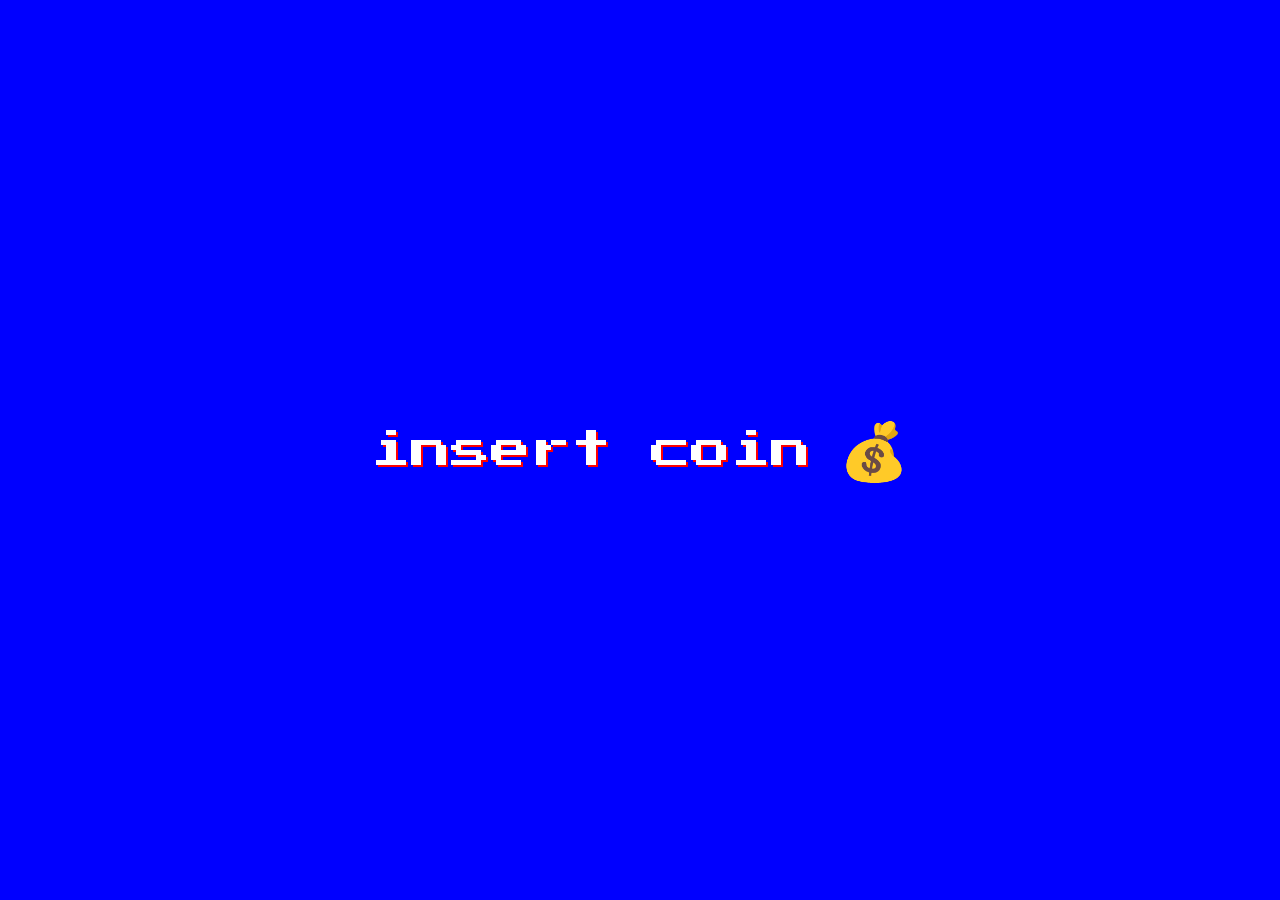
<file: Shooting Game/game.html>
<!DOCTYPE html>
<html lang="en">
<head>
    <meta charset="UTF-8">
    <meta http-equiv="X-UA-Compatible" content="IE=edge">
    <meta name="viewport" content="width=device-width, initial-scale=1.0">
    <link rel="stylesheet" href="game.css">
    <link href="[data-uri]" rel="icon" type="image/x-icon" />
    <style>@font-face {
        font-family: PressStart2P;
        src: url(PressStart2P-Regular.ttf);
    }</style>
    <title>Dart Shooting</title>
</head>
<body>
    <div id="game" class="game">

        <a class="start" href="#game">insert coin<span>💰</span></a>
      
        <div class="content">
      
          <input id="bullseye-1" type="checkbox">
          <label for="bullseye-1"><span></span></label>
          
          <input id="bullseye-2" type="checkbox">
          <label for="bullseye-2"><span></span></label>
          
          <input id="bullseye-3" type="checkbox">
          <label for="bullseye-3"><span></span></label>
          
          <input id="bullseye-4" type="checkbox">
          <label for="bullseye-4"><span></span></label>
          
          <input id="bullseye-5" type="checkbox">
          <label for="bullseye-5"><span></span></label>
          
          <input id="bullseye-6" type="checkbox">
          <label for="bullseye-6"><span></span></label>
          
          <input id="bullseye-7" type="checkbox">
          <label for="bullseye-7"><span></span></label>
          
          <input id="bullseye-8" type="checkbox">
          <label for="bullseye-8"><span></span></label>
      
          <div class="score"> points</div>
      
        </div>
      
      </div>
      
</body>
</html>
</file>
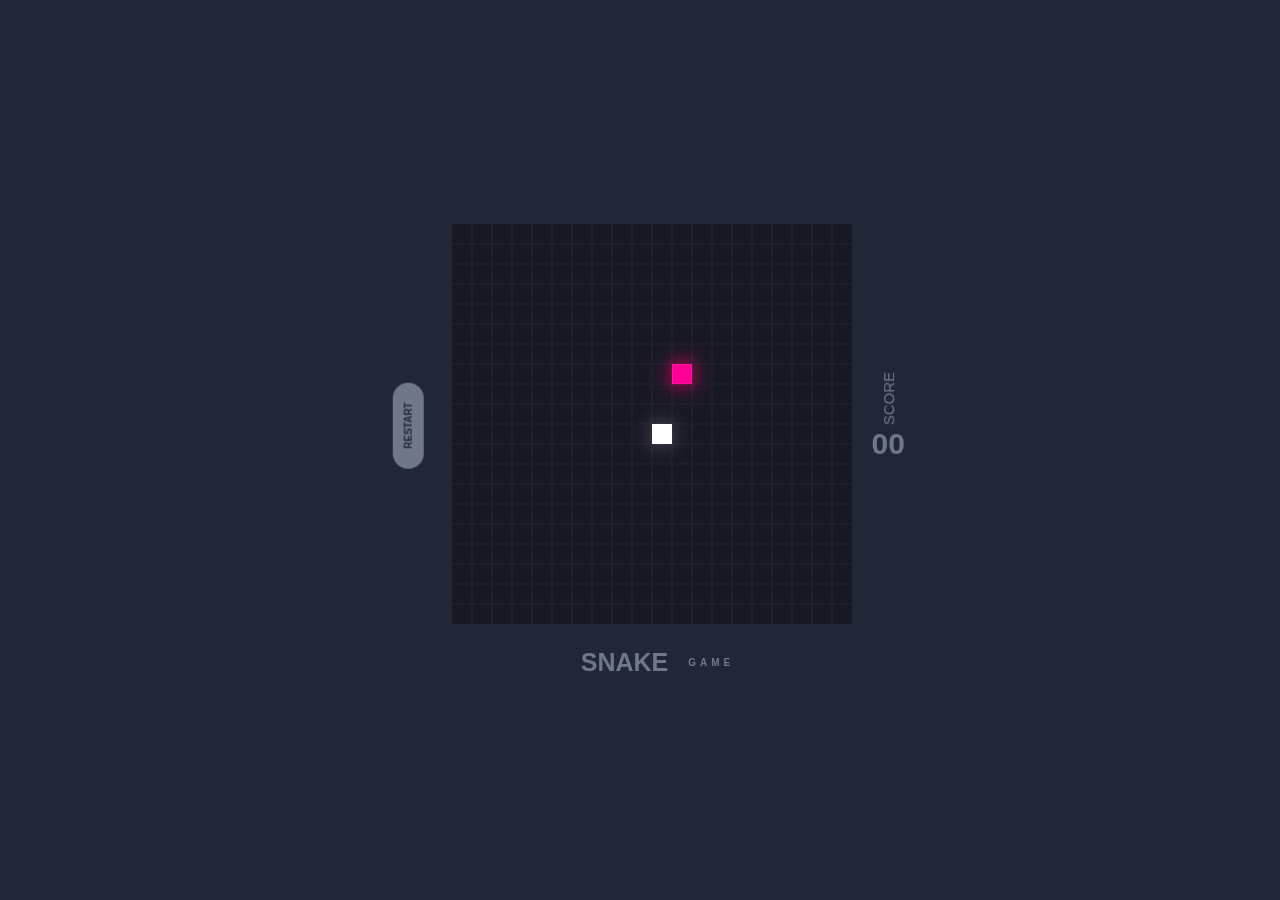
<file: Snake Game/game.html>
<!DOCTYPE html>
<html lang="en">

<head>
  <meta charset="UTF-8">
  <meta http-equiv="X-UA-Compatible" content="IE=edge">
  <meta name="viewport" content="width=device-width, initial-scale=1.0">
  <link rel="stylesheet" href="game.css">
  <link rel="shortcut icon" href="favicon.ico" type="image/x-icon">
  <link rel="icon" href="favicon.ico" type="image/x-icon">
  <title>Snake Game</title>
</head>

<body>
  <div class="container noselect">
    <div class="wrapper">
      <button id="replay">
        <i class="fas fa-play"></i>
        RESTART
      </button>
      <div id="canvas">

      </div>
      <div id="ui">
        <h2>SCORE
        </h2>
        <span id="score">00</span>
      </div>
    </div>
    <div id="author">
      <h1>SNAKE</h1> <span>GAME</span>
    </div>
  </div>
  <script src="game.js"></script>
</body>

</html>
</file>
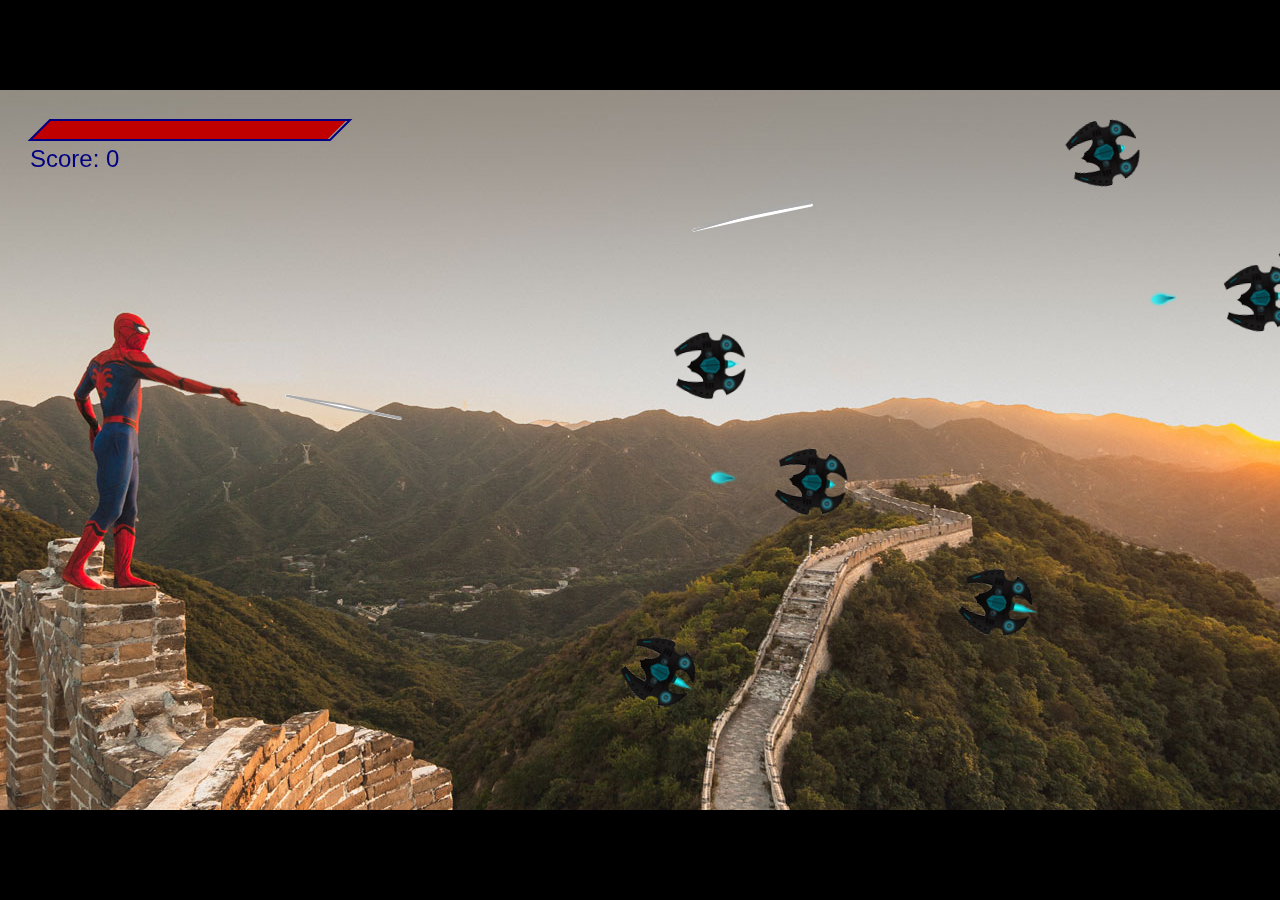
<file: Spider Man Shooting/game.html>
<!DOCTYPE html>
<html lang="en" >
<head>
  <meta charset="UTF-8">
  <title>Spiderman Shooting Game</title>
	<meta http-equiv="X-UA-Compatible" content="IE=edge">
	<meta name="viewport" content="width=device-width, initial-scale=1">
	<meta name="description" content="Pex.Js Engine by Ahmad Faisal Jawed">
	<meta name="author" content="Ahmad Faisal Jawed">
    <link rel="stylesheet" href="game.css">
</head>
<body onresize='_pexresize()'>

	<canvas id='canvas' width='1280' height='720'></canvas>
	<script src="game.js"></script>
  </body></html>
</file>
<file: clumsy-bird-master/index.css>
body {
  background-color: #0099cc;
  color: #fff;

  /* Allow mouse dragging. */
  -moz-user-select: none;
  -ms-user-select: none;
  -o-user-select: none;
  -webkit-user-select: none;
  user-select: none;

  /* disable touch panning/zooming */
  -ms-touch-action: none;
  touch-action: none;

  /* Allow canvas to hit the edges of the browser viewport. */
  margin: 0;
}

#screen canvas {
  margin: auto;
  /* Hide the gap for font descenders. */
  display: block;

  /* disable scaling interpolation */
  image-rendering: optimizeSpeed;
  image-rendering: -moz-crisp-edges;
  image-rendering: -o-crisp-edges;
  image-rendering: -webkit-optimize-contrast;
  image-rendering: optimize-contrast;
  -ms-interpolation-mode: nearest-neighbor;
}

#share {
  margin: 10px auto;
  text-align: center;
}

#share .fb-share-button iframe {
  margin-top: -4px;
}

@font-face {
  font-family: 'gamefont';
  src: url('data/css/gamefont.eot');
  src: url('data/css/gamefont.eot?#iefix') format('embedded-opentype'),
     url('data/css/gamefont.woff') format('woff'),
     url('data/css/gamefont.ttf') format('truetype'),
     url('data/css/gamefont.svg#gamefont') format('svg');
  font-weight: normal;
  font-style: normal;
}

.google {
  position: absolute;
  left:23%;
}
</file>
<file: mario/css/style.css>
@font-face {
  font-family: SuperMario256;
  src: url('../fonts/SuperMario256.ttf');
}

.start-screen {
  width: 1280px;
  height: 530px;
  margin: 0 auto;
  border: 1px solid black;
  background: url('../images/start-screen.png');
  position: relative;
}

.editor-screen {
  width: 1280px;
  height: 480px;
  margin: 0 auto;
  border: 1px solid black;
  background: url('../images/bg.png');
  position: relative;
  overflow: hidden;
  display: none;
}

.game-screen {
  width: 1280px;
  height: 480px;
  border: 1px solid black;
  border-top: none;
  background: url('../images/bg.png');
  display: none;
  margin: 0 auto;
}

.score-wrapper {
  padding-left: 40px;
  width: 1240px;
  margin: 0 auto;
  height: 50px;
  display: none;
  border: 1px solid black;
  border-bottom: none;
  line-height: 50px;
  font-size: 20px;
  background-color: #add1f3;
  font-family: SuperMario256;
  color: #ffffff;
}

.life-count {
  background: url('../images/mario-head.png') left center no-repeat;
  width: 100px;
  float: left;
  padding-left: 40px;
}

.coin-score {
  background: url('../images/coin.png') left center no-repeat;
  width: 150px;
  float: left;
  padding-left: 40px;
}

.level-num {
  width: 150px;
  float: left;
}

.total-score {
  float: left;
}
.cell {
  width: 31px;
  height: 31px;
  border: 1px solid blue;
}

.active {
  width: 31px;
  height: 31px;
  border: 1px solid blue;
  background: red;
  opacity: 0.5;
}

.element-wrapper {
  width: 1280px;
  height: 130px;
  background: #d2d2d2;
  margin: 0 auto;
  border: 1px solid black;
  display: none;
}

.platform {
  width: 31px;
  height: 31px;
  background: url('../images/elements.png') 0 0;
}

.coin-box {
  width: 31px;
  height: 31px;
  background: url('../images/elements.png') -32px 0;
}

.power-up-box {
  width: 31px;
  height: 31px;
  background: url('../images/elements.png') -64px 0;
}

.useless-box {
  width: 31px;
  height: 31px;
  background: url('../images/elements.png') -96px 0;
}

.flag-pole {
  width: 31px;
  height: 31px;
  background: url('../images/elements.png') -128px 0;
}

.flag {
  width: 31px;
  height: 31px;
  background: url('../images/elements.png') -160px 0;
}

.pipe-left {
  width: 31px;
  height: 31px;
  background: url('../images/elements.png') -192px 0;
}

.pipe-right {
  width: 31px;
  height: 31px;
  background: url('../images/elements.png') -224px 0;
}

.pipe-top-left {
  width: 31px;
  height: 31px;
  background: url('../images/elements.png') -256px 0;
}

.pipe-top-right {
  width: 31px;
  height: 31px;
  background: url('../images/elements.png') -288px 0;
}

.goomba {
  width: 31px;
  height: 31px;
  background: url('../images/enemies.png') 0 0;
}

.right-arrow {
  width: 60px;
  height: 60px;
  top: 215px;
  right: 0;
  background: url('../images/slider-right.png');
  position: absolute;
}

.left-arrow {
  width: 60px;
  height: 60px;
  top: 215px;
  left: 0;
  background: url('../images/slider-left.png');
  position: absolute;
}

.element-wrapper * {
  margin: 10px;
  float: left;
}

.lvl-size {
  clear: both;
  float: left;
  width: 115px;
  height: 32px;
  background: url('../images/lvl-size.png');
  margin-right: 10px;
}

.grid-small-btn {
  float: left;
  width: 64px;
  height: 32px;
  background: url('../images/grid-small-btn.png');
  border: none;
  margin-right: 10px;
}

.grid-medium-btn:selected {
  background: red;
}

.grid-medium-btn {
  float: left;
  width: 96px;
  height: 32px;
  background: url('../images/grid-medium-btn.png');
  border: none;
  margin-right: 10px;
}

.grid-large-btn {
  float: left;
  width: 128px;
  height: 32px;
  background: url('../images/grid-large-btn.png');
  border: none;
  margin-right: 10px;
}

.save-map-btn {
  float: right;
  width: 100px;
  height: 100px;
  background: url('../images/save-map-btn.png');
  border: none;
  border: 2px solid black;
  margin-right: 10px;
  margin-top: -35px;
}

.clear-map-btn {
  float: right;
  width: 100px;
  height: 100px;
  background: url('../images/clear-map-btn.png');
  border: none;
  border: 2px solid black;
  margin-right: 10px;
  margin-top: -35px;
}

.levels-wrapper {
  width: 1280px;
  height: 530px;
  margin: 0 auto;
  border: 1px solid black;
  position: relative;
  overflow: hidden;
  display: none;
  background: url('../images/bg.png');
}

.start-btn {
  width: 200px;
  height: 50px;
  color: #ffffff;
  background: url('../images/start-btn.png');
  position: absolute;
  bottom: 100px;
  left: 252px;
  border: 2px solid black;
}

.editor-btn {
  width: 200px;
  height: 50px;
  background: url('../images/editor-btn.png');
  position: absolute;
  bottom: 100px;
  left: 530px;
  color: #ffffff;
  border: 2px solid black;
}

.created-btn {
  width: 200px;
  height: 50px;
  background: url('../images/saved-btn.png');
  position: absolute;
  bottom: 100px;
  left: 810px;
  color: #ffffff;
  border: 2px solid black;
}

.back-btn {
  width: 200px;
  height: 50px;
  background: url('../images/back-btn.png');
  color: #ffffff;
  border: 2px solid black;
  margin: 10px;
  display: none;
}

.level-btn {
  font-family: SuperMario256;
  font-size: 25px;
  float: left;
  line-height: 50px;
  text-align: center;
  width: 248px;
  height: 50px;
  color: #ffffff;
  border: 2px solid black;
  margin: 2px;
  text-transform: uppercase;
  font-weight: bold;
  background: #15a7d9;
}

.delete-all-btn {
  width: 100px;
  height: 100px;
  background: url('../images/delete-all-btn.png');
  color: #ffffff;
  border: 2px solid black;
  margin: 10px;
  position: absolute;
  bottom: 10px;
  right: 10px;
}

.btn-wrapper {
  width: 1280px;
  height: 100px;
  margin: 0 auto;
}

.no-maps {
  width: 1000px;
  text-align: center;
  font-family: SuperMario256;
  font-size: 25px;
  margin: 0 auto;
  color: #ffffff;
  background: #5fb952;
  border: 2px solid black;
}

.loading-percentage {
  font-size: 60px;
  font-family: SuperMario256;
  text-align: center;
  padding: 100px;
}

.fb-comments {
  margin: 0 auto;
}
</file>
<file: Color Blast/game.css>
@import url(https://fonts.googleapis.com/css?family=Lato:100,300,400,700);
* {
  margin: 0;
  padding: 0;
  -webkit-box-sizing: border-box;
  box-sizing: border-box;
}
html, body {
  height: 100%;
}
body {
  min-height: 100%;
  max-width: 100%;
  background: #111;
  font-family: Lato, sans-serif;
}
.container {
  min-height: 100%;
  max-width: 960px;
  margin: 0 auto;
}
.game-wrap {
  position: relative;
  padding: 20px 0 0;
}
canvas {
  position: relative;
  max-width: 100%;
  border: 2px solid black;
  max-height: 100%;
  display: block;
  margin: 0 auto;
}
.content {
  color: #ccc;
  text-align: center;
  padding: 0 20px;
}
p {
  margin: 10px 0;
  font-size: 18px;
  line-height: 1.5em;
}
code {
  background: #222;
  background: linear-gradient(#222, #000);
  line-height: 1.3em;
  display: inline-block;
  border-radius: 3px;
  font-family: monospace;
  padding: 1px 5px;
  margin: 0 2px;
}
a {
  color: skyblue;
  text-decoration: none;
  transition: .2s;
  &:hover {
    color: lighten(skyblue, 10%);
    text-decoration: underline;
  }
}
.title {
  font-size: 40px;
  font-weight: 900;
  margin: 20px 0;
  @for $i from 1 through 11 {
    span:nth-child(#{$i}){
      color: hsl($i * 30, 50%, 50%);
    }
  }
}
</file>
<file: Menja/game.css>
body {
	margin: 0;
	background-color: #000;
	background-image: radial-gradient(ellipse at top, #335476 0.0%, #31506e 11.1%, #304b67 22.2%, #2f4760 33.3%, #2d4359 44.4%, #2c3f51 55.6%, #2a3a4a 66.7%, #293643 77.8%, #28323d 88.9%, #262e36 100.0%);
	height: 100vh;
	overflow: hidden;

	font-family: monospace;
	font-weight: bold;
	letter-spacing: 0.06em;
	color: rgba(255, 255, 255, 0.75);
}

#c {
	display: block;
	touch-action: none;
	transform: translateZ(0);
}


/*/////////////////////
//        HUD        //
/////////////////////*/


.hud__score,
.pause-btn {
	position: fixed;
	font-size: calc(14px + 2vw + 1vh);
}

.hud__score {
	top: 0.65em;
	left: 0.65em;
	pointer-events: none;
	user-select: none;
}

.cube-count-lbl {
	font-size: 0.46em;
}

.pause-btn {
	position: fixed;
	top: 0;
	right: 0;
	padding: 0.8em 0.65em;
}

.pause-btn > div {
	position: relative;
	width: 0.8em;
	height: 0.8em;
	opacity: 0.75;
}

.pause-btn > div::before,
.pause-btn > div::after {
	content: '';
	display: block;
	width: 34%;
	height: 100%;
	position: absolute;
	background-color: #fff;
}

.pause-btn > div::after {
	right: 0;
}

.slowmo {
	position: fixed;
	bottom: 0;
	width: 100%;
	pointer-events: none;
	opacity: 0;
	transition: opacity 0.4s;
	will-change: opacity;
}

.slowmo::before {
	content: 'SLOW-MO';
	display: block;
	font-size: calc(8px + 1vw + 0.5vh);
	margin-left: 0.5em;
	margin-bottom: 8px;
}

.slowmo::after {
	content: '';
	display: block;
	position: fixed;
	bottom: 0;
	width: 100%;
	height: 1.5vh;
	background-color: rgba(0, 0, 0, 0.25);
	z-index: -1;
}

.slowmo__bar {
	height: 1.5vh;
	background-color: rgba(255, 255, 255, 0.75);
	transform-origin: 0 0;
}



/*/////////////////////
//       MENUS       //
/////////////////////*/

.menus::before {
	content: '';
	pointer-events: none;
	position: fixed;
	top: 0;
	right: 0;
	bottom: 0;
	left: 0;
	background-color: #000;
	opacity: 0;
	transition: opacity 0.2s;
	transition-timing-function: ease-in;
}

.menus.has-active::before {
	opacity: 0.08;
	transition-duration: 0.4s;
	transition-timing-function: ease-out;
}

.menus.interactive-mode::before {
	opacity: 0.02;
}



/* Menu containers */
.menu {
	pointer-events: none;
	position: fixed;
	top: 0;
	right: 0;
	bottom: 0;
	left: 0;
	display: flex;
	flex-direction: column;
	justify-content: center;
	align-items: center;
	user-select: none;
	text-align: center;
	color: rgba(255, 255, 255, 0.9);
	opacity: 0;
	visibility: hidden;
	transform: translateY(30px);
	transition-property: opacity, visibility, transform;
	transition-duration: 0.2s;
	transition-timing-function: ease-in;
}

.menu.active {
	opacity: 1;
	visibility: visible;
	transform: translateY(0);
	transition-duration: 0.4s;
	transition-timing-function: ease-out;
}

.menus.interactive-mode .menu.active {
	opacity: 0.6;
}

.menus:not(.interactive-mode) .menu.active > * {
	pointer-events: auto;
}


/* Common menu elements */

h1 {
	font-size: 4rem;
	line-height: 0.95;
	text-align: center;
	font-weight: bold;
	margin: 0 0.65em 1em;
}

h2 {
	font-size: 1.2rem;
	line-height: 1;
	text-align: center;
	font-weight: bold;
	margin: -1em 0.65em 1em;
}

.final-score-lbl {
	font-size: 5rem;
	margin: -0.2em 0 0;
}

.high-score-lbl {
	font-size: 1.2rem;
	margin: 0 0 2.5em;
}

button {
	display: block;
	position: relative;
	width: 200px;
	padding: 12px 20px;
	background: transparent;
	border: none;
	outline: none;
	user-select: none;
	font-family: monospace;
	font-weight: bold;
	font-size: 1.4rem;
	color: #fff;
	opacity: 0.75;
	transition: opacity 0.3s;
}

button::before {
	content: '';
	position: absolute;
	top: 0;
	right: 0;
	bottom: 0;
	left: 0;
	background-color: rgba(255, 255, 255, 0.15);
	transform: scale(0, 0);
	opacity: 0;
	transition: opacity 0.3s, transform 0.3s;
}

/* No `:focus` styles because this is a mouse/touch game! */
button:active {
	opacity: 1;
}

button:active::before {
	transform: scale(1, 1);
	opacity: 1;
}

.credits {
	position: fixed;
	width: 100%;
	left: 0;
	bottom: 20px;
}

a {
	color: white;
}

/* Only enable hover state on large screens */
@media (min-width: 1025px) {
	button:hover {
		opacity: 1;
	}

	button:hover::before {
		transform: scale(1, 1);
		opacity: 1;
	}
}
</file>
<file: Shooting Game/game.css>
html {
  cursor: url('data:image/svg+xml;utf8,<svg xmlns="http://www.w3.org/2000/svg" viewBox="0 0 86 86" width="42" height="42"><path d="M42.998 0C19.252 0 0 19.252 0 43c0 23.749 19.252 43 42.998 43C66.748 86 86 66.749 86 43 86 19.252 66.748 0 42.998 0zM46.5 77.825V58.5h-7.002v19.325C22.965 76.184 9.818 63.035 8.176 46.5H27.5v-7.002H8.176C9.818 22.964 22.965 9.816 39.498 8.175V27.5H46.5V8.175c16.537 1.642 29.684 14.79 31.326 31.323H58.5V46.5h19.326C76.184 63.035 63.037 76.182 46.5 77.825z" fill="%2353FF45"/></svg>') 21 21, auto;
}

* {
  cursor: inherit;
}

body {
  counter-reset: points;
}

.start {
  text-shadow: 1px 1px 0px #53FF45;
  transition: transform opacity 1.5s ease-out;
  -webkit-animation: opacityPulse 1.2s ease-out;
          animation: opacityPulse 1.2s ease-out;
  -webkit-animation-iteration-count: infinite;
          animation-iteration-count: infinite;
}
.game:target .start {
  -webkit-animation: none;
          animation: none;
  opacity: 0;
  pointer-events: none;
}

.content {
  position: fixed;
  top: 0;
  right: 100px;
  bottom: 0;
  left: 100px;
  opacity: 0;
  transition: transform opacity 1.5s ease-out;
}
.game:target .content {
  opacity: 1;
}

label {
  position: absolute;
  top: -130px;
  width: 100px;
  height: 100px;
  -webkit-animation-timing-function: ease-out;
          animation-timing-function: ease-out;
  will-change: transform, opacity;
}
label:nth-of-type(1) {
  left: 23%;
  -webkit-animation-duration: 2.7s;
          animation-duration: 2.7s;
  -webkit-animation-delay: 2.7s;
          animation-delay: 2.7s;
}
label:nth-of-type(2) {
  left: 44%;
  -webkit-animation-duration: 2.7s;
          animation-duration: 2.7s;
  -webkit-animation-delay: 5.4s;
          animation-delay: 5.4s;
}
label:nth-of-type(3) {
  left: 31%;
  -webkit-animation-duration: 2.7s;
          animation-duration: 2.7s;
  -webkit-animation-delay: 8.1s;
          animation-delay: 8.1s;
}
label:nth-of-type(4) {
  left: 55%;
  -webkit-animation-duration: 2.7s;
          animation-duration: 2.7s;
  -webkit-animation-delay: 10.8s;
          animation-delay: 10.8s;
}
label:nth-of-type(5) {
  left: 93%;
  -webkit-animation-duration: 2.7s;
          animation-duration: 2.7s;
  -webkit-animation-delay: 13.5s;
          animation-delay: 13.5s;
}
label:nth-of-type(6) {
  left: 68%;
  -webkit-animation-duration: 2.7s;
          animation-duration: 2.7s;
  -webkit-animation-delay: 16.2s;
          animation-delay: 16.2s;
}
label:nth-of-type(7) {
  left: 82%;
  -webkit-animation-duration: 2.7s;
          animation-duration: 2.7s;
  -webkit-animation-delay: 18.9s;
          animation-delay: 18.9s;
}
label:nth-of-type(8) {
  left: 45%;
  -webkit-animation-duration: 2.7s;
          animation-duration: 2.7s;
  -webkit-animation-delay: 21.6s;
          animation-delay: 21.6s;
}
label:before {
  content: "";
  display: block;
  width: 100%;
  height: 100%;
  background-color: red;
  background-image: radial-gradient(transparent 15%, white 15%, white 35%, transparent 0%, transparent 55%, white 0);
  border-radius: 50%;
  box-shadow: 4px 4px 15px rgba(0, 0, 0, 0.4);
  transition: opacity 1s ease-in-out;
}
input:checked + label:before {
  opacity: 0;
  filter: grayscale(100%);
}
label:after {
  content: "+1";
  position: absolute;
  top: 50%;
  left: 50%;
  font-size: 1.7em;
  color: white;
  text-shadow: 2px 2px 0px red;
  opacity: 0;
  transform: translate(-50%, -50%);
  -webkit-animation-fill-mode: forwards;
          animation-fill-mode: forwards;
}
.game:target label {
  -webkit-animation-name: crosshair-on;
          animation-name: crosshair-on;
}
input:checked + label {
  -webkit-animation-play-state: paused;
          animation-play-state: paused;
  pointer-events: none;
}
input:checked + label:after {
  -webkit-animation: score-on 1.5s;
          animation: score-on 1.5s;
}

input {
  opacity: 0;
}
input:checked {
  counter-increment: points;
  pointer-events: none;
}

.score:before {
  content: counter(points);
}
.game:target .score {
  transform: translateY(calc(100% - 50vh)) scale(2.2);
  transition: transform 0.4s 24.3s ease-in-out;
}

body {
  font-family: PressStart2P;
  text-align: center;
  color: green;
  background-color: blue;
  -webkit-user-select: none;
     -moz-user-select: none;
      -ms-user-select: none;
          user-select: none;
}

.start {
  position: fixed;
  z-index: 2;
  top: 0;
  right: 0;
  bottom: 0;
  left: 0;
  display: flex;
  align-items: center;
  justify-content: center;
  font-size: 40px;
  text-decoration: none;
  color: white;
  text-shadow: 2px 2px 0 red;
}
.start span {
  display: inline-block;
  margin-left: 0.5em;
  font-size: 1.4em;
  text-shadow: none;
}

.score {
  position: absolute;
  bottom: 40px;
  left: 0;
  right: 0;
  display: block;
  font-size: 1.5em;
  font-weight: 700;
  color: #53FF45;
  text-shadow: 2px 2px 0px red;
  pointer-events: none;
}

@-webkit-keyframes opacityPulse {
  30% {
    opacity: 0;
  }
  60% {
    opacity: 1;
  }
}

@keyframes opacityPulse {
  30% {
    opacity: 0;
  }
  60% {
    opacity: 1;
  }
}
@-webkit-keyframes crosshair-on {
  100% {
    transform: translateY(calc(102vh + 130px));
  }
}
@keyframes crosshair-on {
  100% {
    transform: translateY(calc(102vh + 130px));
  }
}
@-webkit-keyframes score-on {
  10% {
    transform: translate(-50%, calc(-50% - 3em));
    opacity: 1;
  }
  100% {
    opacity: 0;
  }
}
@keyframes score-on {
  10% {
    transform: translate(-50%, calc(-50% - 3em));
    opacity: 1;
  }
  100% {
    opacity: 0;
  }
}
</file>
<file: Snake Game/game.css>
@font-face {
    font-family: "game";
    src: url("https://fonts.googleapis.com/css2?family=Poppins:wght@500;800&display=swap");
  }
  * {
    padding: 0;
    margin: 0;
    box-sizing: border-box;
  }
  button:focus {
    outline: 0;
  }
  
  html,
  body {
    height: 100%;
    font-family: "Poppins", sans-serif;
    color: #6e7888;
  }
  body {
    background-color: #222738;
    display: flex;
    justify-content: center;
    align-items: center;
    color: #6e7888;
  }
  canvas {
    background-color: #181825;
  }
  .container {
    display: flex;
    width: 100%;
    height: 100%;
    flex-flow: column wrap;
    justify-content: center;
    align-items: center;
  }
  #ui {
    display: flex;
    align-items: center;
    font-size: 10px;
    flex-flow: column;
    margin-left: 10px;
  }
  h2 {
    font-weight: 200;
    transform: rotate(270deg);
  }
  #score {
    margin-top: 20px;
    font-size: 30px;
    font-weight: 800;
  }
  .noselect {
    user-select: none;
  }
  #replay {
    font-size: 10px;
    padding: 10px 20px;
    background: #6e7888;
    border: none;
    color: #222738;
    border-radius: 20px;
    font-weight: 800;
    transform: rotate(270deg);
    cursor: pointer;
    transition: all 200ms cubic-bezier(0.4, 0, 0.2, 1);
  }
  #replay:hover {
    background: #a6aab5;
    background: #4cffd7;
    transition: all 200ms cubic-bezier(0.4, 0, 0.2, 1);
  }
  #replay svg {
    margin-right: 8px;
  }
  @media (max-width: 600px) {
    #replay {
      margin-bottom: 20px;
    }
    #replay,
    h2 {
      transform: rotate(0deg);
    }
    #ui {
      flex-flow: row wrap;
      margin-bottom: 20px;
    }
    #score {
      margin-top: 0;
      margin-left: 20px;
    }
    .container {
      flex-flow: column wrap;
    }
  }
  #author {
    width: 100%;
    bottom: 40px;
    display: inline-flex;
    align-items: center;
    justify-content: center;
    font-weight: 600;
    color: inherit;
    text-transform: uppercase;
    padding-left: 35px;
  }
  #author span {
    font-size: 10px;
    margin-left: 20px;
    color: inherit;
    letter-spacing: 4px;
  }
  #author h1 {
    font-size: 25px;
  }
  .wrapper {
    display: flex;
    flex-flow: row wrap;
    justify-content: center;
    align-items: center;
    margin-bottom: 20px;
  }
</file>
<file: Spider Man Shooting/game.css>
body {background:#000;margin:0;padding:0}
		canvas {
			background-position: center; 
			background-size:cover;
			display:block;
			}
</file>
